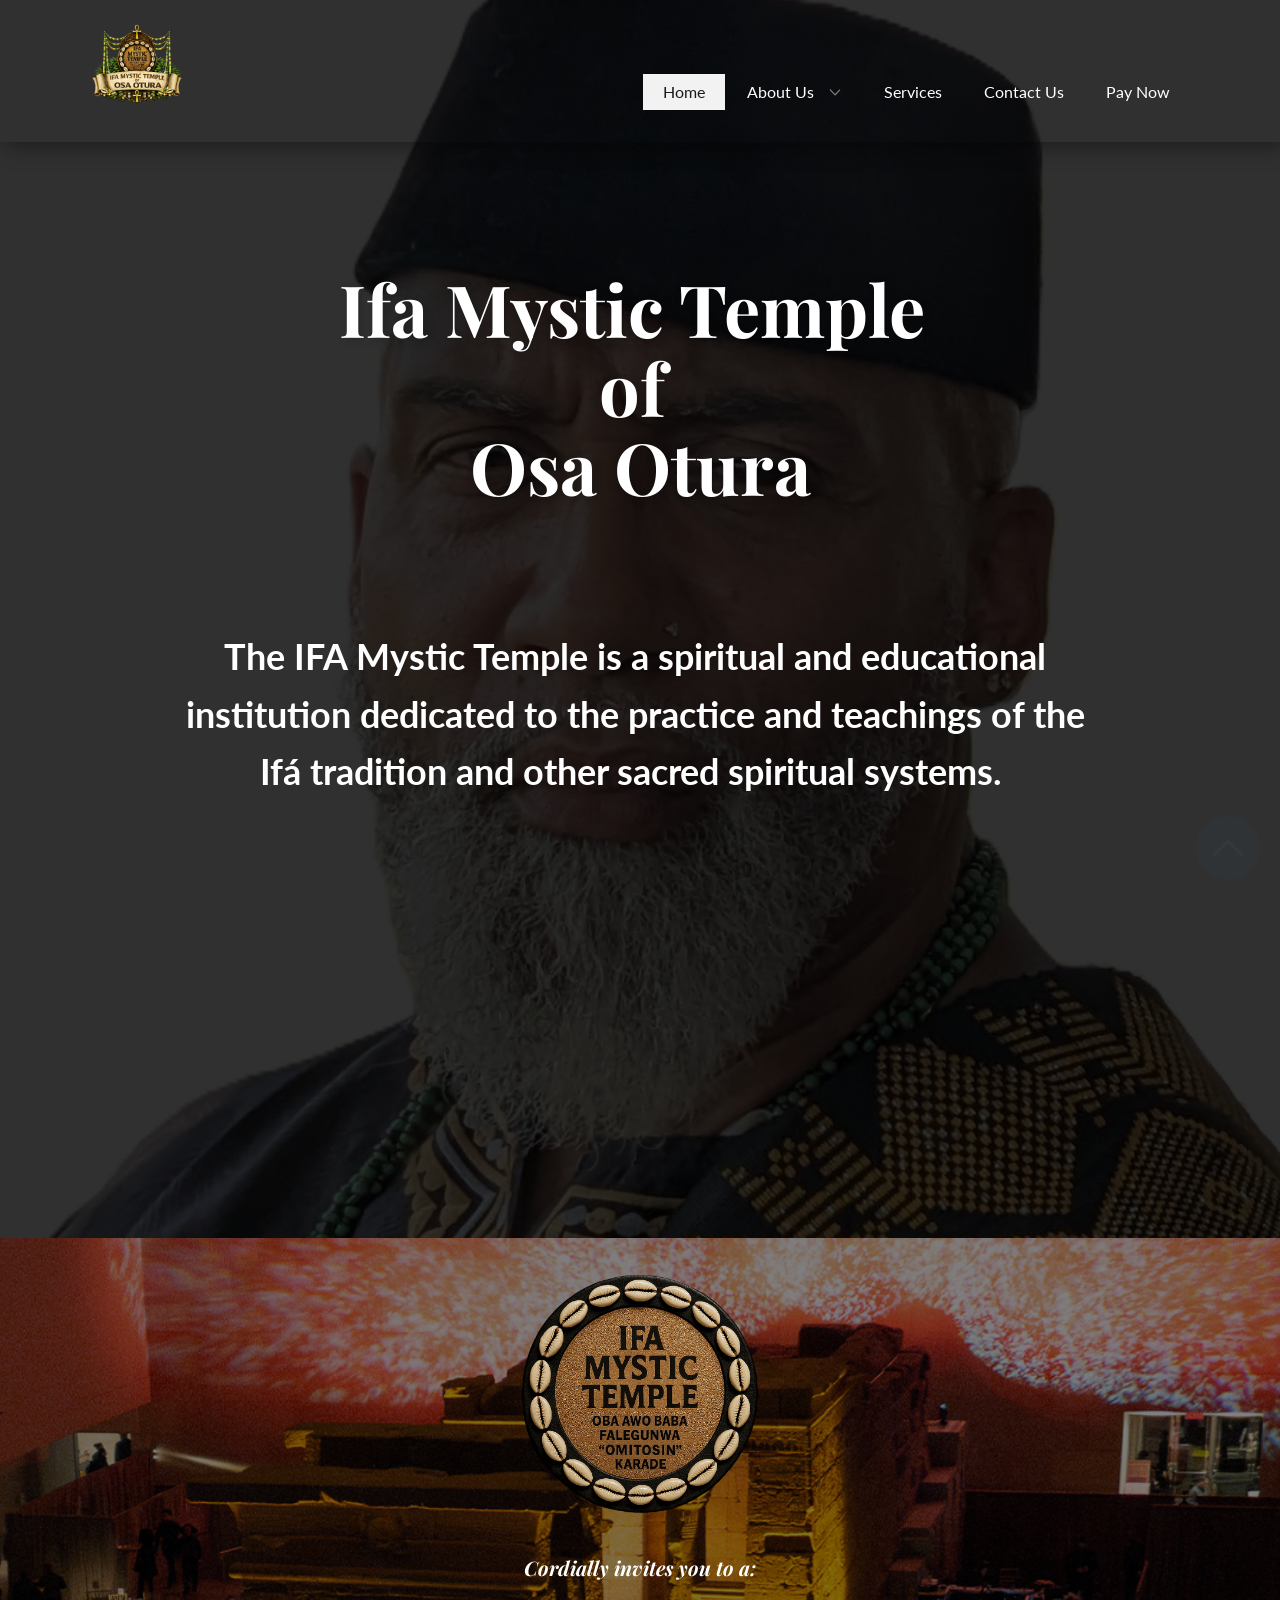
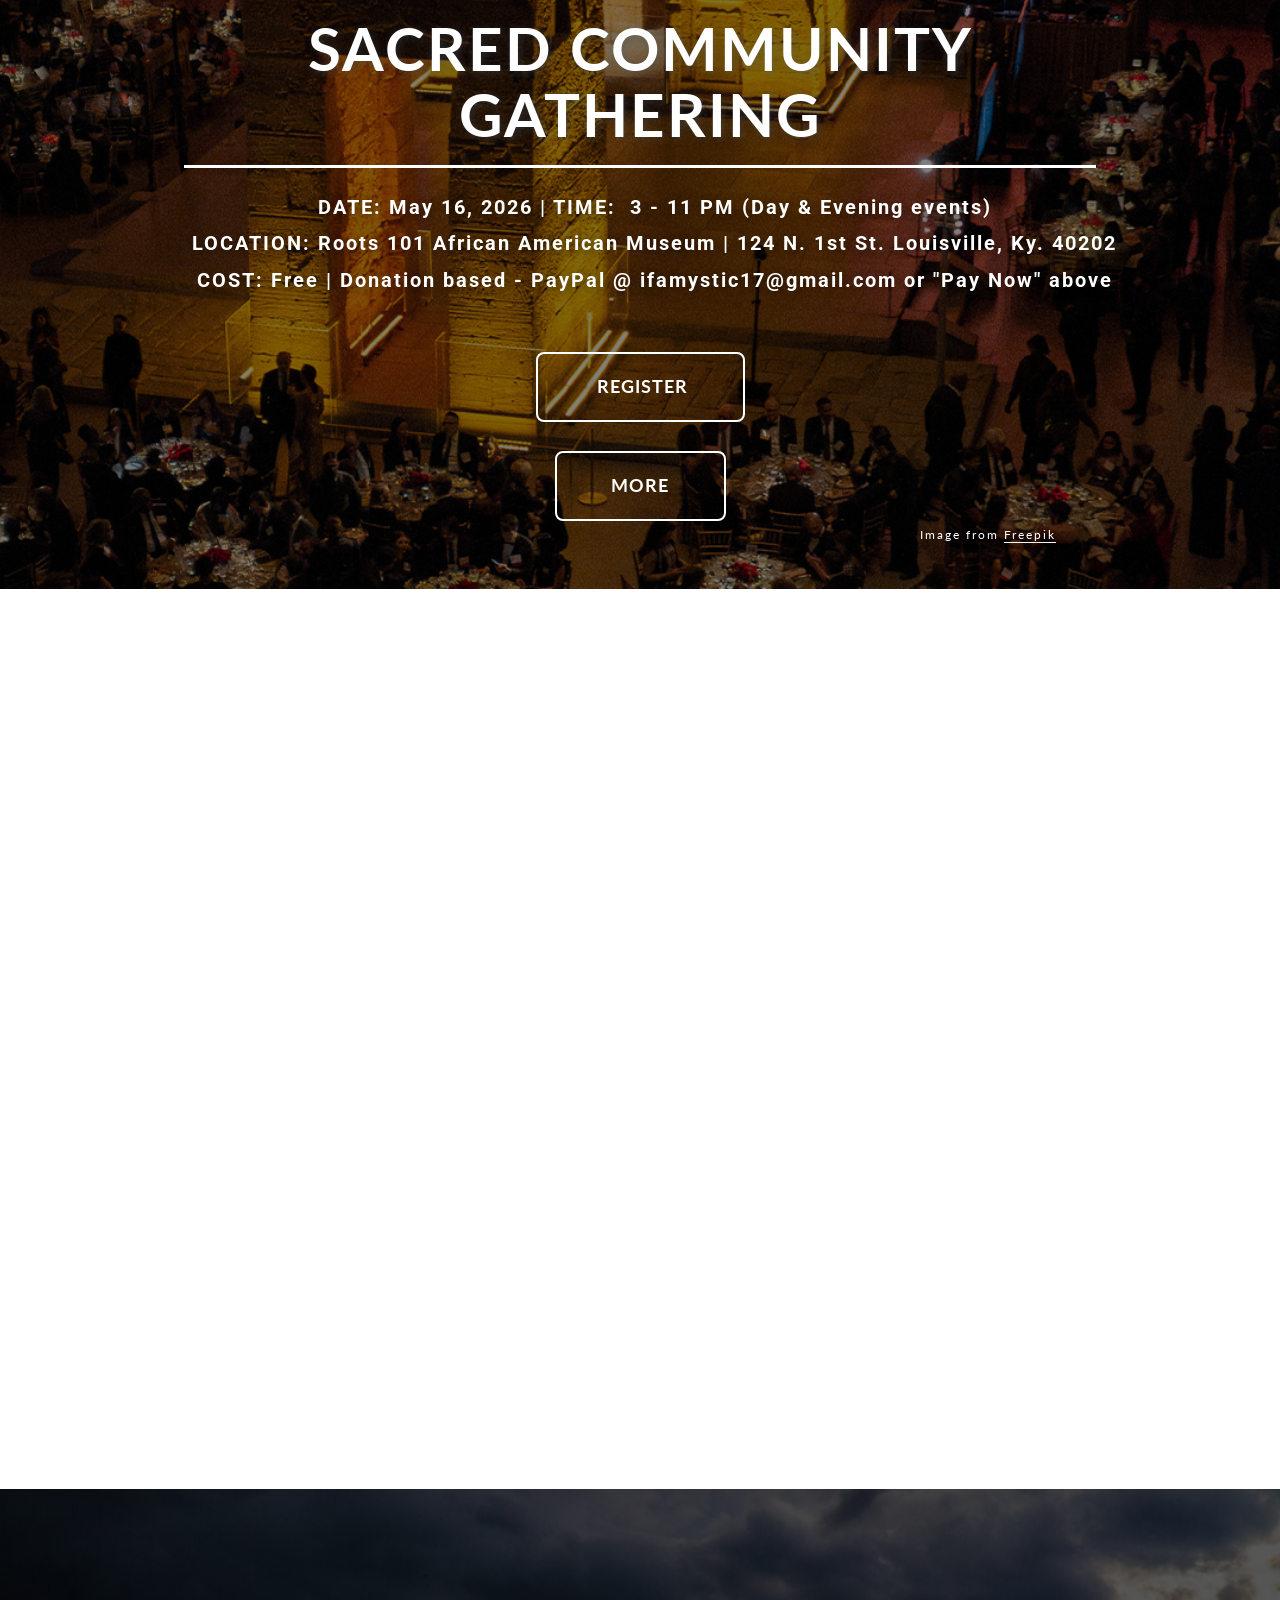
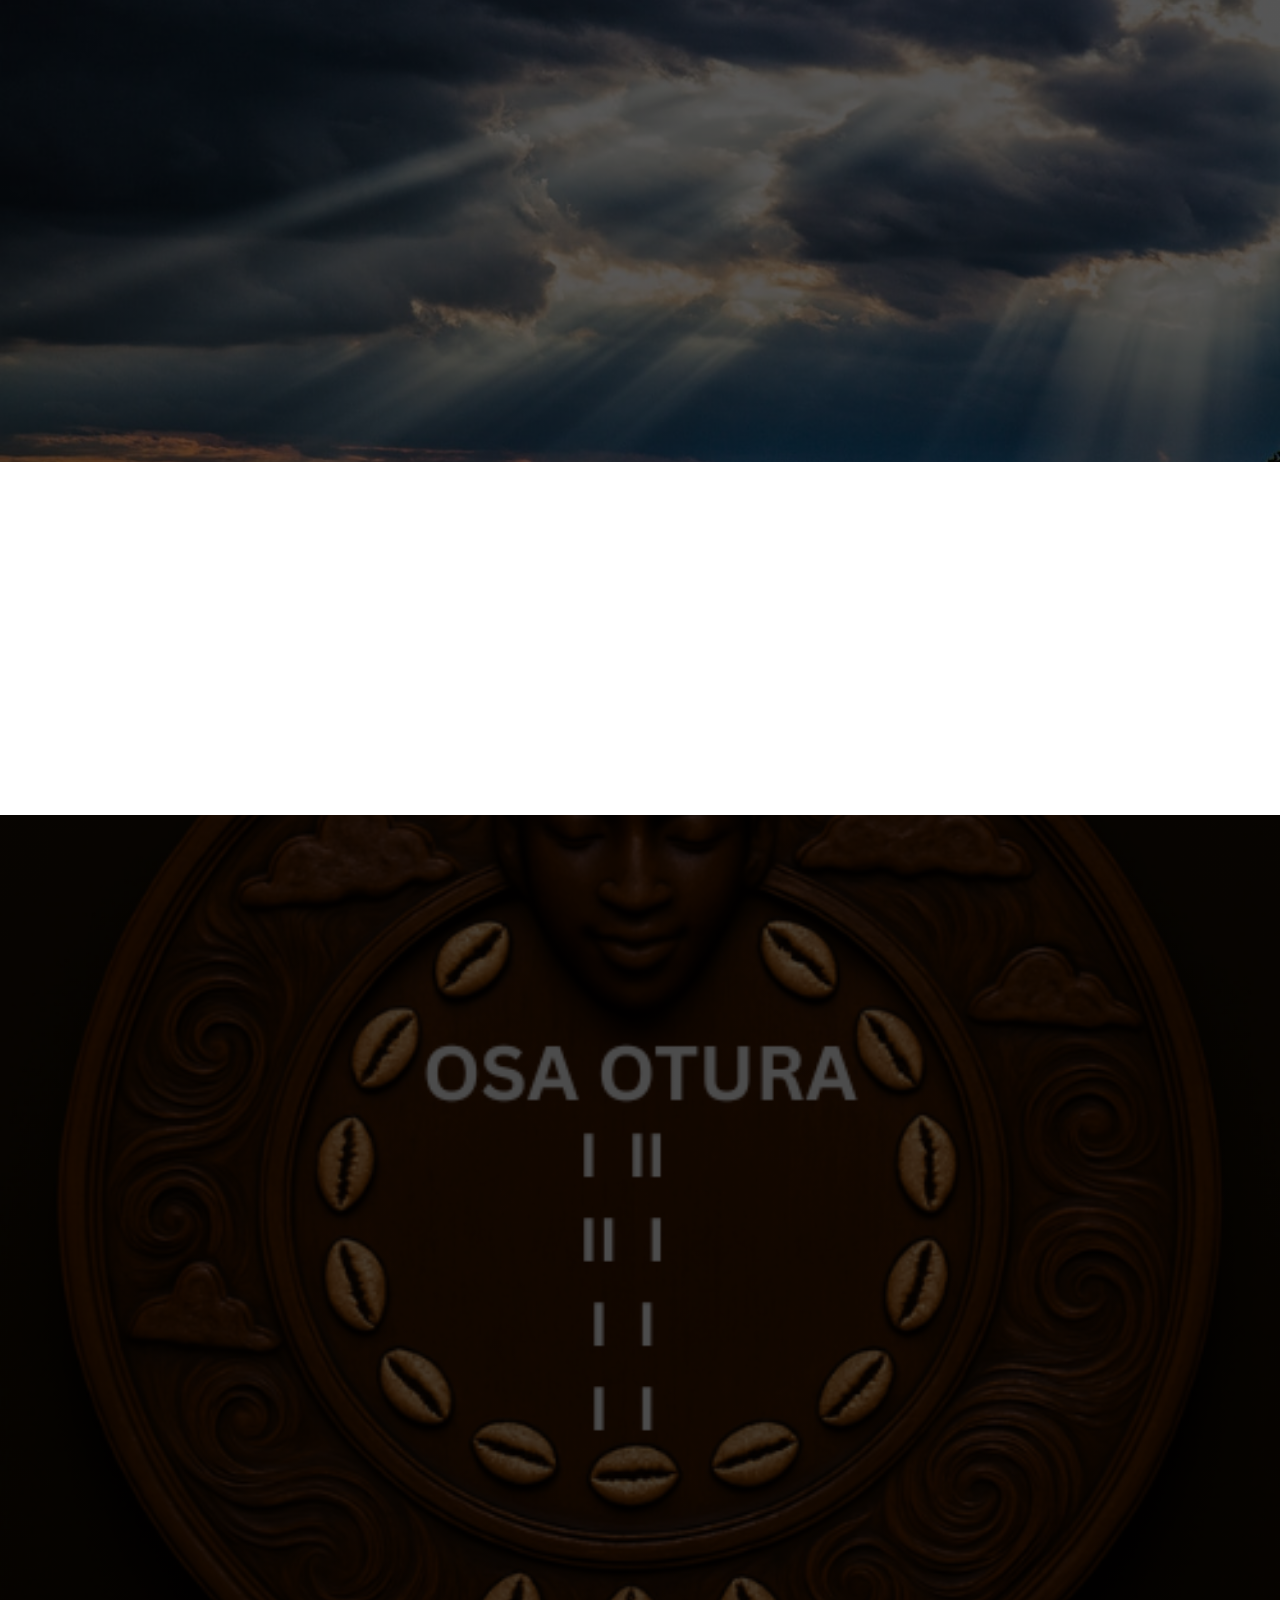
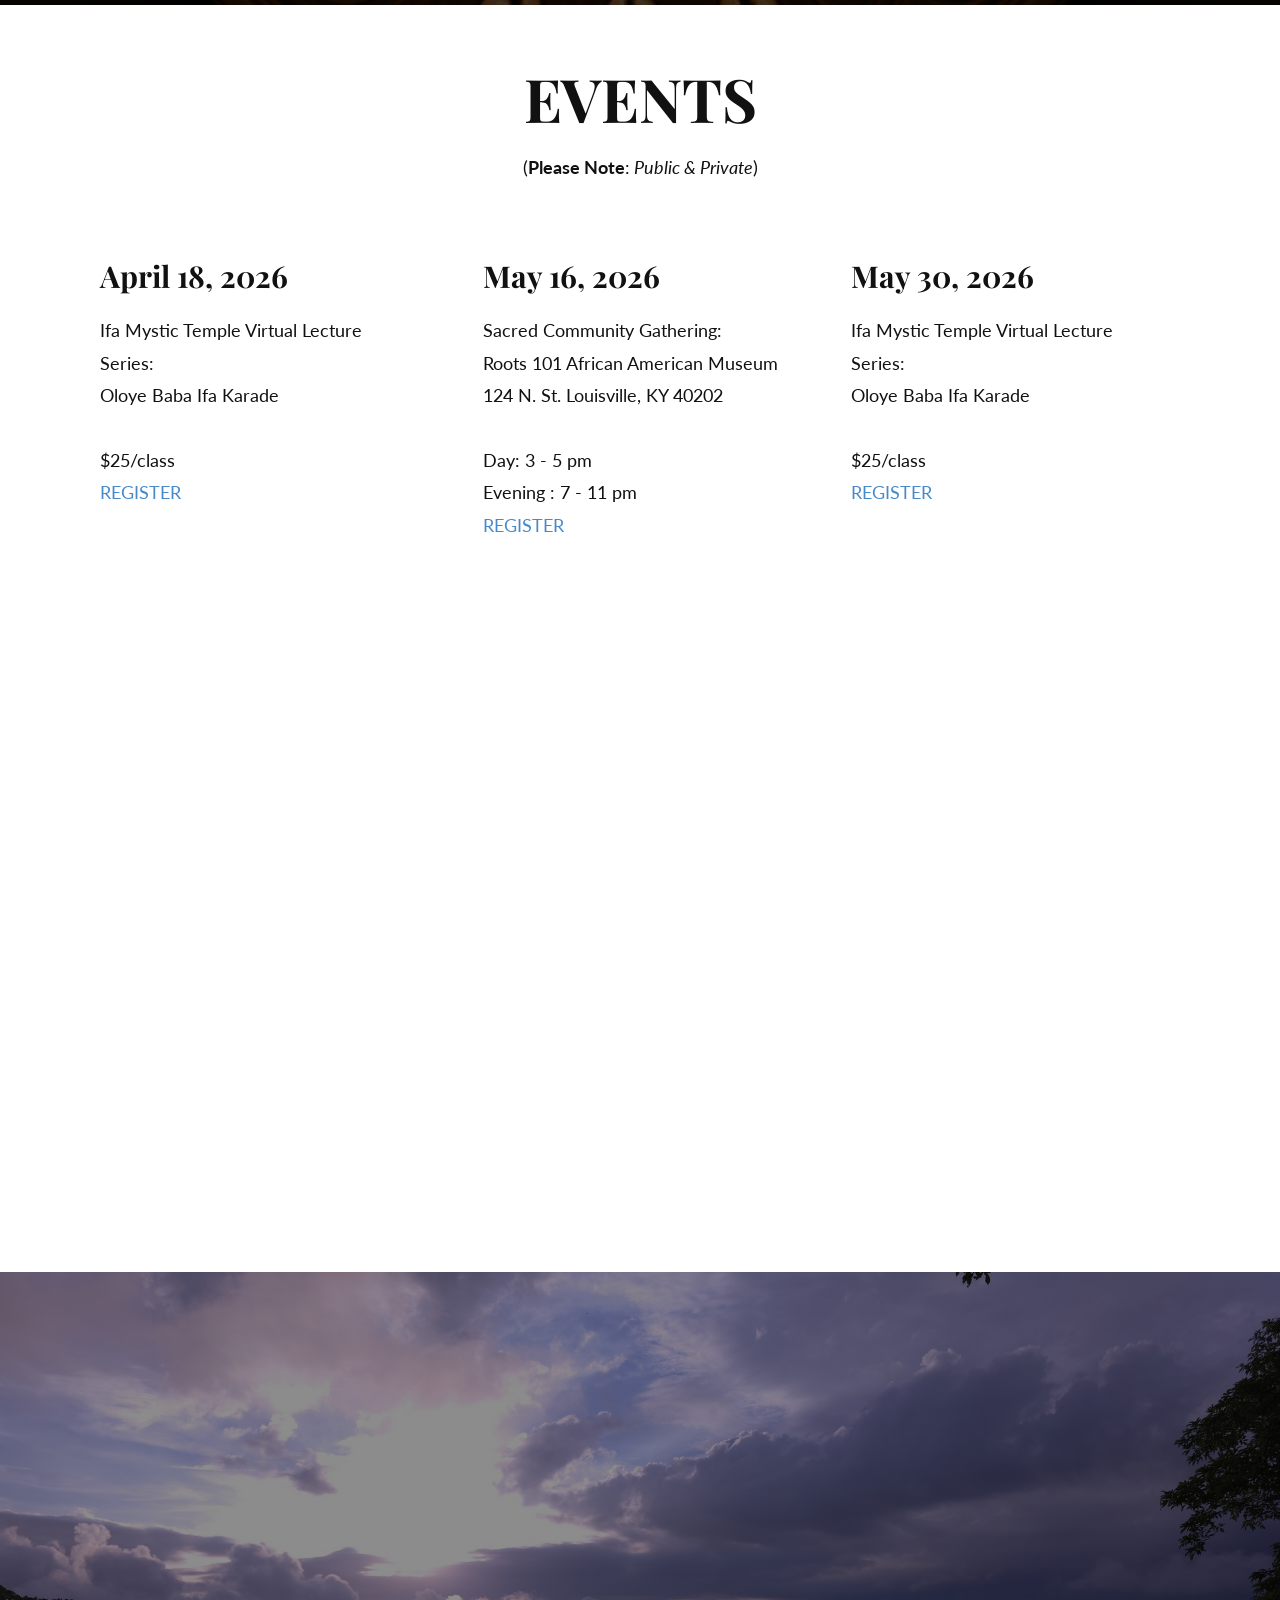
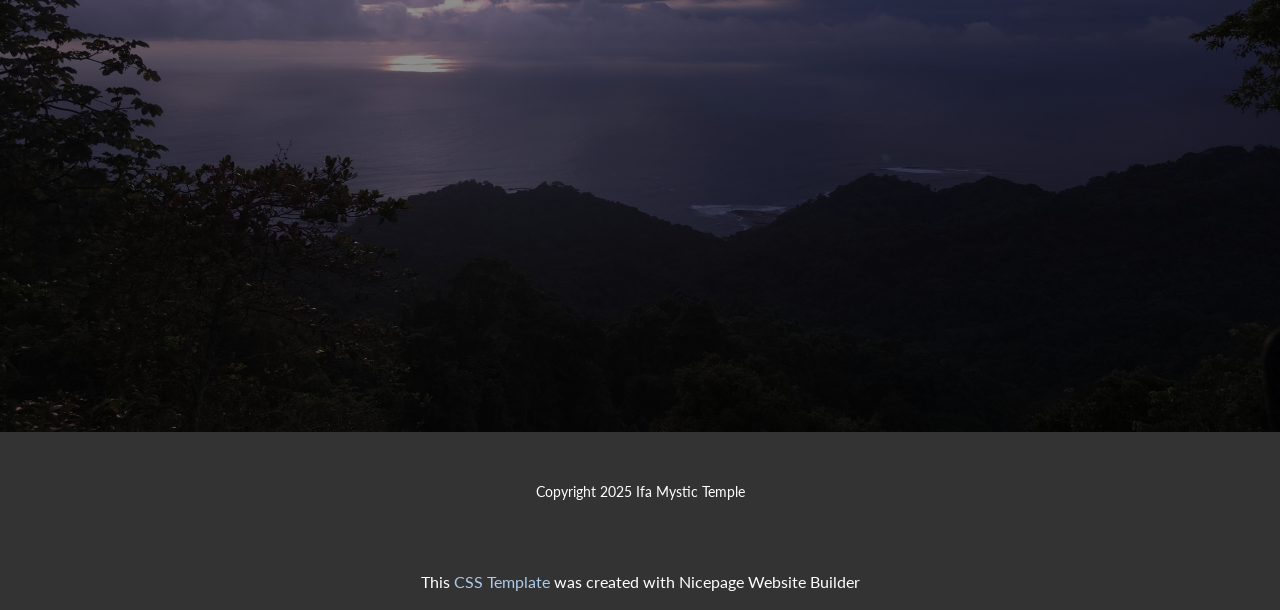
<file: index.html>
<!DOCTYPE html>
<html style="font-size: 16px;" lang="en-US"><head>
    <meta name="viewport" content="width=device-width, initial-scale=1.0">
    <meta charset="utf-8">
    <meta name="keywords" content="​Best Camping in the National Park, ​10 Amazing Camping Tours, Our Services, Our Campimg, ​Family Camp, ​Sport activities, Contact Us">
    <meta name="description" content="">
    <title>Home</title>
    <link rel="stylesheet" href="nicepage.css" media="screen">
<link rel="stylesheet" href="index.css" media="screen">
    <script class="u-script" type="text/javascript" src="jquery.js" defer=""></script>
    <script class="u-script" type="text/javascript" src="nicepage.js" defer=""></script>
    <meta name="generator" content="Nicepage 8.4.0, nicepage.com">
    
    
    
    
    
    
    
    
    
    
    <link id="u-page-google-font" rel="stylesheet" href="https://fonts.googleapis.com/css2?display=swap&amp;family=Playfair+Display:ital,wght@0,400;0,500;0,600;0,700;0,800;0,900;1,400;1,500;1,600;1,700;1,800;1,900&amp;family=Lato:ital,wght@0,100;0,300;0,400;0,700;0,900;1,100;1,300;1,400;1,700;1,900&amp;family=Roboto:ital,wght@0,100;0,200;0,300;0,400;0,500;0,600;0,700;0,800;0,900;1,100;1,200;1,300;1,400;1,500;1,600;1,700;1,800;1,900">
    <script type="application/ld+json">{
		"@context": "http://schema.org",
		"@type": "Organization",
		"name": "ifamystic_template",
		"logo": "images/IfaMysticTempleLogo_NoBckGrd.png"
}</script>
    <meta name="theme-color" content="#478ac9">
    <meta property="og:title" content="Home">
    <meta property="og:description" content="">
    <meta property="og:type" content="website">
  <meta name="referrer" content="origin"><meta data-intl-tel-input-cdn-path="intlTelInput/"></head>
  <body data-home-page="Home.html" data-home-page-title="Home" data-path-to-root="./" data-include-products="false" class="u-body u-clearfix u-overlap u-overlap-contrast u-overlap-transparent u-xl-mode" data-lang="en"><header class="u-box-shadow u-clearfix u-header u-header" id="sec-c67f" data-animation-name="" data-animation-duration="0" data-animation-delay="0" data-animation-direction=""><div class="u-clearfix u-sheet u-valign-middle-lg u-valign-middle-md u-valign-middle-sm u-valign-middle-xs u-sheet-1">
        <a href="./" data-page-id="984700256" class="u-image u-logo u-image-1" data-image-width="1536" data-image-height="1024">
          <img src="images/IfaMysticTempleLogo_NoBckGrd.png" class="u-logo-image u-logo-image-1" title="Home">
        </a>
        <nav class="u-dropdown-icon u-menu u-menu-dropdown u-offcanvas u-menu-1" data-responsive-from="MD" role="navigation">
          <div class="menu-collapse" style="font-size: 1rem; letter-spacing: 0px; font-weight: 500;">
            <a class="u-button-style u-custom-active-color u-custom-border u-custom-border-color u-custom-borders u-custom-hover-color u-custom-left-right-menu-spacing u-custom-padding-bottom u-custom-text-active-color u-custom-text-color u-custom-text-hover-color u-custom-top-bottom-menu-spacing u-hamburger-link u-nav-link u-text-active-palette-1-base u-text-hover-palette-2-base" href="#" tabindex="-1" aria-label="Open menu" aria-controls="179e">
              <svg class="u-svg-link" viewBox="0 0 24 24"><use xlink:href="#menu-hamburger"></use></svg>
              <svg class="u-svg-content" version="1.1" id="menu-hamburger" viewBox="0 0 16 16" x="0px" y="0px" xmlns:xlink="http://www.w3.org/1999/xlink" xmlns="http://www.w3.org/2000/svg"><g><rect y="1" width="16" height="2"></rect><rect y="7" width="16" height="2"></rect><rect y="13" width="16" height="2"></rect>
</g></svg>
            </a>
          </div>
          <div class="u-custom-menu u-nav-container">
            <ul role="menubar" class="u-nav u-spacing-2 u-unstyled u-nav-1"><li role="none" class="u-nav-item"><a role="menuitem" class="u-active-grey-5 u-button-style u-hover-grey-10 u-nav-link u-text-active-grey-90 u-text-hover-grey-90 u-text-white u-nav-4" href="./">Home</a>
</li><li role="none" class="u-nav-item"><a role="menuitem" class="u-active-grey-5 u-button-style u-hover-grey-10 u-nav-link u-text-active-grey-90 u-text-hover-grey-90 u-text-white u-nav-4" href="About.html">About Us</a><div class="u-nav-popup"><ul role="menu" class="u-h-spacing-20 u-nav u-unstyled u-v-spacing-10 u-white" aria-label="About Us menu"><li role="none" class="u-nav-item"><a role="menuitem" class="u-button-style u-nav-link u-white" href="About.html">About</a>
</li><li role="none" class="u-nav-item"><a role="menuitem" class="u-button-style u-nav-link u-white" href="Team.html">Our Team</a>
</li></ul>
</div>
</li><li role="none" class="u-nav-item"><a role="menuitem" class="u-active-grey-5 u-button-style u-hover-grey-10 u-nav-link u-text-active-grey-90 u-text-hover-grey-90 u-text-white u-nav-4" href="Services.html">Services</a>
</li><li role="none" class="u-nav-item"><a role="menuitem" class="u-active-grey-5 u-button-style u-hover-grey-10 u-nav-link u-text-active-grey-90 u-text-hover-grey-90 u-text-white u-nav-4" href="Contact.html">Contact Us</a>
</li><li role="none" class="u-nav-item"><a tabindex="-1" role="menuitem" class="u-active-grey-5 u-button-style u-hover-grey-10 u-nav-link u-text-active-grey-90 u-text-hover-grey-90 u-text-white u-nav-4" href="https://www.paypal.com/ncp/payment/MBMJZYU2G3KLS" target="_blank">Pay Now</a>
</li></ul>
          </div>
          <div class="u-custom-menu u-nav-container-collapse" id="179e" role="region" aria-label="Menu panel">
            <div class="u-black u-container-style u-inner-container-layout u-opacity u-opacity-95 u-sidenav">
              <div class="u-inner-container-layout u-sidenav-overflow">
                <div class="u-menu-close" tabindex="-1" aria-label="Close menu"></div>
                <ul class="u-align-center u-nav u-popupmenu-items u-unstyled u-nav-3" role="menubar"><li role="none" class="u-nav-item"><a role="menuitem" class="u-button-style u-nav-link" href="./">Home</a>
</li><li role="none" class="u-nav-item"><a role="menuitem" class="u-button-style u-nav-link" href="About.html">About Us</a><div class="u-nav-popup"><ul role="menu" class="u-h-spacing-20 u-nav u-unstyled u-v-spacing-10 u-nav-4" aria-label="About Us menu"><li role="none" class="u-nav-item"><a role="menuitem" class="u-button-style u-nav-link" href="About.html">About</a>
</li><li role="none" class="u-nav-item"><a role="menuitem" class="u-button-style u-nav-link" href="Team.html">Our Team</a>
</li></ul>
</div>
</li><li role="none" class="u-nav-item"><a role="menuitem" class="u-button-style u-nav-link" href="Services.html">Services</a>
</li><li role="none" class="u-nav-item"><a role="menuitem" class="u-button-style u-nav-link" href="Contact.html">Contact Us</a>
</li><li role="none" class="u-nav-item"><a tabindex="-1" role="menuitem" class="u-button-style u-nav-link" href="https://www.paypal.com/ncp/payment/MBMJZYU2G3KLS" target="_blank">Pay Now</a>
</li></ul>
              </div>
            </div>
            <div class="u-black u-menu-overlay u-opacity u-opacity-70"></div>
          </div>
          <style class="menu-style">@media (max-width: 939px) {
                    [data-responsive-from="MD"] .u-nav-container {
                        display: none;
                    }
                    [data-responsive-from="MD"] .menu-collapse {
                        display: block;
                    }
                }</style>
        </nav>
      </div></header> 
    <section class="skrollable skrollable-between u-align-center u-clearfix u-container-align-center u-image u-shading u-section-1" src="" id="sec-9cc6" data-image-width="1279" data-image-height="2047">
      <div class="u-clearfix u-sheet u-sheet-1">
        <h1 class="u-text u-text-default u-text-1" data-animation-name="customAnimationIn" data-animation-duration="1500">Ifa Mystic Temple&nbsp;<br> of&nbsp;<br>Osa Otura 
        </h1>
        <p class="u-large-text u-text u-text-variant u-text-2" data-animation-name="customAnimationIn" data-animation-duration="1500"><b>The IFA Mystic Temple is a spiritual and educational institution dedicated to the practice and teachings of the Ifá tradition and other sacred spiritual systems.&nbsp;</b>
        </p>
        <div class="data-layout-selected u-clearfix u-expanded-width-xs u-layout-wrap u-layout-wrap-1">
          <div class="u-layout">
            <div class="u-layout-row">
              <div class="u-align-center-sm u-align-center-xs u-align-right-lg u-align-right-md u-align-right-xl u-container-align-right u-container-style u-layout-cell u-left-cell u-size-30 u-layout-cell-1" data-animation-name="customAnimationIn" data-animation-duration="1500" data-animation-delay="500">
                <div class="u-container-layout u-valign-middle-xs u-valign-top-lg u-valign-top-md u-valign-top-sm u-valign-top-xl u-container-layout-1">
                  <a href="About.html" data-page-id="52170851" class="u-align-right u-border-2 u-border-palette-2-base u-btn u-btn-round u-button-style u-palette-2-base u-radius-50 u-btn-1" title="About"> Our story</a>
                </div>
              </div>
              <div class="u-align-center-sm u-align-center-xs u-align-left-lg u-align-left-md u-align-left-xl u-container-align-left u-container-style u-layout-cell u-right-cell u-size-30 u-layout-cell-2" data-animation-name="customAnimationIn" data-animation-duration="1500" data-animation-delay="500">
                <div class="u-container-layout u-valign-top u-container-layout-2">
                  <a href="mailto:ifamystictemple@gmail.com?subject=INTEREST%2FINFO" class="u-active-white u-align-left u-border-2 u-border-active-white u-border-hover-white u-border-white u-btn u-btn-round u-button-style u-hover-white u-none u-radius-50 u-text-active-black u-text-hover-black u-btn-2">Contact Us</a>
                </div>
              </div>
            </div>
          </div>
        </div>
      </div>
    </section>
    <section class="u-align-center u-clearfix u-container-align-center u-image u-shading u-section-2" id="block-7" data-image-width="2000" data-image-height="800">
      <div class="u-clearfix u-sheet u-valign-middle-lg u-valign-middle-md u-valign-middle-sm u-valign-middle-xs u-sheet-1">
        <img class="custom-expanded u-image u-image-1" src="images/IFAMYSTICTEMPLE_2.png" data-image-width="963" data-image-height="963">
        <h6 class="u-text u-text-body-alt-color u-text-1">Cordially invites you to a: </h6>
        <h1 class="u-custom-font u-font-lato u-text u-text-body-alt-color u-text-2">sACRED COMMUNITY gATHERING</h1>
        <div class="u-border-3 u-border-white u-line u-line-horizontal u-line-1"></div>
        <h3 class="u-text u-text-body-alt-color u-text-3">DATE: May 16, 2026 | TIME:&nbsp; 3 - 11 PM (Day &amp; Evening events)</h3>
        <h3 class="u-text u-text-body-alt-color u-text-4">LOCATION: Roots 101 African American Museum | 124 N. 1st St. Louisville, Ky. 40202</h3>
        <h3 class="u-text u-text-body-alt-color u-text-5">COST: Free | Donation based - PayPal @ ifamystic17@gmail.com or "Pay Now" above</h3>
        <a href="https://docs.google.com/forms/d/16NQ7m5fsdmD-ZMtVXHQLfRHS01ULoF6YX9oL1VsMJf0/preview" class="u-active-white u-align-center u-border-2 u-border-active-white u-border-hover-white u-border-white u-btn u-btn-round u-button-style u-hover-white u-none u-radius-8 u-btn-1" target="_blank">&nbsp;REGISTER </a>
        <a href="./#block-9" data-page-id="984700256" class="u-active-white u-align-center u-border-2 u-border-active-white u-border-hover-white u-border-white u-btn u-btn-round u-button-style u-hover-white u-none u-radius-8 u-btn-2">more </a>
        <p class="u-text u-text-body-alt-color u-text-6">Image from <a href="https://www.freepik.com/photos/business" class="u-active-none u-border-1 u-border-no-left u-border-no-right u-border-no-top u-border-white u-btn u-button-link u-button-style u-hover-none u-none u-text-body-alt-color u-btn-3">Freepik</a>
        </p>
      </div>
    </section>
    <section class="skrollable u-clearfix u-image u-parallax u-shading u-section-3" id="carousel_e56f" data-image-width="4284" data-image-height="5712">
      <div class="u-clearfix u-sheet u-sheet-1">
        <div class="data-layout-selected u-clearfix u-expanded-width u-gutter-0 u-layout-wrap u-layout-wrap-1">
          <div class="u-gutter-0 u-layout">
            <div class="u-layout-row">
              <div class="u-align-left u-container-align-left u-container-style u-layout-cell u-size-30 u-white u-layout-cell-1" data-animation-name="customAnimationIn" data-animation-duration="1500" data-animation-delay="250">
                <div class="u-container-layout u-valign-middle u-container-layout-1">
                  <h2 class="u-text u-text-1">About Us</h2>
                  <p class="u-text u-text-default u-text-2">Welcome to Ifa Mystic Temple of Osa Otura</p>
                  <a href="About.html" data-page-id="52170851" class="u-active-palette-2-light-1 u-border-none u-btn u-btn-round u-button-style u-hover-palette-2-light-1 u-palette-2-base u-radius-50 u-text-active-white u-text-body-alt-color u-text-hover-white u-btn-1" title="About">learn more</a>
                </div>
              </div>
              <div class="u-container-style u-image u-layout-cell u-size-30 u-image-1" data-image-width="4284" data-image-height="5712" data-animation-name="customAnimationIn" data-animation-duration="1500" data-animation-delay="250">
                <div class="u-border-20 u-border-white u-container-layout u-container-layout-2"></div>
              </div>
            </div>
          </div>
        </div>
      </div>
    </section>
    <section class="u-align-center u-clearfix u-container-align-center u-section-4" id="sec-e71f" data-image-width="2000" data-image-height="1333">
      <div class="u-container-style u-expanded-width u-group u-image u-shading u-image-1" data-image-width="1280" data-image-height="853">
        <div class="u-container-layout u-valign-top u-container-layout-1">
          <h2 class="u-align-center u-text u-text-default u-text-1" data-animation-name="customAnimationIn" data-animation-duration="1500">Our Services</h2>
        </div>
      </div>
      <div class="u-list u-list-1">
        <div class="u-repeater u-repeater-1">
          <div class="u-align-center u-border-1 u-border-palette-2-base u-container-align-center u-container-style u-list-item u-repeater-item u-shape-rectangle u-video-cover u-white u-list-item-1" data-animation-name="customAnimationIn" data-animation-duration="1500" data-animation-delay="500">
            <div class="u-container-layout u-similar-container u-valign-top u-container-layout-2">
              <img class="u-expanded-width u-image u-image-default u-image-2" src="images/OsaOturaLogo_NoBckgrd.png" alt="" data-image-width="500" data-image-height="500">
              <h4 class="u-hover-feature u-text u-text-2" data-animation-name="customAnimationIn" data-animation-duration="1500" data-animation-delay="500">Spiritual consultions</h4>
              <ul class="u-hover-feature u-text u-text-3">
                <li>Divinations</li>
                <li>Ori Cleanse</li>
                <li>Womb Healing</li>
              </ul>
              <a href="Services.html" data-page-id="27685834" class="u-border-1 u-border-active-black u-border-hover-black u-border-no-left u-border-no-right u-border-no-top u-border-palette-2-base u-bottom-left-radius-0 u-bottom-right-radius-0 u-btn u-button-style u-hover-feature u-none u-radius-0 u-text-active-palette-2-base u-text-hover-palette-2-base u-text-palette-2-base u-top-left-radius-0 u-top-right-radius-0 u-btn-1" title="Services">more</a>
            </div>
          </div>
          <div class="u-align-center u-border-1 u-border-palette-2-base u-container-align-center u-container-style u-list-item u-repeater-item u-shape-rectangle u-video-cover u-white u-list-item-2" data-animation-name="customAnimationIn" data-animation-duration="1500" data-animation-delay="500">
            <div class="u-container-layout u-similar-container u-valign-top u-container-layout-3">
              <img class="u-expanded-width u-image u-image-default u-image-3" src="images/OsaOturaLogo_NoBckgrd.png" alt="" data-image-width="500" data-image-height="500">
              <h4 class="u-hover-feature u-text u-text-4" data-animation-name="customAnimationIn" data-animation-duration="1500" data-animation-delay="500"> IFA CLASSES</h4>
              <ul class="u-hover-feature u-text u-text-5">
                <li>Classes offered: </li>
                <li>- Four Cowries</li>
                <li>- Merindilogun</li>
                <li>Obi Abata</li>
              </ul>
              <a href="Services.html" data-page-id="27685834" class="u-border-1 u-border-active-black u-border-hover-black u-border-no-left u-border-no-right u-border-no-top u-border-palette-2-base u-bottom-left-radius-0 u-bottom-right-radius-0 u-btn u-button-style u-hover-feature u-none u-radius-0 u-text-active-palette-2-base u-text-hover-palette-2-base u-text-palette-2-base u-top-left-radius-0 u-top-right-radius-0 u-btn-2" title="Services">more</a>
            </div>
          </div>
          <div class="u-align-center u-border-1 u-border-palette-2-base u-container-align-center u-container-style u-list-item u-repeater-item u-shape-rectangle u-white u-list-item-3" data-animation-name="customAnimationIn" data-animation-duration="1500" data-animation-delay="500">
            <div class="u-container-layout u-similar-container u-valign-top u-container-layout-4">
              <img class="u-expanded-width u-image u-image-default u-image-4" src="images/OsaOturaLogo_NoBckgrd.png" alt="" data-image-width="500" data-image-height="500">
              <h4 class="u-hover-feature u-text u-text-6" data-animation-name="customAnimationIn" data-animation-duration="1500" data-animation-delay="500">INITIATIONS</h4>
              <ul class="u-hover-feature u-text u-text-7">
                <li>The Ori must be tempered to open the mysteries of the Universe in your mind, body and spirit.</li>
              </ul>
              <a href="Services.html" data-page-id="27685834" class="u-border-1 u-border-active-black u-border-hover-black u-border-no-left u-border-no-right u-border-no-top u-border-palette-2-base u-bottom-left-radius-0 u-bottom-right-radius-0 u-btn u-button-style u-hover-feature u-none u-radius-0 u-text-active-palette-2-base u-text-hover-palette-2-base u-text-palette-2-base u-top-left-radius-0 u-top-right-radius-0 u-btn-3" title="Services">more</a>
            </div>
          </div>
          <div class="u-align-center u-border-1 u-border-palette-2-base u-container-align-center u-container-style u-list-item u-repeater-item u-shape-rectangle u-video-cover u-white u-list-item-4" data-animation-name="customAnimationIn" data-animation-duration="1500" data-animation-delay="500">
            <div class="u-container-layout u-similar-container u-valign-top u-container-layout-5">
              <img class="u-expanded-width u-image u-image-default u-image-5" src="images/OsaOturaLogo_NoBckgrd.png" alt="" data-image-width="500" data-image-height="500">
              <h4 class="u-hover-feature u-text u-text-8" data-animation-name="customAnimationIn" data-animation-duration="1500" data-animation-delay="500">RESOURCES</h4>
              <ul class="u-hover-feature u-text u-text-9">
                <li>We are a collective of priest and priestess providing different levels of experiences. </li>
              </ul>
              <a href="Services.html" data-page-id="27685834" class="u-border-1 u-border-active-black u-border-hover-black u-border-no-left u-border-no-right u-border-no-top u-border-palette-2-base u-bottom-left-radius-0 u-bottom-right-radius-0 u-btn u-button-style u-hover-feature u-none u-radius-0 u-text-active-palette-2-base u-text-hover-palette-2-base u-text-palette-2-base u-top-left-radius-0 u-top-right-radius-0 u-btn-4" title="Services">more</a>
            </div>
          </div>
        </div>
      </div>
      
      
      
      
      
      
      
      
      
      
      
      
      
      
      
      
      
      
      
      
      
      
      
      
      
      
      
      
    </section>
    <section class="skrollable skrollable-between u-align-center u-clearfix u-container-align-center u-image u-shading u-section-5" src="" id="block-5" data-image-width="500" data-image-height="500">
      <div class="u-clearfix u-sheet u-sheet-1">
        <h1 class="u-align-center u-custom-font u-heading-font u-text u-text-1" data-animation-name="customAnimationIn" data-animation-duration="1500" data-animation-delay="250"> Donate to the mission!</h1>
        <div class="custom-expanded data-layout-selected u-clearfix u-layout-custom-sm u-layout-custom-xs u-layout-wrap u-layout-wrap-1">
          <div class="u-layout">
            <div class="u-layout-row">
              <div class="u-align-right u-container-align-right u-container-style u-layout-cell u-left-cell u-size-30 u-layout-cell-1" data-animation-name="customAnimationIn" data-animation-duration="1500" data-animation-delay="250">
                <div class="u-container-layout u-valign-top u-container-layout-1">
                  <a href="About.html" data-page-id="52170851" class="u-active-white u-align-right u-border-2 u-border-active-white u-border-hover-white u-border-palette-1-base u-btn u-btn-round u-button-style u-hover-white u-palette-1-base u-radius-50 u-btn-1" title="About"> Our Mission</a>
                </div>
              </div>
              <div class="u-align-left u-container-align-left u-container-style u-layout-cell u-right-cell u-size-30 u-layout-cell-2" data-animation-name="customAnimationIn" data-animation-duration="1500" data-animation-delay="250">
                <div class="u-container-layout u-valign-top u-container-layout-2">
                  <a href="https://www.paypal.com/donate/?hosted_button_id=U9PDCCWQGVZNN" class="u-active-white u-align-left u-border-2 u-border-active-white u-border-hover-white u-border-white u-btn u-btn-round u-button-style u-hover-white u-none u-radius-50 u-text-active-black u-text-hover-black u-btn-2" data-paypal-hidden-buttons="" target="_blank">PayPal</a>
                </div>
              </div>
            </div>
          </div>
        </div>
      </div>
    </section>
    <section class="u-align-center-lg u-align-center-md u-align-center-xl u-align-left-sm u-align-left-xs u-clearfix u-section-6" data-image-width="2000" data-image-height="1333" id="block-9">
      <div class="u-clearfix u-sheet u-valign-middle u-sheet-1">
        <h1 class="u-text u-text-default u-text-1">EVENTS</h1>
        <p class="u-text u-text-2">(<span style="font-weight: 700;">Please Note</span>:<span style="font-style: italic;"> Public &amp; Private</span>) 
        </p>
        <div class="data-layout-selected u-clearfix u-expanded-width u-gutter-10 u-layout-wrap u-layout-wrap-1">
          <div class="u-gutter-0 u-layout">
            <div class="u-layout-row">
              <div class="u-size-20">
                <div class="u-layout-col">
                  <div class="u-align-left u-container-align-left u-container-style u-layout-cell u-shape-rectangle u-size-30 u-layout-cell-1">
                    <div class="u-container-layout u-valign-top u-container-layout-1">
                      <h3 class="u-text u-text-default u-text-3">April 18, 2026</h3>
                      <p class="u-text u-text-4">Ifa Mystic Temple Virtual Lecture Series:&nbsp;<br>Oloye Baba Ifa Karade<br>
                        <br>$25/class<br>
                        <a href="https://docs.google.com/forms/d/e/1FAIpQLSdg7bszmmxjG3tcZMjh7lSqD4IERBRtnWP0RAiACrXDIYAtkg/viewform?usp=preview" class="u-active-none u-border-none u-btn u-button-link u-button-style u-hover-none u-none u-text-palette-1-base u-btn-1" target="_blank">REGISTER</a>
                      </p>
                    </div>
                  </div>
                  <div class="u-align-left u-container-align-left u-container-style u-layout-cell u-shape-rectangle u-size-30 u-layout-cell-2">
                    <div class="u-container-layout u-valign-top-lg u-valign-top-md u-valign-top-sm u-valign-top-xs u-container-layout-2"></div>
                  </div>
                </div>
              </div>
              <div class="u-size-20">
                <div class="u-layout-col">
                  <div class="u-align-left u-container-align-left u-container-style u-layout-cell u-shape-rectangle u-size-30 u-layout-cell-3">
                    <div class="u-container-layout u-valign-top u-container-layout-3">
                      <h3 class="u-text u-text-default u-text-5"> May 16, 2026</h3>
                      <p class="u-text u-text-6"> Sacred Community Gathering:&nbsp;<br>Roots 101 African American Museum<br>124 N. St. Louisville, KY 40202<br>
                        <br>Day: 3 - 5 pm&nbsp;<br>Evening : 7 - 11 pm<br>
                        <a href="https://drive.google.com/drive/folders/1EB8vtZQVGz4eN84aey7swOIdrO364tFo" target="_blank" class="u-active-none u-border-none u-btn u-button-style u-hover-none u-none u-text-palette-1-base u-btn-2">REGISTER</a>
                      </p>
                    </div>
                  </div>
                  <div class="u-align-left u-container-align-left u-container-style u-layout-cell u-shape-rectangle u-size-30 u-layout-cell-4">
                    <div class="u-container-layout u-valign-top-lg u-valign-top-md u-valign-top-sm u-valign-top-xs u-container-layout-4"></div>
                  </div>
                </div>
              </div>
              <div class="u-size-20">
                <div class="u-layout-col">
                  <div class="u-container-style u-layout-cell u-size-30 u-layout-cell-5">
                    <div class="u-container-layout u-valign-top-xl u-container-layout-5">
                      <h3 class="u-text u-text-default u-text-7">May 30, 2026</h3>
                      <p class="u-text u-text-8"> Ifa Mystic Temple Virtual Lecture Series:&nbsp;<br>Oloye Baba Ifa Karade<br>
                        <br>$25/class<br>
                        <a href="https://docs.google.com/forms/d/e/1FAIpQLSdg7bszmmxjG3tcZMjh7lSqD4IERBRtnWP0RAiACrXDIYAtkg/viewform?usp=preview" target="_blank" class="u-active-none u-border-none u-btn u-button-style u-hover-none u-none u-text-palette-1-base u-btn-3">REGISTER</a>
                      </p>
                    </div>
                  </div>
                  <div class="u-container-style u-layout-cell u-size-30 u-layout-cell-6">
                    <div class="u-container-layout u-container-layout-6"></div>
                  </div>
                </div>
              </div>
            </div>
          </div>
        </div>
      </div>
    </section>
    <section class="u-clearfix u-image u-shading u-section-7" data-image-width="4000" data-image-height="3000" id="block-6">
      <div class="u-clearfix u-sheet u-valign-middle u-sheet-1">
        <div class="data-layout-selected u-clearfix u-expanded-width u-gutter-0 u-layout-wrap u-layout-wrap-1">
          <div class="u-layout">
            <div class="u-layout-row">
              <div class="u-container-style u-layout-cell u-left-cell u-size-60 u-layout-cell-1" data-animation-name="customAnimationIn" data-animation-duration="1750" data-animation-delay="250">
                <div class="u-container-layout u-valign-middle-lg u-valign-middle-md u-valign-middle-sm u-container-layout-1">
                  <h2 class="u-text u-text-1">Contact Us</h2>
                  <p class="u-text u-text-body-alt-color u-text-2">Ifa Mystic Temple would like to hear from you for all your spiritual needs. Contact us by email by clicking the link below.&nbsp;</p>
                  <p class="u-text u-text-body-alt-color u-text-3">Location:&nbsp; Murfreesboro, TN.</p>
                  <a href="mailto:ifamystictemple@gmail.com?subject=Interest%20or%20Services" class="u-active-white u-border-2 u-border-active-white u-border-hover-white u-border-white u-btn u-btn-round u-button-style u-hover-white u-none u-radius-50 u-text-active-black u-text-hover-black u-btn-1">Contact Us</a>
                </div>
              </div>
            </div>
          </div>
        </div>
      </div>
    </section>
    
    
    
    
    <footer class="u-align-center u-clearfix u-container-align-center u-footer u-grey-80 u-footer" id="sec-b7f2"><div class="u-clearfix u-sheet u-sheet-1">
        <p class="u-small-text u-text u-text-variant u-text-1">Copyright 2025 Ifa Mystic Temple</p>
      </div></footer>
    <section class="u-backlink u-clearfix u-grey-80"> This <a href="https://nicepage.com/css-templates">CSS Template</a> was created with Nicepage Website Builder 
    </section><span style="height: 64px; width: 64px; margin-left: 0px; margin-right: auto; margin-top: 0px; background-image: none; right: 20px; bottom: 20px; padding: 15px" class="u-back-to-top u-icon u-icon-circle u-opacity u-opacity-85 u-palette-1-base" data-href="#"><svg class="u-svg-link" preserveAspectRatio="xMidYMin slice" viewBox="0 0 551.13 551.13"><use xmlns:xlink="http://www.w3.org/1999/xlink" xlink:href="#svg-1d98"></use></svg><svg class="u-svg-content" enable-background="new 0 0 551.13 551.13" viewBox="0 0 551.13 551.13" xmlns="http://www.w3.org/2000/svg" id="svg-1d98"><path d="m275.565 189.451 223.897 223.897h51.668l-275.565-275.565-275.565 275.565h51.668z"></path></svg></span>
  
</body></html>
</file>
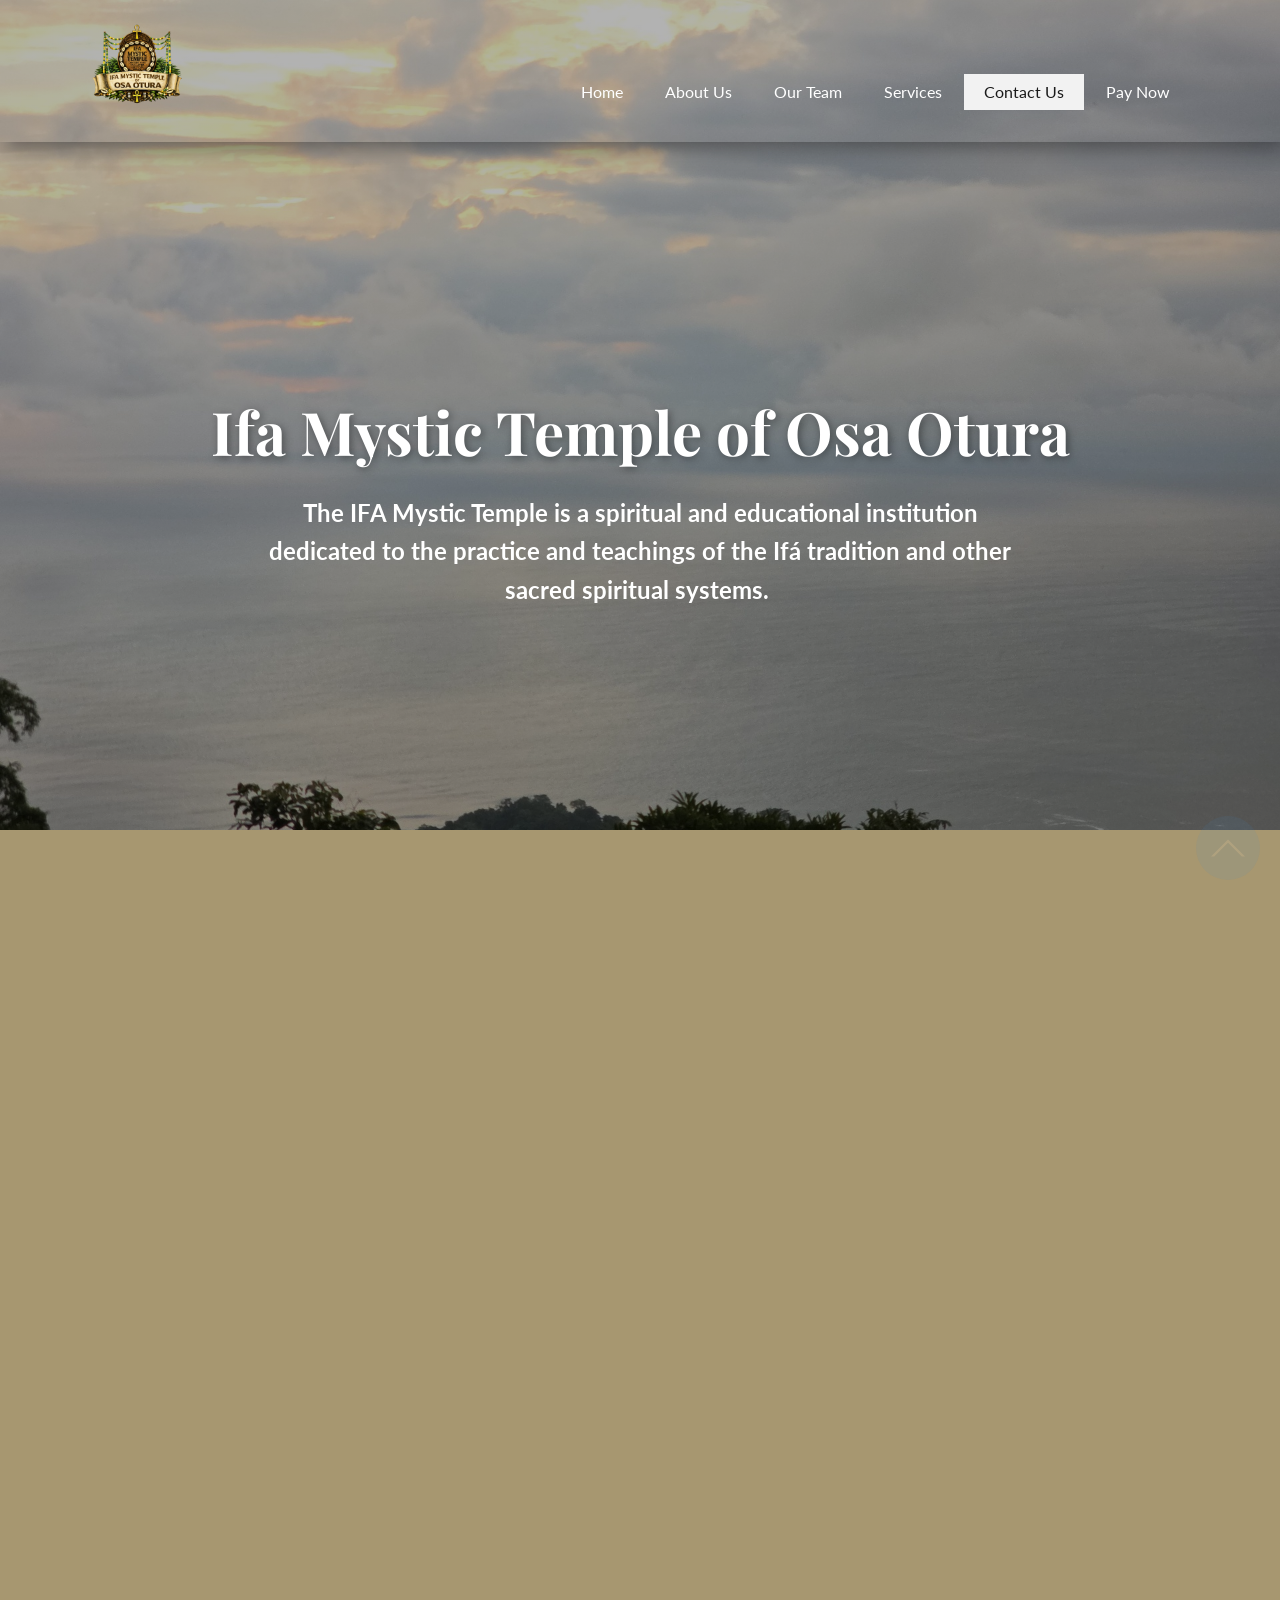
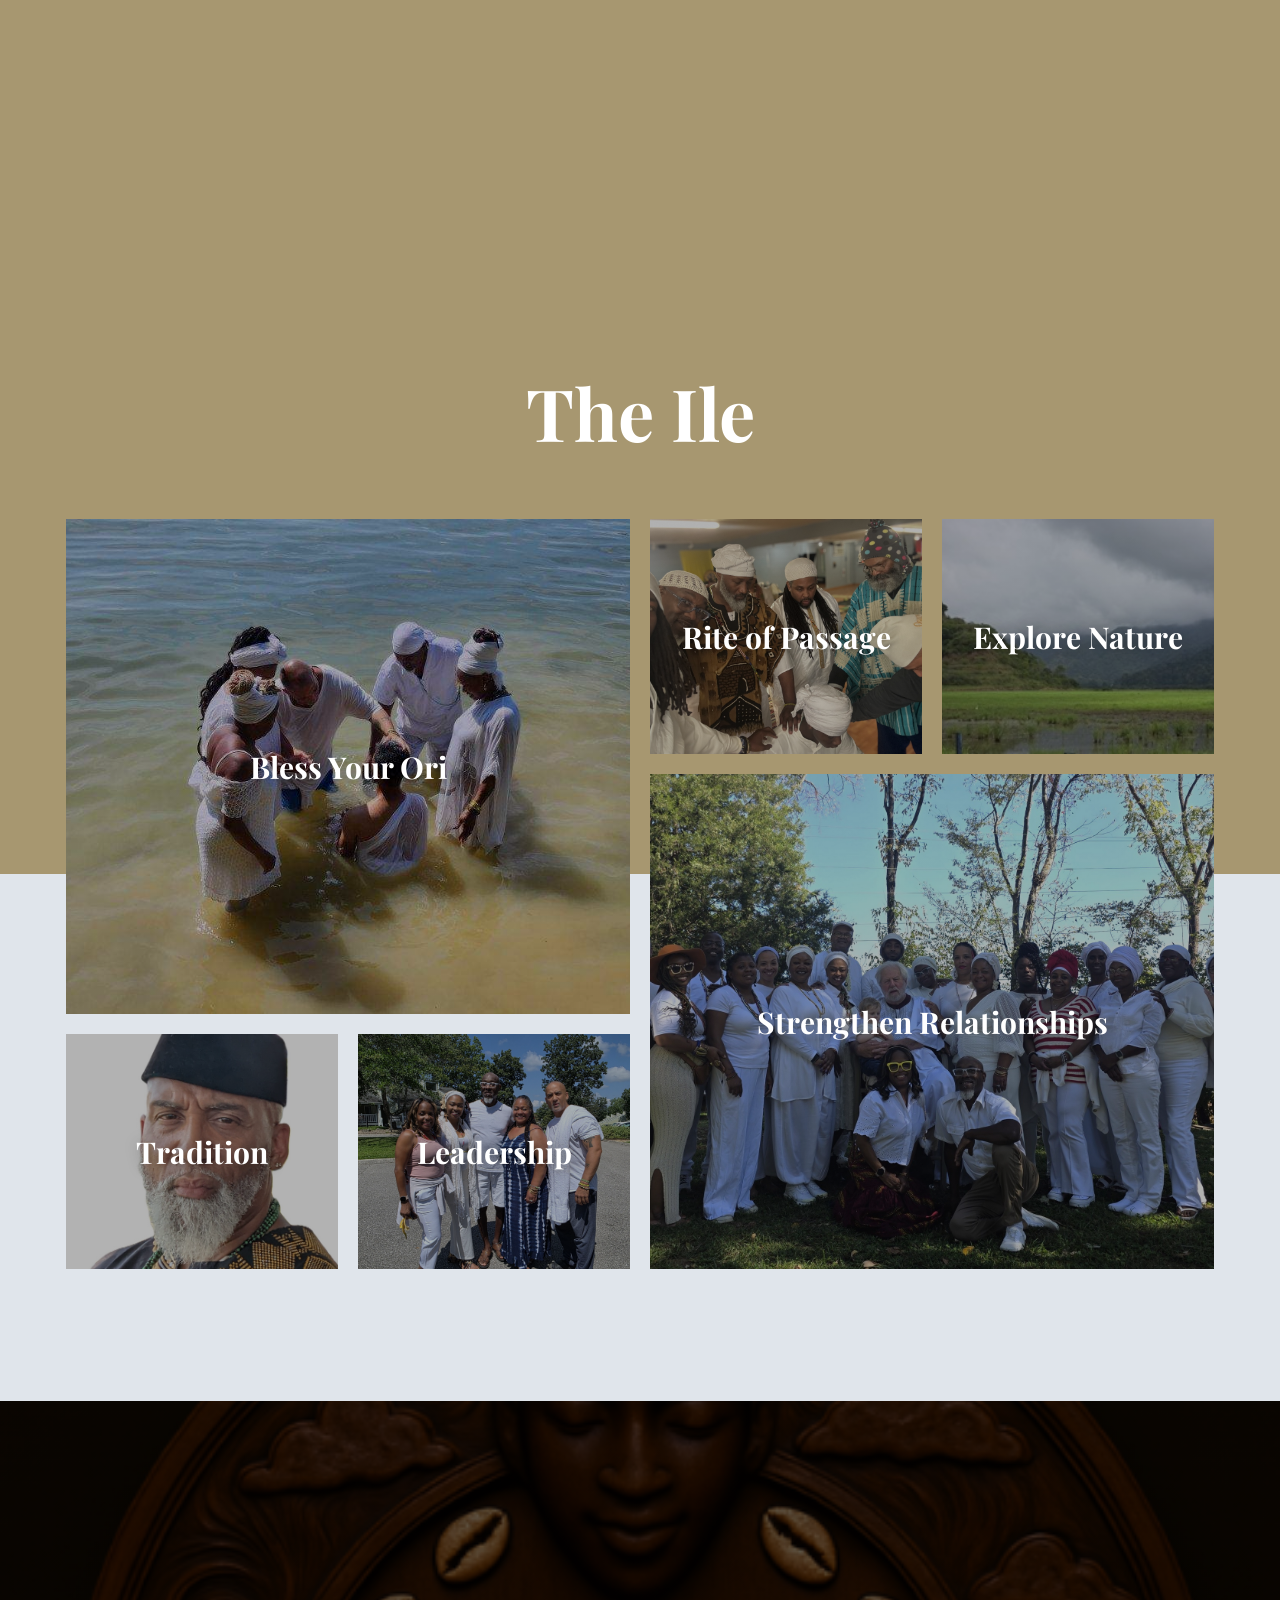
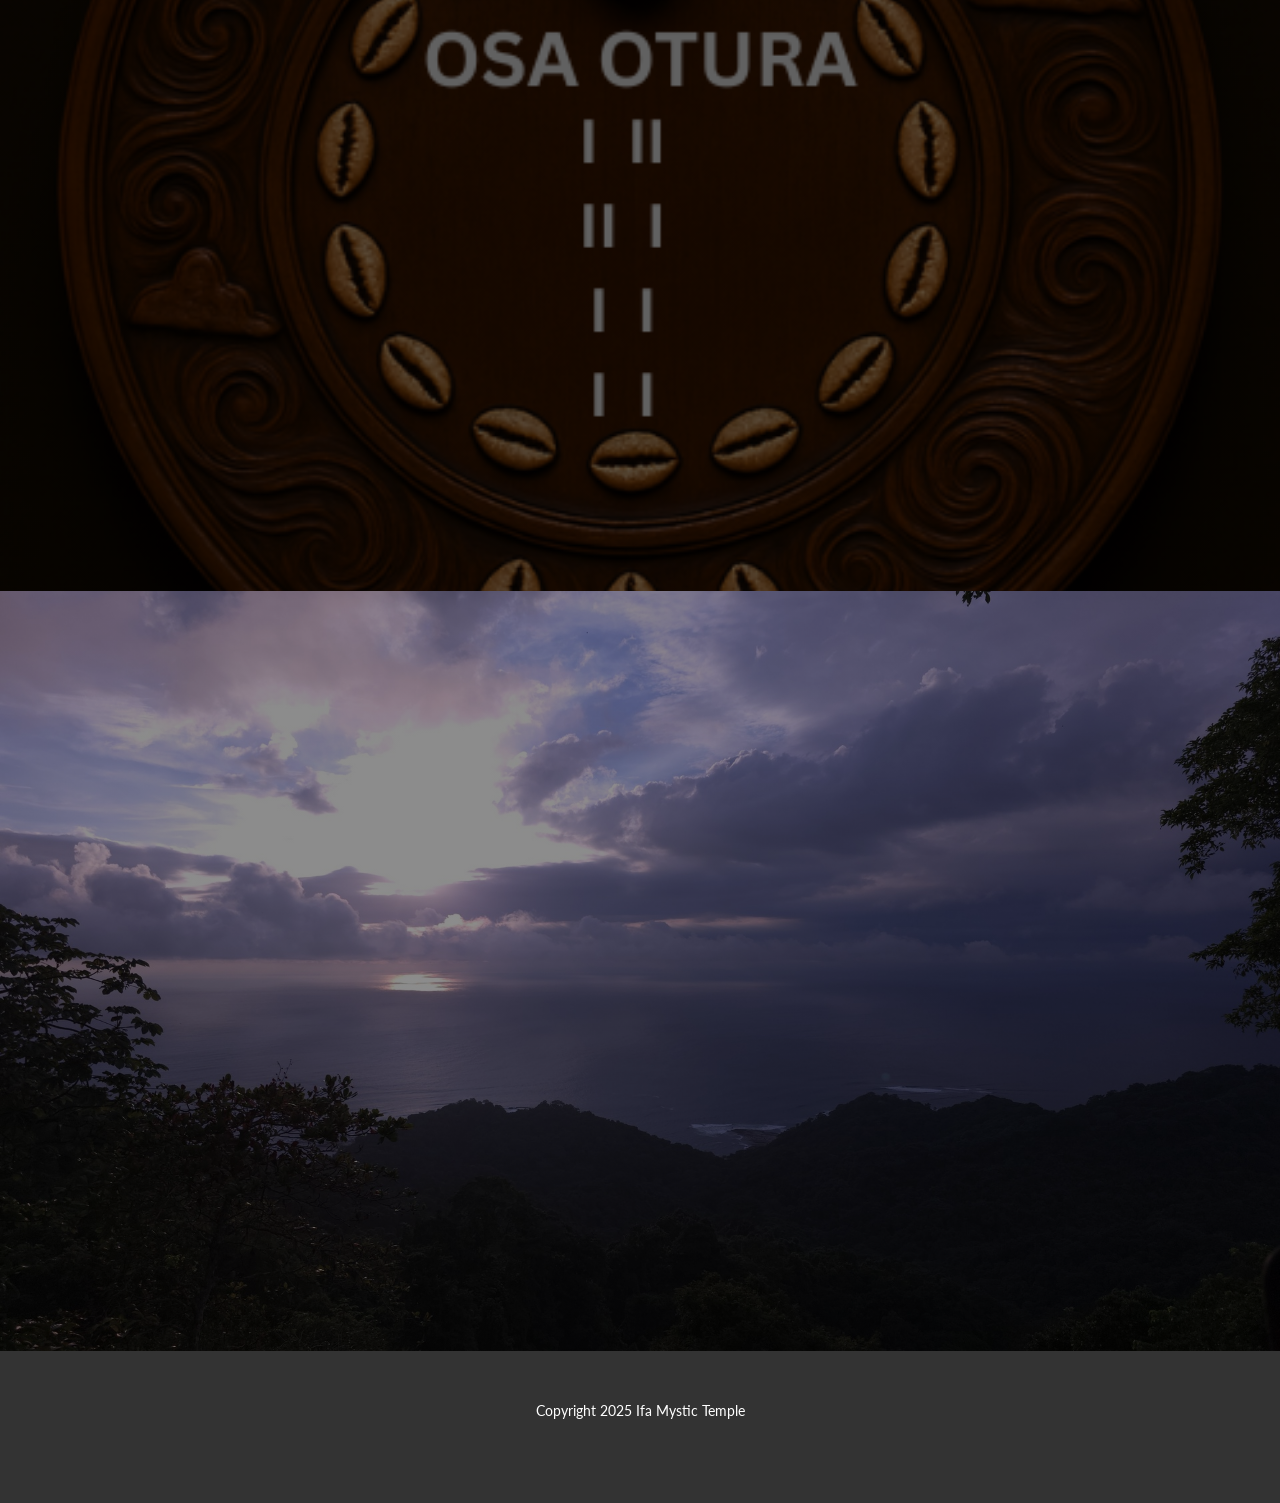
<file: Contact.html>
<!DOCTYPE html>
<html style="font-size: 16px;" lang="en-US"><head>
    <meta name="viewport" content="width=device-width, initial-scale=1.0">
    <meta charset="utf-8">
    <meta name="keywords" content="​Plan Your Camping Trip, ​How to make reservations, ​Why Camp?, Contact Us">
    <meta name="description" content="">
    <title>Contact</title>
    <link rel="stylesheet" href="nicepage.css" media="screen">
<link rel="stylesheet" href="Contact.css" media="screen">
    <script class="u-script" type="text/javascript" src="jquery.js" defer=""></script>
    <script class="u-script" type="text/javascript" src="nicepage.js" defer=""></script>
    <meta name="generator" content="Nicepage 8.3.6, nicepage.com">
    
    
    
    
    
    
    
    
    <link id="u-page-google-font" rel="stylesheet" href="https://fonts.googleapis.com/css2?display=swap&amp;family=Playfair+Display:ital,wght@0,400;0,500;0,600;0,700;0,800;0,900;1,400;1,500;1,600;1,700;1,800;1,900&amp;family=Lato:ital,wght@0,100;0,300;0,400;0,700;0,900;1,100;1,300;1,400;1,700;1,900">
    <script type="application/ld+json">{
		"@context": "http://schema.org",
		"@type": "Organization",
		"name": "ifamystic_template",
		"logo": "images/IfaMysticTempleLogo_NoBckGrd.png"
}</script>
    <meta name="theme-color" content="#478ac9">
    <meta property="og:title" content="Contact">
    <meta property="og:description" content="">
    <meta property="og:type" content="website">
  <meta name="referrer" content="origin"><meta data-intl-tel-input-cdn-path="intlTelInput/"></head>
  <body data-path-to-root="./" data-include-products="false" class="u-body u-clearfix u-overlap u-overlap-contrast u-overlap-transparent u-xl-mode" data-lang="en"><header class="u-box-shadow u-clearfix u-header u-header" id="sec-c67f" data-animation-name="" data-animation-duration="0" data-animation-delay="0" data-animation-direction=""><div class="u-clearfix u-sheet u-valign-middle-lg u-valign-middle-md u-valign-middle-sm u-valign-middle-xs u-sheet-1">
        <a href="./" data-page-id="984700256" class="u-image u-logo u-image-1" data-image-width="1536" data-image-height="1024">
          <img src="images/IfaMysticTempleLogo_NoBckGrd.png" class="u-logo-image u-logo-image-1" title="Home">
        </a>
        <nav class="u-menu u-menu-one-level u-offcanvas u-menu-1" data-responsive-from="MD" role="navigation">
          <div class="menu-collapse" style="font-size: 1rem; letter-spacing: 0px; font-weight: 500;">
            <a class="u-button-style u-custom-active-color u-custom-border u-custom-border-color u-custom-borders u-custom-hover-color u-custom-left-right-menu-spacing u-custom-padding-bottom u-custom-text-active-color u-custom-text-color u-custom-text-hover-color u-custom-top-bottom-menu-spacing u-hamburger-link u-nav-link u-text-active-palette-1-base u-text-hover-palette-2-base" href="#" tabindex="-1" aria-label="Open menu" aria-controls="179e">
              <svg class="u-svg-link" viewBox="0 0 24 24"><use xlink:href="#menu-hamburger"></use></svg>
              <svg class="u-svg-content" version="1.1" id="menu-hamburger" viewBox="0 0 16 16" x="0px" y="0px" xmlns:xlink="http://www.w3.org/1999/xlink" xmlns="http://www.w3.org/2000/svg"><g><rect y="1" width="16" height="2"></rect><rect y="7" width="16" height="2"></rect><rect y="13" width="16" height="2"></rect>
</g></svg>
            </a>
          </div>
          <div class="u-custom-menu u-nav-container">
            <ul role="menubar" class="u-nav u-spacing-2 u-unstyled u-nav-1"><li role="none" class="u-nav-item"><a role="menuitem" class="u-active-grey-5 u-button-style u-hover-grey-10 u-nav-link u-text-active-grey-90 u-text-hover-grey-90 u-text-white u-nav-1" href="./">Home</a>
</li><li role="none" class="u-nav-item"><a role="menuitem" class="u-active-grey-5 u-button-style u-hover-grey-10 u-nav-link u-text-active-grey-90 u-text-hover-grey-90 u-text-white u-nav-1" href="About.html">About Us</a>
</li><li role="none" class="u-nav-item"><a role="menuitem" class="u-active-grey-5 u-button-style u-hover-grey-10 u-nav-link u-text-active-grey-90 u-text-hover-grey-90 u-text-white u-nav-1" href="Team.html">Our Team</a>
</li><li role="none" class="u-nav-item"><a role="menuitem" class="u-active-grey-5 u-button-style u-hover-grey-10 u-nav-link u-text-active-grey-90 u-text-hover-grey-90 u-text-white u-nav-1" href="Services.html">Services</a>
</li><li role="none" class="u-nav-item"><a role="menuitem" class="u-active-grey-5 u-button-style u-hover-grey-10 u-nav-link u-text-active-grey-90 u-text-hover-grey-90 u-text-white u-nav-1" href="Contact.html">Contact Us</a>
</li><li role="none" class="u-nav-item"><a tabindex="-1" role="menuitem" class="u-active-grey-5 u-button-style u-hover-grey-10 u-nav-link u-text-active-grey-90 u-text-hover-grey-90 u-text-white u-nav-1" href="https://www.paypal.com/ncp/payment/MBMJZYU2G3KLS" target="_blank">Pay Now</a>
</li></ul>
          </div>
          <div class="u-custom-menu u-nav-container-collapse" id="179e" role="region" aria-label="Menu panel">
            <div class="u-black u-container-style u-inner-container-layout u-opacity u-opacity-95 u-sidenav">
              <div class="u-inner-container-layout u-sidenav-overflow">
                <div class="u-menu-close" tabindex="-1" aria-label="Close menu"></div>
                <ul class="u-align-center u-nav u-popupmenu-items u-unstyled u-nav-2" role="menubar"><li role="none" class="u-nav-item"><a role="menuitem" class="u-button-style u-nav-link" href="./">Home</a>
</li><li role="none" class="u-nav-item"><a role="menuitem" class="u-button-style u-nav-link" href="About.html">About Us</a>
</li><li role="none" class="u-nav-item"><a role="menuitem" class="u-button-style u-nav-link" href="Team.html">Our Team</a>
</li><li role="none" class="u-nav-item"><a role="menuitem" class="u-button-style u-nav-link" href="Services.html">Services</a>
</li><li role="none" class="u-nav-item"><a role="menuitem" class="u-button-style u-nav-link" href="Contact.html">Contact Us</a>
</li><li role="none" class="u-nav-item"><a tabindex="-1" role="menuitem" class="u-button-style u-nav-link" href="https://www.paypal.com/ncp/payment/MBMJZYU2G3KLS" target="_blank">Pay Now</a>
</li></ul>
              </div>
            </div>
            <div class="u-black u-menu-overlay u-opacity u-opacity-70"></div>
          </div>
          <style class="menu-style">@media (max-width: 939px) {
                    [data-responsive-from="MD"] .u-nav-container {
                        display: none;
                    }
                    [data-responsive-from="MD"] .menu-collapse {
                        display: block;
                    }
                }</style>
        </nav>
      </div></header> 
    <section class="skrollable skrollable-between u-align-center u-clearfix u-container-align-center u-image u-shading u-section-1" id="carousel_cfb1" src="" data-image-width="4000" data-image-height="3000">
      <div class="u-clearfix u-sheet u-sheet-1">
        <h1 class="u-align-center u-text u-text-default u-text-1" data-animation-name="customAnimationIn" data-animation-duration="1500">Ifa Mystic Temple of Osa Otura</h1>
        <p class="u-align-center u-large-text u-text u-text-body-alt-color u-text-variant u-text-2" data-animation-name="customAnimationIn" data-animation-duration="1500"><b>The IFA Mystic Temple is a spiritual and educational institution dedicated to the practice and teachings of the Ifá tradition and other sacred spiritual systems.&nbsp;</b>
        </p>
        <div class="data-layout-selected u-clearfix u-expanded-width-sm u-expanded-width-xs u-layout-custom-sm u-layout-custom-xs u-layout-wrap u-layout-wrap-1">
          <div class="u-layout">
            <div class="u-layout-row">
              <div class="u-align-center-xs u-align-right-lg u-align-right-md u-align-right-sm u-align-right-xl u-container-align-center-sm u-container-align-center-xs u-container-style u-layout-cell u-left-cell u-size-30-lg u-size-30-md u-size-30-sm u-size-30-xl u-size-60-xs u-layout-cell-1" data-animation-name="customAnimationIn" data-animation-duration="1500" data-animation-delay="250">
                <div class="u-container-layout u-valign-middle-xs u-valign-top-lg u-valign-top-md u-valign-top-sm u-valign-top-xl u-container-layout-1">
                  <a href="Team.html" data-page-id="11562593" class="u-active-white u-align-center-xs u-border-2 u-border-active-white u-border-hover-white u-border-white u-btn u-btn-round u-button-style u-hover-white u-none u-radius-50 u-text-active-black u-text-hover-black u-btn-1" title="Team">view More</a>
                </div>
              </div>
              <div class="u-align-center-xs u-align-left-lg u-align-left-md u-align-left-sm u-align-left-xl u-container-align-center-xs u-container-align-left-lg u-container-align-left-md u-container-align-left-sm u-container-align-left-xl u-container-style u-layout-cell u-right-cell u-size-30-lg u-size-30-md u-size-30-sm u-size-30-xl u-size-60-xs u-layout-cell-2" data-animation-name="customAnimationIn" data-animation-duration="1500" data-animation-delay="250">
                <div class="u-container-layout u-valign-top u-container-layout-2">
                  <a href="mailto:ifamystictemple@gmail.com?subject=Information%2FInitiations" class="u-active-palette-2-base u-align-center-xs u-align-left-lg u-align-left-md u-align-left-sm u-align-left-xl u-border-2 u-border-active-palette-2-base u-border-hover-palette-2-base u-border-white u-btn u-btn-round u-button-style u-hover-palette-2-base u-radius-50 u-text-active-white u-text-hover-white u-white u-btn-2">Contact Us</a>
                </div>
              </div>
            </div>
          </div>
        </div>
      </div>
    </section>
    <section class="u-clearfix u-container-align-center u-palette-2-base u-section-2" id="carousel_5d00">
      <div class="u-clearfix u-sheet u-valign-middle-lg u-valign-middle-md u-valign-middle-sm u-valign-middle-xs u-sheet-1">
        <h2 class="u-align-center u-text u-text-default u-text-font u-text-1" data-animation-name="customAnimationIn" data-animation-duration="1250" data-animation-delay="250">Why Ifa Mystic Temple of Osa Otura?</h2>
        <div class="data-layout-selected u-clearfix u-expanded-width u-layout-wrap u-layout-wrap-1">
          <div class="u-layout">
            <div class="u-layout-row">
              <div class="u-align-left u-container-align-left u-container-style u-layout-cell u-size-30-lg u-size-30-xl u-size-60-md u-size-60-sm u-size-60-xs u-layout-cell-1" data-animation-name="customAnimationIn" data-animation-duration="1250" data-animation-delay="500">
                <div class="u-container-layout u-valign-top-lg u-valign-top-md u-valign-top-sm u-valign-top-xl u-container-layout-1">
                  <h3 class="u-align-left u-text u-text-2">Reasons:</h3>
                  <div class="u-expanded-width-md u-expanded-width-sm u-expanded-width-xs u-list u-list-1">
                    <div class="u-repeater u-repeater-1">
                      <div class="u-container-style u-list-item u-repeater-item">
                        <div class="u-container-layout u-similar-container u-valign-top-xs u-container-layout-2">
                          <div class="u-container-align-center u-container-style u-group u-preserve-proportions u-shape-circle u-white u-group-1">
                            <div class="u-container-layout u-valign-middle">
                              <h3 class="u-align-center u-custom-font u-text u-text-default u-text-font u-text-palette-2-base u-text-3">1</h3>
                            </div>
                          </div>
                          <p class="u-text u-text-4">Led by priests with over 20+ years of experience</p>
                        </div>
                      </div>
                      <div class="u-container-style u-list-item u-repeater-item">
                        <div class="u-container-layout u-similar-container u-valign-top-xs u-container-layout-4">
                          <div class="u-container-align-center u-container-style u-group u-preserve-proportions u-shape-circle u-white u-group-2">
                            <div class="u-container-layout u-valign-middle">
                              <h3 class="u-align-center u-custom-font u-text u-text-default u-text-font u-text-palette-2-base u-text-5">2</h3>
                            </div>
                          </div>
                          <p class="u-text u-text-6">Providing a spiritual safe space </p>
                        </div>
                      </div>
                      <div class="u-container-style u-list-item u-repeater-item">
                        <div class="u-container-layout u-similar-container u-valign-top-xs u-container-layout-6">
                          <div class="u-container-align-center u-container-style u-group u-preserve-proportions u-shape-circle u-white u-group-3">
                            <div class="u-container-layout u-valign-middle">
                              <h3 class="u-align-center u-custom-font u-text u-text-default u-text-font u-text-palette-2-base u-text-7">3</h3>
                            </div>
                          </div>
                          <p class="u-text u-text-8">We provide solutions towards self enlightenment thru Spirituality</p>
                        </div>
                      </div>
                    </div>
                  </div>
                </div>
              </div>
              <div class="u-container-style u-layout-cell u-size-30-lg u-size-30-xl u-size-60-md u-size-60-sm u-size-60-xs u-layout-cell-2" data-animation-name="customAnimationIn" data-animation-duration="1500" data-animation-delay="500">
                <div class="u-container-layout u-valign-top u-container-layout-8">
                  <h3 class="u-align-left u-text u-text-default u-text-9">Principles of Ifa Mystic Temple:</h3>
                  <ul class="u-align-left u-custom-list u-file-icon u-spacing-20 u-text u-text-default u-text-10">
                    <li style="padding-left: 10px;">
                      <div class="u-list-icon u-text-palette-2-light-2">
                        <svg class="u-svg-content" viewBox="0 0 512 512" id="svg-30e6"><path d="m202.6 478-202.6-186.6 70.5-76.6 121.5 111.9 239.4-292.7 80.6 65.9z" fill="currentColor"></path></svg>
                      </div> Sacred veneration of Oludumare and honor of the Odu Ifa Corpus.
                    </li>
                    <li style="padding-left: 10px;">
                      <div class="u-list-icon u-text-palette-2-light-2">
                        <svg class="u-svg-content" viewBox="0 0 512 512" id="svg-30e6"><path d="m202.6 478-202.6-186.6 70.5-76.6 121.5 111.9 239.4-292.7 80.6 65.9z" fill="currentColor"></path></svg>
                      </div>Study and practice of Iwa-Pele.&nbsp;
                    </li>
                    <li style="padding-left: 10px;">
                      <div class="u-list-icon u-text-palette-2-light-2">
                        <svg class="u-svg-content" viewBox="0 0 512 512" id="svg-30e6"><path d="m202.6 478-202.6-186.6 70.5-76.6 121.5 111.9 239.4-292.7 80.6 65.9z" fill="currentColor"></path></svg>
                      </div>
                    </li>
                    <li style="padding-left: 10px;">Ancestral veneration.&nbsp;&nbsp;</li>
                    <li style="padding-left: 10px;">
                      <div class="u-list-icon u-text-palette-2-light-2">
                        <svg class="u-svg-content" viewBox="0 0 512 512" id="svg-30e6"><path d="m202.6 478-202.6-186.6 70.5-76.6 121.5 111.9 239.4-292.7 80.6 65.9z" fill="currentColor"></path></svg>
                      </div>
                    </li>
                    <li style="padding-left: 10px;"><span style="background-color: #a79770; color: #ffffff; font-family: Lato,sans-serif;">Practice of the 16 Laws of Ifa.&nbsp;</span>
                      <br>
                    </li>
                    <li style="padding-left: 10px;">
                      <div class="u-list-icon u-text-palette-2-light-2">
                        <svg class="u-svg-content" viewBox="0 0 512 512" id="svg-30e6"><path d="m202.6 478-202.6-186.6 70.5-76.6 121.5 111.9 239.4-292.7 80.6 65.9z" fill="currentColor"></path></svg>
                      </div>Acknowledgement of that you are in control of your own destiny!
                    </li>
                  </ul>
                </div>
              </div>
            </div>
          </div>
        </div>
      </div>
    </section>
    <section class="u-align-center u-clearfix u-container-align-center u-palette-5-light-2 u-valign-top-lg u-section-3" id="sec-5a49">
      <div class="custom-expanded u-container-align-center u-container-style u-expanded-width-lg u-expanded-width-xl u-group u-palette-2-base u-shape-rectangle u-group-1">
        <div class="u-container-layout u-valign-top u-container-layout-1">
          <h1 class="u-align-center u-text u-text-body-alt-color u-text-1">The Ile</h1>
        </div>
      </div>
      <div class="data-layout-selected u-clearfix u-gutter-20 u-layout-wrap u-layout-wrap-1">
        <div class="u-layout">
          <div class="u-layout-row">
            <div class="u-size-30 u-size-60-md">
              <div class="u-layout-col">
                <div class="u-size-40">
                  <div class="u-layout-row">
                    <div class="u-container-align-center u-container-style u-image u-layout-cell u-shading u-size-60 u-image-1" data-image-width="799" data-image-height="599">
                      <div class="u-container-layout u-valign-middle u-container-layout-2">
                        <h3 class="u-align-center u-text u-text-default u-text-2" data-animation-name="" data-animation-duration="0" data-animation-delay="0" data-animation-direction="">Bless Your Ori</h3>
                      </div>
                    </div>
                  </div>
                </div>
                <div class="u-size-20">
                  <div class="u-layout-row">
                    <div class="u-container-align-center u-container-style u-image u-layout-cell u-shading u-size-30 u-image-2" data-image-width="1279" data-image-height="2047">
                      <div class="u-container-layout u-valign-middle u-container-layout-3">
                        <h3 class="u-align-center u-text u-text-default u-text-3" data-animation-name="" data-animation-duration="0" data-animation-delay="0" data-animation-direction=""> Tradition</h3>
                      </div>
                    </div>
                    <div class="u-container-style u-image u-layout-cell u-shading u-size-30 u-image-3" data-image-width="3000" data-image-height="4000">
                      <div class="u-container-layout u-valign-middle u-container-layout-4">
                        <h3 class="u-align-center u-text u-text-default u-text-4" data-animation-name="" data-animation-duration="0" data-animation-delay="0" data-animation-direction=""> Leadership</h3>
                      </div>
                    </div>
                  </div>
                </div>
              </div>
            </div>
            <div class="u-size-30 u-size-60-md">
              <div class="u-layout-col">
                <div class="u-size-20">
                  <div class="u-layout-row">
                    <div class="u-container-align-center u-container-style u-image u-layout-cell u-shading u-size-30 u-image-4" data-image-width="3088" data-image-height="2316">
                      <div class="u-container-layout u-valign-middle u-container-layout-5">
                        <h3 class="u-align-center u-text u-text-default u-text-5" data-animation-name="" data-animation-duration="0" data-animation-delay="0" data-animation-direction="">Rite of Passage</h3>
                      </div>
                    </div>
                    <div class="u-container-align-center u-container-style u-image u-layout-cell u-shading u-size-30 u-image-5" data-image-width="4000" data-image-height="3000">
                      <div class="u-container-layout u-valign-middle u-container-layout-6">
                        <h3 class="u-align-center u-text u-text-default u-text-6" data-animation-name="" data-animation-duration="0" data-animation-delay="0" data-animation-direction=""> Explore Nature</h3>
                      </div>
                    </div>
                  </div>
                </div>
                <div class="u-size-40">
                  <div class="u-layout-row">
                    <div class="u-container-align-center u-container-style u-image u-layout-cell u-shading u-size-60 u-image-6" data-image-width="2970" data-image-height="2002">
                      <div class="u-container-layout u-valign-middle u-container-layout-7">
                        <h3 class="u-align-center u-text u-text-default u-text-7" data-animation-name="" data-animation-duration="0" data-animation-delay="0" data-animation-direction=""> Strengthen Relationships</h3>
                      </div>
                    </div>
                  </div>
                </div>
              </div>
            </div>
          </div>
        </div>
      </div>
    </section>
    <section class="skrollable skrollable-between u-align-center u-clearfix u-container-align-center u-image u-shading u-section-4" src="" data-image-width="500" data-image-height="500" id="block-5">
      <div class="u-clearfix u-sheet u-sheet-1">
        <h1 class="u-align-center u-custom-font u-heading-font u-text u-text-1" data-animation-name="customAnimationIn" data-animation-duration="1500" data-animation-delay="250"> Donate to the mission!</h1>
        <div class="custom-expanded data-layout-selected u-clearfix u-layout-custom-sm u-layout-custom-xs u-layout-wrap u-layout-wrap-1">
          <div class="u-layout">
            <div class="u-layout-row">
              <div class="u-align-right u-container-align-center-xs u-container-align-right u-container-align-right-lg u-container-align-right-md u-container-align-right-sm u-container-align-right-xl u-container-style u-layout-cell u-left-cell u-size-30-lg u-size-30-md u-size-30-sm u-size-30-xl u-size-60-xs u-layout-cell-1" data-animation-name="customAnimationIn" data-animation-duration="1500" data-animation-delay="250">
                <div class="u-container-layout u-valign-top u-container-layout-1">
                  <a href="About.html" data-page-id="52170851" class="u-active-white u-align-center-xs u-align-right-lg u-align-right-md u-align-right-sm u-align-right-xl u-border-2 u-border-active-white u-border-hover-white u-border-palette-1-base u-btn u-btn-round u-button-style u-hover-white u-palette-1-base u-radius-50 u-btn-1" title="About"> Our Mission</a>
                </div>
              </div>
              <div class="u-align-left u-container-align-center-xs u-container-align-left u-container-align-left-lg u-container-align-left-md u-container-align-left-sm u-container-align-left-xl u-container-style u-layout-cell u-right-cell u-size-30-lg u-size-30-md u-size-30-sm u-size-30-xl u-size-60-xs u-layout-cell-2" data-animation-name="customAnimationIn" data-animation-duration="1500" data-animation-delay="250">
                <div class="u-container-layout u-valign-top u-container-layout-2">
                  <a href="https://www.paypal.com/donate/?hosted_button_id=U9PDCCWQGVZNN" class="u-active-white u-align-center-xs u-align-left-lg u-align-left-md u-align-left-sm u-align-left-xl u-border-2 u-border-active-white u-border-hover-white u-border-white u-btn u-btn-round u-button-style u-hover-white u-none u-radius-50 u-text-active-black u-text-hover-black u-btn-2" target="_blank">PayPal</a>
                </div>
              </div>
            </div>
          </div>
        </div>
      </div>
    </section>
    <section class="u-clearfix u-image u-shading u-section-5" data-image-width="4000" data-image-height="3000" id="block-6">
      <div class="u-clearfix u-sheet u-valign-middle u-sheet-1">
        <div class="data-layout-selected u-clearfix u-expanded-width u-gutter-0 u-layout-wrap u-layout-wrap-1">
          <div class="u-layout">
            <div class="u-layout-row">
              <div class="u-container-style u-layout-cell u-left-cell u-size-60 u-layout-cell-1" data-animation-name="customAnimationIn" data-animation-duration="1750" data-animation-delay="250">
                <div class="u-container-layout u-valign-middle-lg u-valign-middle-md u-valign-middle-sm u-container-layout-1">
                  <h2 class="u-text u-text-1">Contact Us</h2>
                  <p class="u-text u-text-body-alt-color u-text-2">Ifa Mystic Temple would like to hear from you for all your spiritual needs. Contact us by email by clicking the link below.&nbsp;</p>
                  <p class="u-text u-text-body-alt-color u-text-3">Location:&nbsp; Murfreesboro, TN.</p>
                  <a href="mailto:ifamystictemple@gmail.com?subject=Interest%20or%20Services" class="u-active-white u-border-2 u-border-active-white u-border-hover-white u-border-white u-btn u-btn-round u-button-style u-hover-white u-none u-radius-50 u-text-active-black u-text-hover-black u-btn-1">Contact Us</a>
                </div>
              </div>
            </div>
          </div>
        </div>
      </div>
    </section>
    
    
    
    
    <footer class="u-align-center u-clearfix u-container-align-center u-footer u-grey-80 u-footer" id="sec-b7f2"><div class="u-clearfix u-sheet u-sheet-1">
        <p class="u-small-text u-text u-text-variant u-text-1">Copyright 2025 Ifa Mystic Temple</p>
      </div></footer>
    <section class="u-backlink u-clearfix u-grey-80"></section><span style="height: 64px; width: 64px; margin-left: 0px; margin-right: auto; margin-top: 0px; background-image: none; right: 20px; bottom: 20px; padding: 15px" class="u-back-to-top u-icon u-icon-circle u-opacity u-opacity-85 u-palette-1-base" data-href="#"><svg class="u-svg-link" preserveAspectRatio="xMidYMin slice" viewBox="0 0 551.13 551.13"><use xmlns:xlink="http://www.w3.org/1999/xlink" xlink:href="#svg-1d98"></use></svg><svg class="u-svg-content" enable-background="new 0 0 551.13 551.13" viewBox="0 0 551.13 551.13" xmlns="http://www.w3.org/2000/svg" id="svg-1d98"><path d="m275.565 189.451 223.897 223.897h51.668l-275.565-275.565-275.565 275.565h51.668z"></path></svg></span>
  
</body></html>
</file>
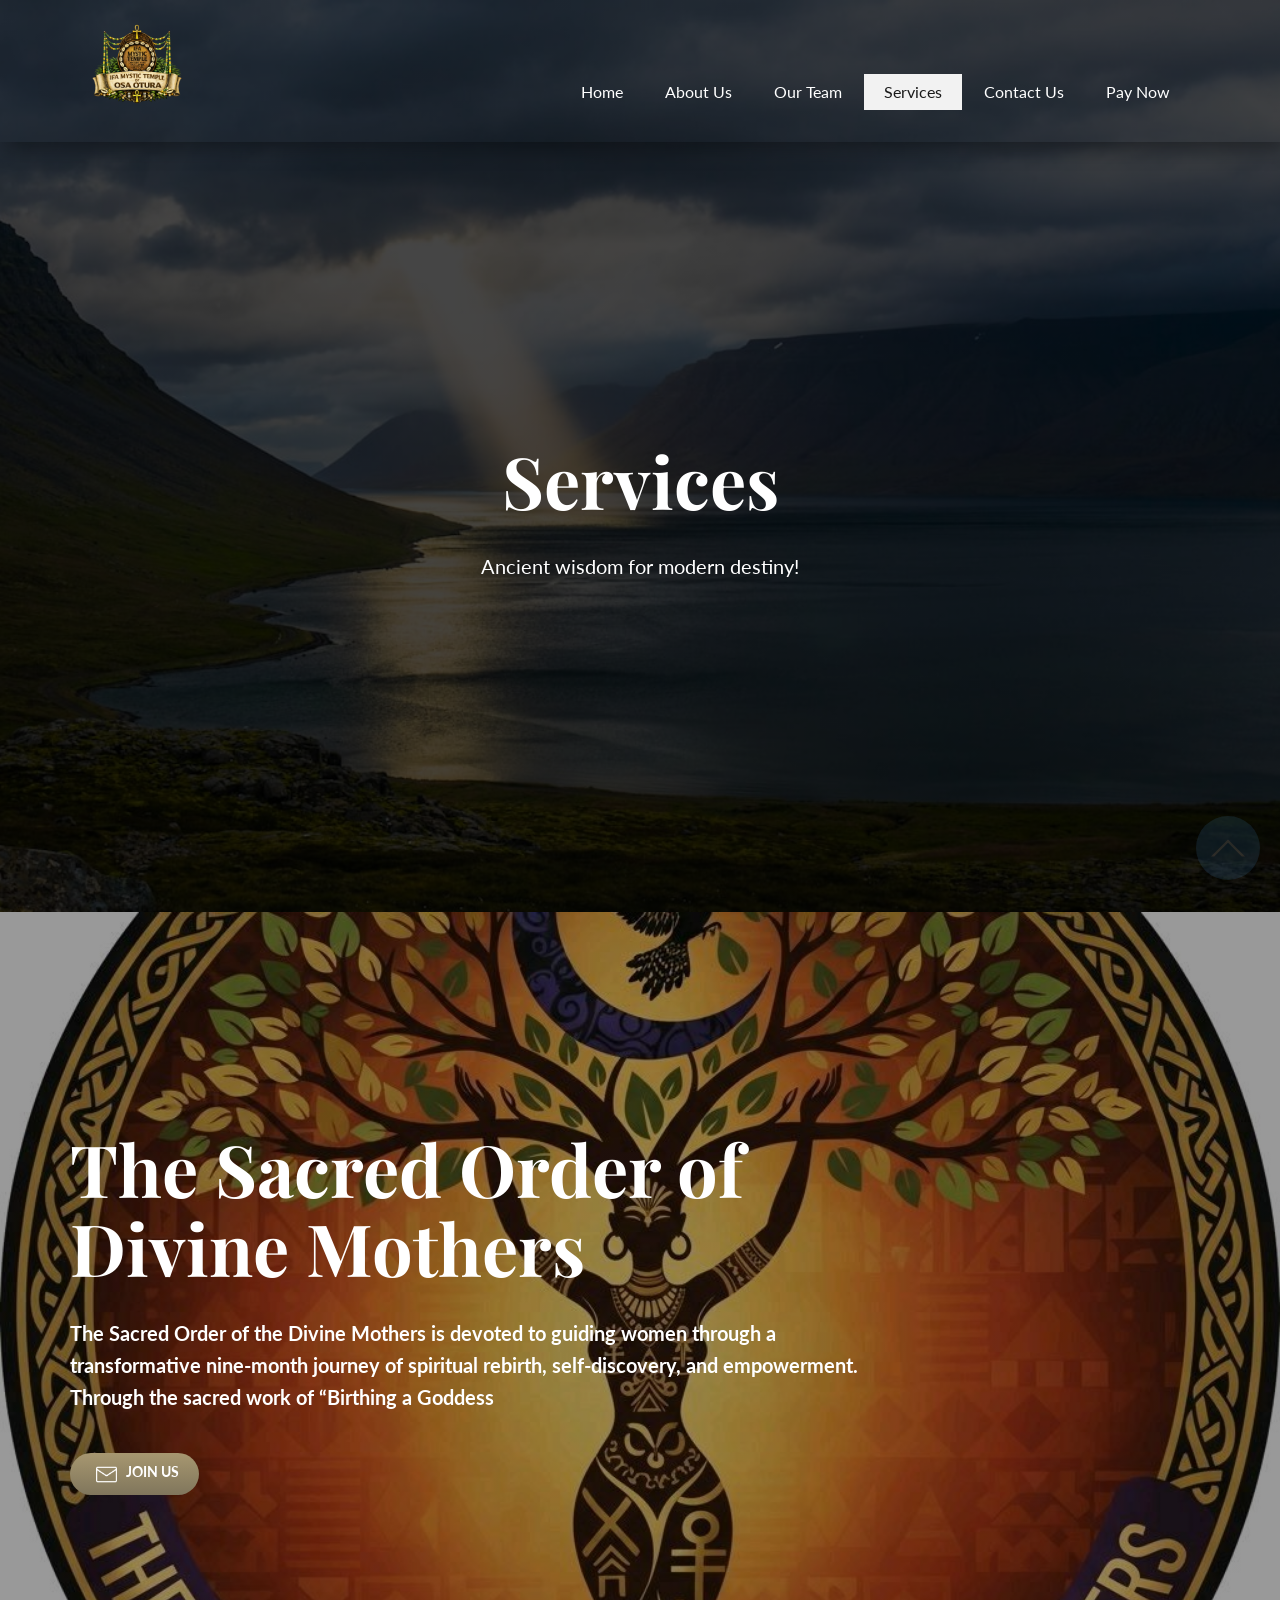
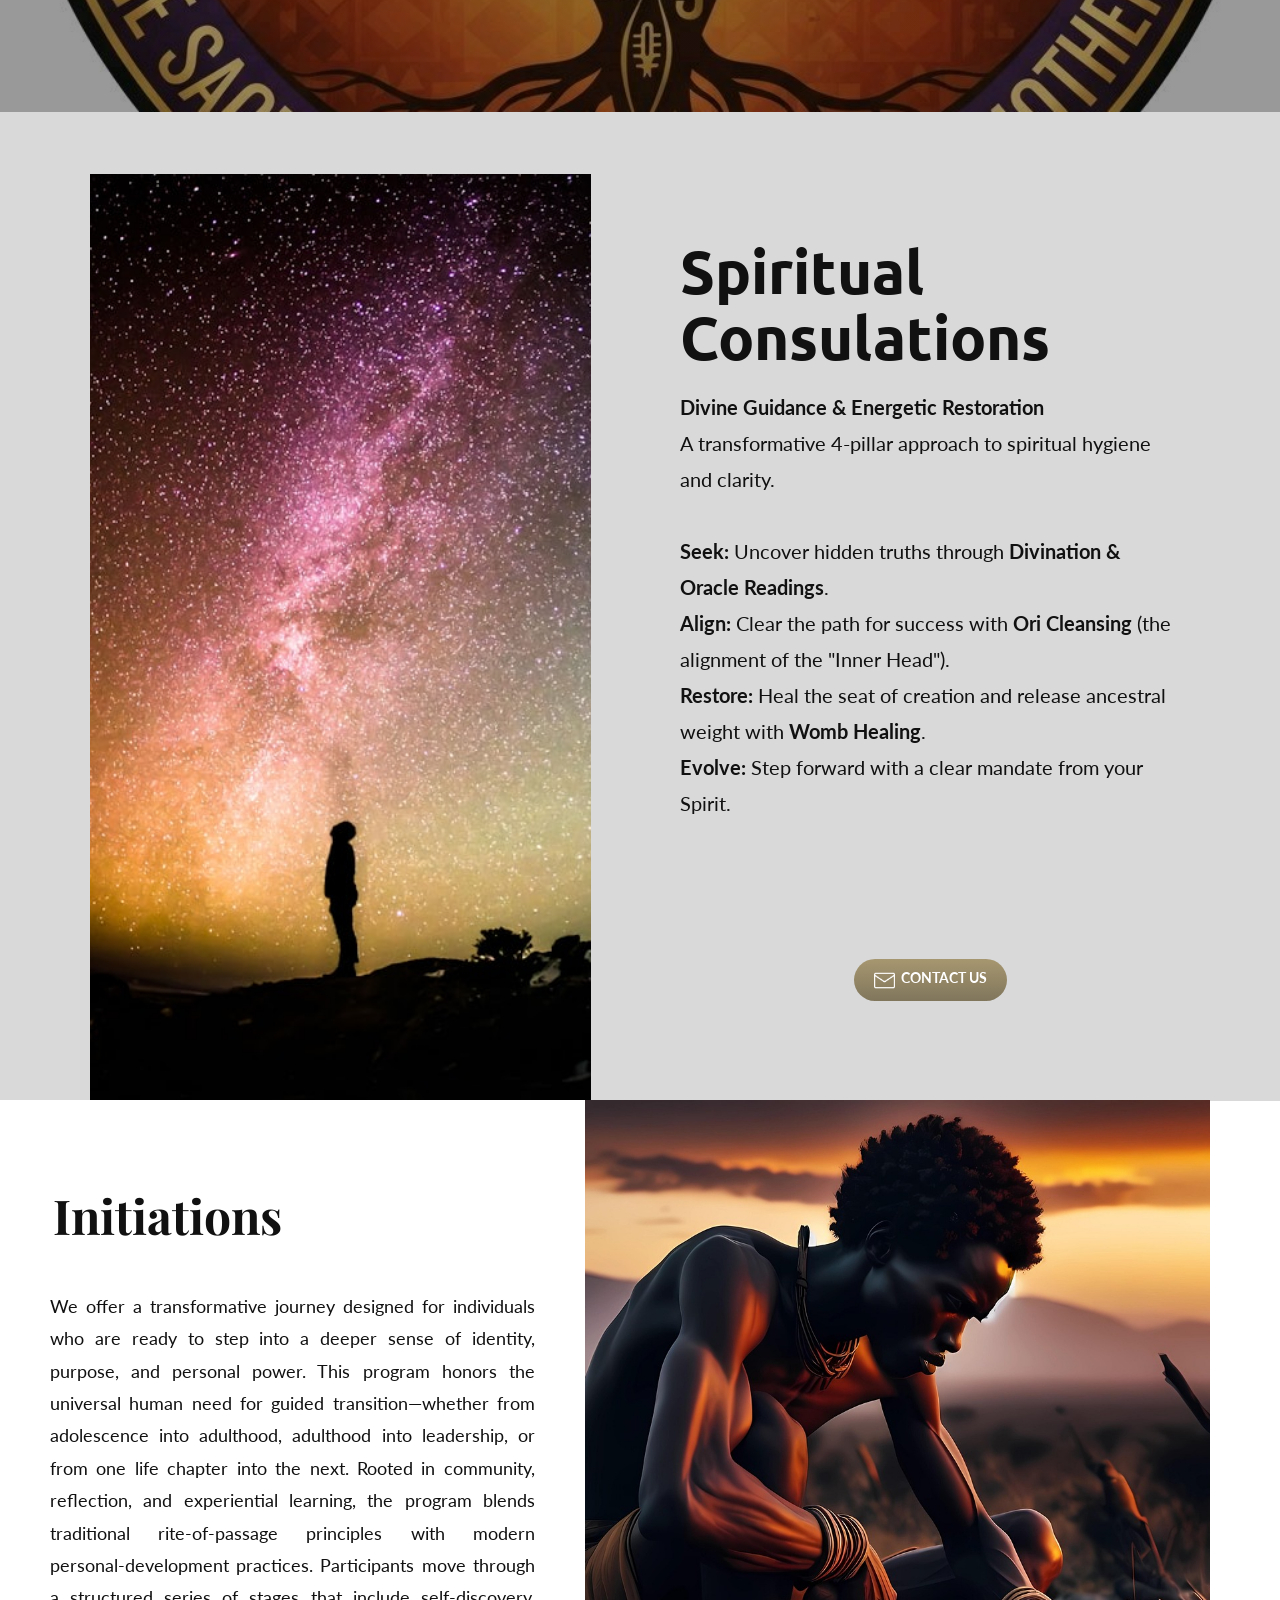
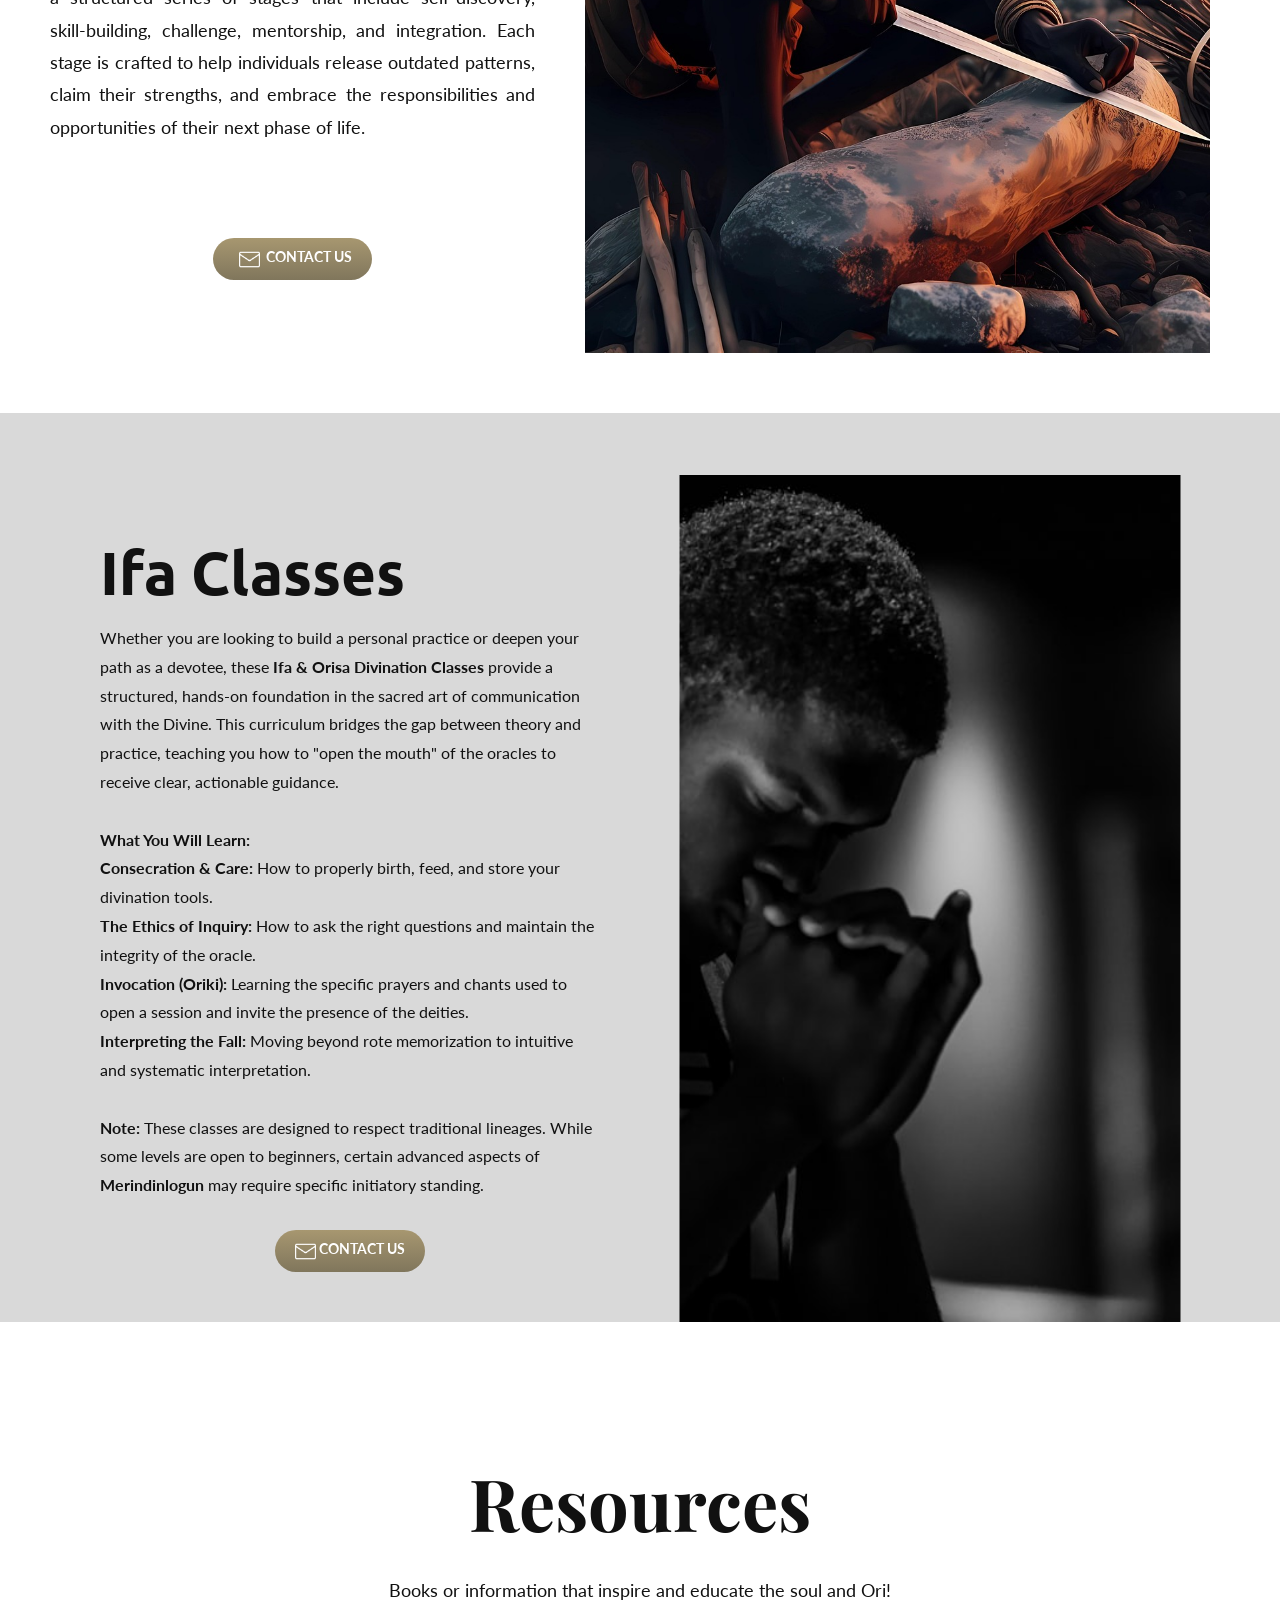
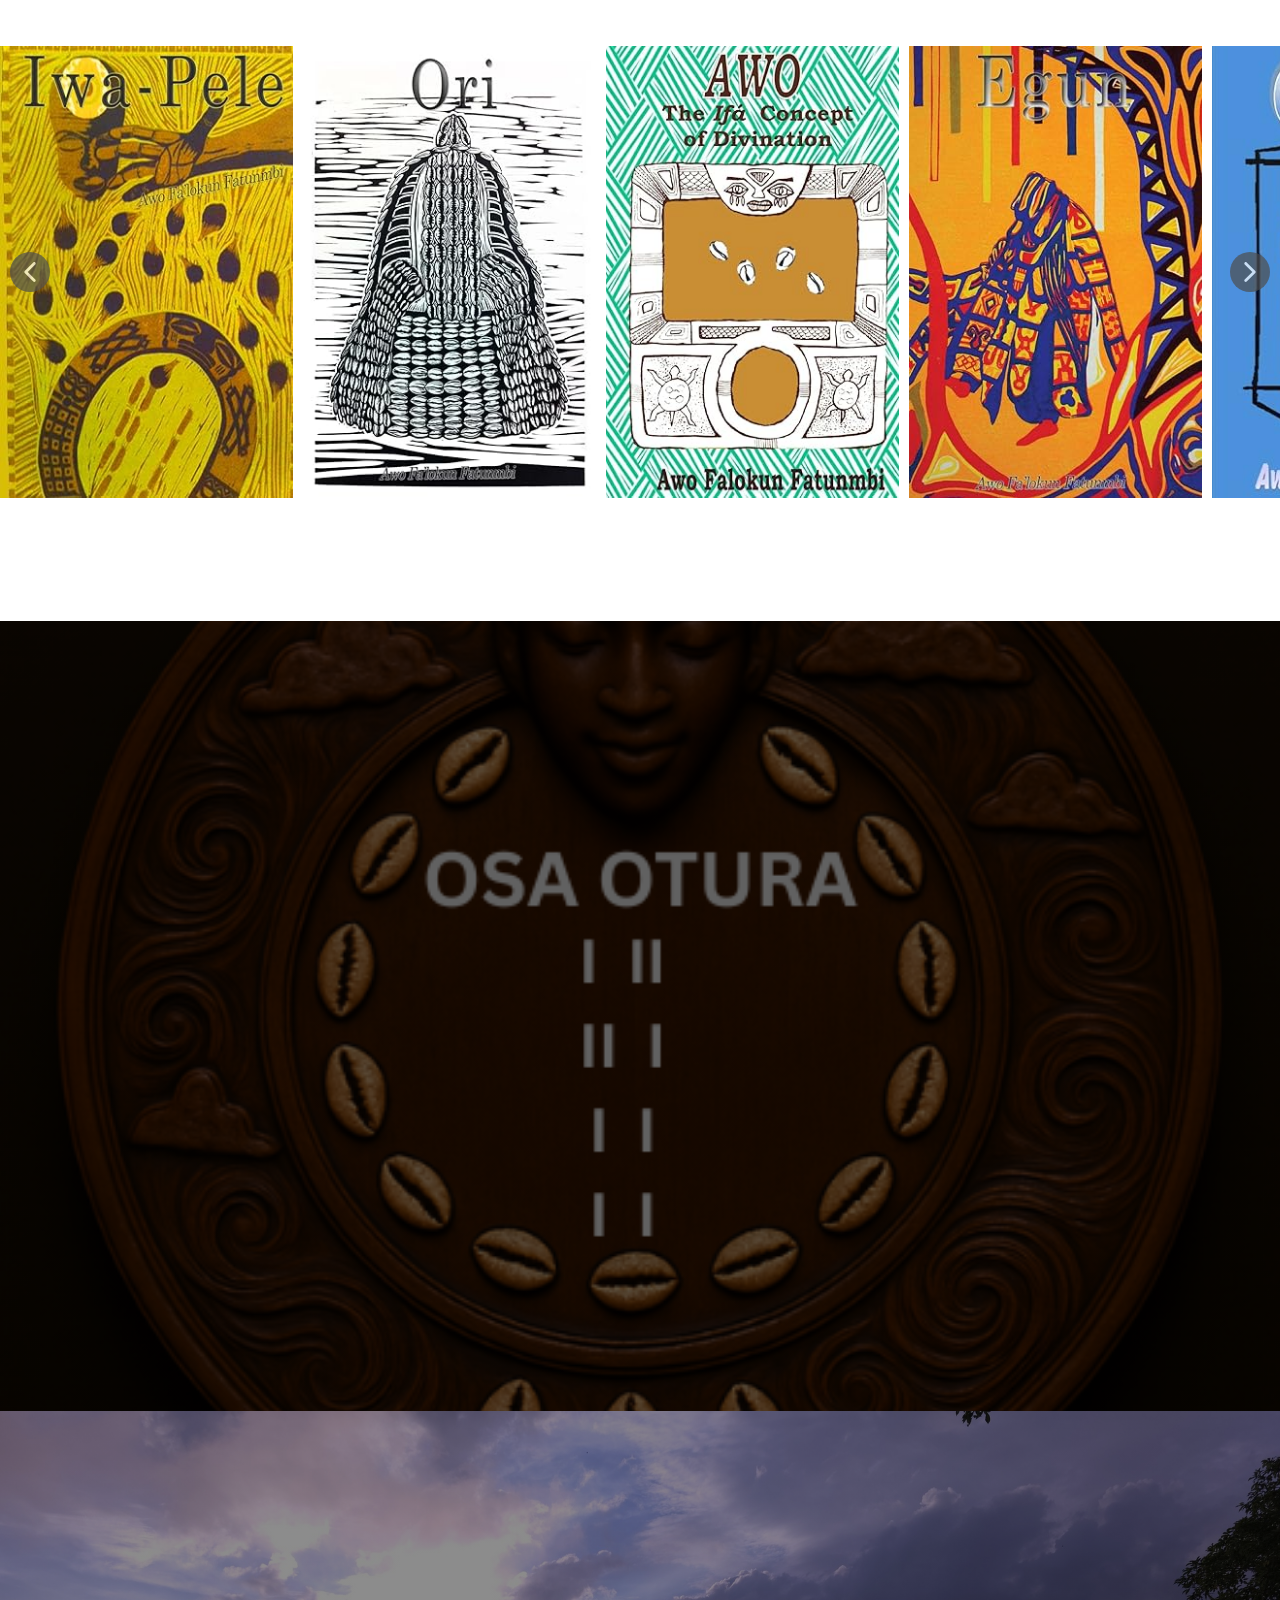
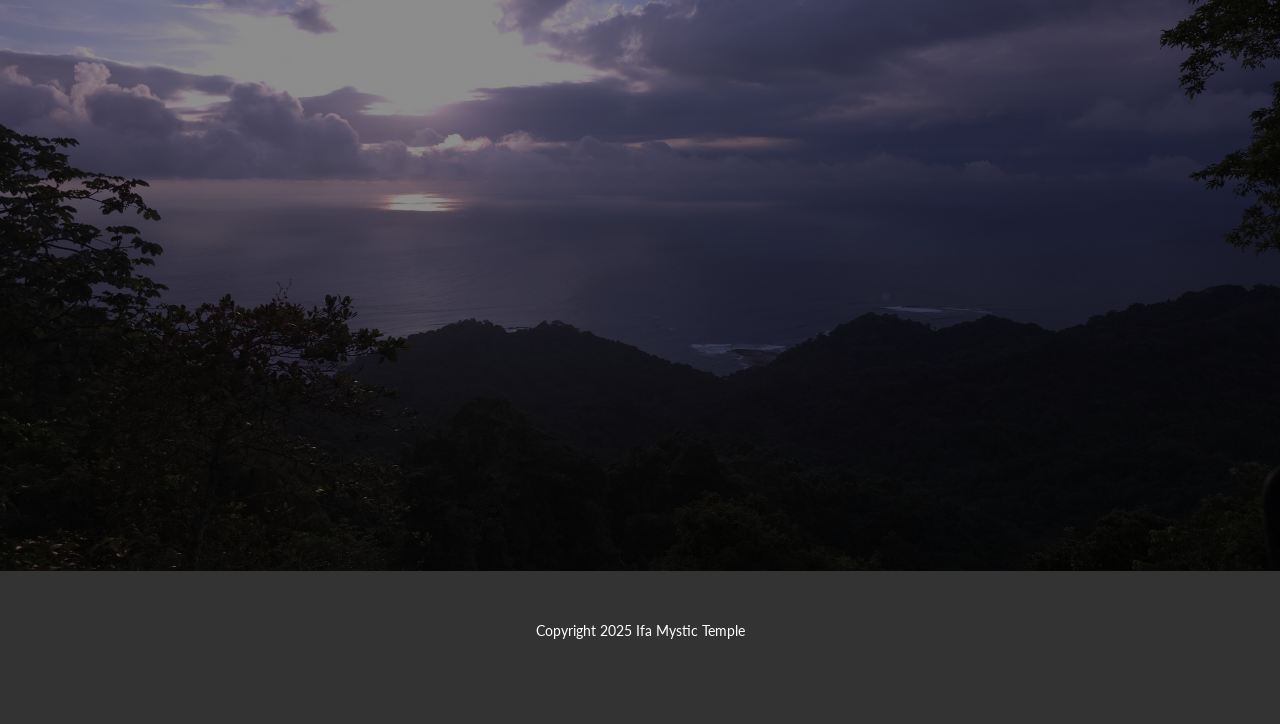
<file: Services.html>
<!DOCTYPE html>
<html style="font-size: 16px;" lang="en-US"><head>
    <meta name="viewport" content="width=device-width, initial-scale=1.0">
    <meta charset="utf-8">
    <meta name="keywords" content="​Our team is looking forward, Our Team, Contact Us">
    <meta name="description" content="">
    <title>Services</title>
    <link rel="stylesheet" href="nicepage.css" media="screen">
<link rel="stylesheet" href="Services.css" media="screen">
    <script class="u-script" type="text/javascript" src="jquery.js" defer=""></script>
    <script class="u-script" type="text/javascript" src="nicepage.js" defer=""></script>
    <meta name="generator" content="Nicepage 8.3.6, nicepage.com">
    <script src="https://www.paypal.com/sdk/js?client-id=BAAvOstv8EfQ6MNRkgXsV7RnTl_BWs8wkUGPYUr0hXLXjvwTJCV4PgwAreDTnYlGyGxg5BWTT0JVSDtado&amp;components=hosted-buttons&amp;enable-funding=venmo&amp;currency=USD"></script>
    
    
    
    
    
    
    
    
    
    
    
    <link id="u-page-google-font" rel="stylesheet" href="https://fonts.googleapis.com/css2?display=swap&amp;family=Playfair+Display:ital,wght@0,400;0,500;0,600;0,700;0,800;0,900;1,400;1,500;1,600;1,700;1,800;1,900&amp;family=Lato:ital,wght@0,100;0,300;0,400;0,700;0,900;1,100;1,300;1,400;1,700;1,900&amp;family=Ubuntu:ital,wght@0,300;0,400;0,500;0,700;1,300;1,400;1,500;1,700">
    <script type="application/ld+json">{
		"@context": "http://schema.org",
		"@type": "Organization",
		"name": "ifamystic_template",
		"logo": "images/IfaMysticTempleLogo_NoBckGrd.png"
}</script>
    <meta name="theme-color" content="#478ac9">
    <meta property="og:title" content="Services">
    <meta property="og:description" content="">
    <meta property="og:type" content="website">
  <meta name="referrer" content="origin"><meta data-intl-tel-input-cdn-path="intlTelInput/"></head>
  <body data-path-to-root="./" data-include-products="false" class="u-body u-clearfix u-overlap u-overlap-contrast u-overlap-transparent u-xl-mode" data-lang="en"><header class="u-box-shadow u-clearfix u-header u-header" id="sec-c67f" data-animation-name="" data-animation-duration="0" data-animation-delay="0" data-animation-direction=""><div class="u-clearfix u-sheet u-valign-middle-lg u-valign-middle-md u-valign-middle-sm u-valign-middle-xs u-sheet-1">
        <a href="./" data-page-id="984700256" class="u-image u-logo u-image-1" data-image-width="1536" data-image-height="1024">
          <img src="images/IfaMysticTempleLogo_NoBckGrd.png" class="u-logo-image u-logo-image-1" title="Home">
        </a>
        <nav class="u-menu u-menu-one-level u-offcanvas u-menu-1" data-responsive-from="MD" role="navigation">
          <div class="menu-collapse" style="font-size: 1rem; letter-spacing: 0px; font-weight: 500;">
            <a class="u-button-style u-custom-active-color u-custom-border u-custom-border-color u-custom-borders u-custom-hover-color u-custom-left-right-menu-spacing u-custom-padding-bottom u-custom-text-active-color u-custom-text-color u-custom-text-hover-color u-custom-top-bottom-menu-spacing u-hamburger-link u-nav-link u-text-active-palette-1-base u-text-hover-palette-2-base" href="#" tabindex="-1" aria-label="Open menu" aria-controls="179e">
              <svg class="u-svg-link" viewBox="0 0 24 24"><use xlink:href="#menu-hamburger"></use></svg>
              <svg class="u-svg-content" version="1.1" id="menu-hamburger" viewBox="0 0 16 16" x="0px" y="0px" xmlns:xlink="http://www.w3.org/1999/xlink" xmlns="http://www.w3.org/2000/svg"><g><rect y="1" width="16" height="2"></rect><rect y="7" width="16" height="2"></rect><rect y="13" width="16" height="2"></rect>
</g></svg>
            </a>
          </div>
          <div class="u-custom-menu u-nav-container">
            <ul role="menubar" class="u-nav u-spacing-2 u-unstyled u-nav-1"><li role="none" class="u-nav-item"><a role="menuitem" class="u-active-grey-5 u-button-style u-hover-grey-10 u-nav-link u-text-active-grey-90 u-text-hover-grey-90 u-text-white u-nav-1" href="./">Home</a>
</li><li role="none" class="u-nav-item"><a role="menuitem" class="u-active-grey-5 u-button-style u-hover-grey-10 u-nav-link u-text-active-grey-90 u-text-hover-grey-90 u-text-white u-nav-1" href="About.html">About Us</a>
</li><li role="none" class="u-nav-item"><a role="menuitem" class="u-active-grey-5 u-button-style u-hover-grey-10 u-nav-link u-text-active-grey-90 u-text-hover-grey-90 u-text-white u-nav-1" href="Team.html">Our Team</a>
</li><li role="none" class="u-nav-item"><a role="menuitem" class="u-active-grey-5 u-button-style u-hover-grey-10 u-nav-link u-text-active-grey-90 u-text-hover-grey-90 u-text-white u-nav-1" href="Services.html">Services</a>
</li><li role="none" class="u-nav-item"><a role="menuitem" class="u-active-grey-5 u-button-style u-hover-grey-10 u-nav-link u-text-active-grey-90 u-text-hover-grey-90 u-text-white u-nav-1" href="Contact.html">Contact Us</a>
</li><li role="none" class="u-nav-item"><a tabindex="-1" role="menuitem" class="u-active-grey-5 u-button-style u-hover-grey-10 u-nav-link u-text-active-grey-90 u-text-hover-grey-90 u-text-white u-nav-1" href="https://www.paypal.com/ncp/payment/MBMJZYU2G3KLS" target="_blank">Pay Now</a>
</li></ul>
          </div>
          <div class="u-custom-menu u-nav-container-collapse" id="179e" role="region" aria-label="Menu panel">
            <div class="u-black u-container-style u-inner-container-layout u-opacity u-opacity-95 u-sidenav">
              <div class="u-inner-container-layout u-sidenav-overflow">
                <div class="u-menu-close" tabindex="-1" aria-label="Close menu"></div>
                <ul class="u-align-center u-nav u-popupmenu-items u-unstyled u-nav-2" role="menubar"><li role="none" class="u-nav-item"><a role="menuitem" class="u-button-style u-nav-link" href="./">Home</a>
</li><li role="none" class="u-nav-item"><a role="menuitem" class="u-button-style u-nav-link" href="About.html">About Us</a>
</li><li role="none" class="u-nav-item"><a role="menuitem" class="u-button-style u-nav-link" href="Team.html">Our Team</a>
</li><li role="none" class="u-nav-item"><a role="menuitem" class="u-button-style u-nav-link" href="Services.html">Services</a>
</li><li role="none" class="u-nav-item"><a role="menuitem" class="u-button-style u-nav-link" href="Contact.html">Contact Us</a>
</li><li role="none" class="u-nav-item"><a tabindex="-1" role="menuitem" class="u-button-style u-nav-link" href="https://www.paypal.com/ncp/payment/MBMJZYU2G3KLS" target="_blank">Pay Now</a>
</li></ul>
              </div>
            </div>
            <div class="u-black u-menu-overlay u-opacity u-opacity-70"></div>
          </div>
          <style class="menu-style">@media (max-width: 939px) {
                    [data-responsive-from="MD"] .u-nav-container {
                        display: none;
                    }
                    [data-responsive-from="MD"] .menu-collapse {
                        display: block;
                    }
                }</style>
        </nav>
      </div></header> 
    <section class="u-align-center u-clearfix u-container-align-center u-image u-shading u-section-1" id="block-12" data-image-width="1280" data-image-height="854">
      <div class="u-clearfix u-sheet u-valign-middle-lg u-valign-middle-md u-valign-middle-sm u-sheet-1">
        <h1 class="u-align-center u-text u-text-default u-title u-text-1">Services </h1>
        <p class="u-align-center u-large-text u-text u-text-variant u-text-2">Ancient wisdom for modern destiny!</p>
      </div>
    </section>
    <section class="u-align-left u-clearfix u-container-align-left u-image u-shading u-section-2" id="block-15" data-image-width="1024" data-image-height="1024">
      <div class="u-clearfix u-sheet u-valign-middle u-sheet-1">
        <h1 class="u-align-left u-text u-text-default u-title u-text-1">The Sacred Order of&nbsp;<br>Divine Mothers 
        </h1>
        <p class="u-align-left u-large-text u-text u-text-variant u-text-2"><b>The Sacred Order of the Divine Mothers is devoted to guiding women through a transformative nine-month journey of spiritual rebirth, self-discovery, and empowerment. Through the sacred work of “Birthing a Goddess</b>
        </p>
        <a href="mailto:ifamystictemple@gmail.com?subject=TSODM" class="u-btn u-btn-round u-button-style u-gradient u-hover-palette-1-base u-none u-radius u-text-body-alt-color u-text-hover-palette-3-base u-btn-1">&nbsp; <span class="u-file-icon u-icon u-text-white u-icon-1"><img src="images/2099100-0191061d.png" alt=""></span>&nbsp; &nbsp;Join us
        </a>
      </div>
    </section>
    <section class="u-clearfix u-grey-15 u-section-3" id="block-7">
      <div class="u-clearfix u-sheet u-valign-bottom-xl u-sheet-1">
        <div class="data-layout-selected u-clearfix u-expanded-width u-gutter-20 u-layout-wrap u-layout-wrap-1">
          <div class="u-layout">
            <div class="u-layout-row">
              <div class="u-align-left u-container-align-left u-container-style u-layout-cell u-left-cell u-shape-rectangle u-size-30 u-layout-cell-1">
                <div class="u-container-layout u-valign-bottom-lg u-valign-bottom-md u-container-layout-1">
                  <img class="u-expanded-height u-expanded-height-sm u-expanded-height-xs u-expanded-width-md u-image u-image-default u-image-1" src="images/photo-1444703686981-a3abbc4d4fe3.jpeg" alt="" data-image-width="1280" data-image-height="853">
                </div>
              </div>
              <div class="u-container-style u-layout-cell u-right-cell u-shape-rectangle u-size-30 u-layout-cell-2">
                <div class="u-container-layout u-valign-top-lg u-valign-top-md u-valign-top-sm u-valign-top-xs u-container-layout-2">
                  <h2 class="u-align-left u-custom-font u-font-ubuntu u-text u-text-1">Spiritual Consulations</h2>
                  <p class="u-align-left u-text u-text-2" data-animation-name="" data-animation-duration="0" data-animation-delay="0" data-animation-direction=""><b> Divine Guidance &amp; Energetic Restoration</b>
                    <br>A transformative 4-pillar approach to spiritual hygiene and clarity.<br>
                    <br><b>Seek:</b> Uncover hidden truths through <b>Divination &amp; Oracle Readings</b>.<br><b>Align:</b> Clear the path for success with <b>Ori Cleansing</b> (the alignment of the "Inner Head").<br><b>Restore:</b> Heal the seat of creation and release ancestral weight with <b>Womb Healing</b>.<br><b>Evolve:</b> Step forward with a clear mandate from your Spirit.<br>
                    <br>
                    <br>
                    <br>
                  </p>
                  <a href="mailto:ifamystictemple@gmail.com?subject=Interest%20in%20Spiritual%20Consultations" class="u-align-center u-btn u-btn-round u-button-style u-gradient u-hover-palette-1-base u-none u-radius u-text-body-alt-color u-text-hover-palette-3-base u-btn-1"><span class="u-file-icon u-icon u-text-white u-icon-1"><img src="images/2099100-0191061d.png" alt=""></span>&nbsp; contact us
                  </a>
                </div>
              </div>
            </div>
          </div>
        </div>
      </div>
    </section>
    <section class="u-align-center u-clearfix u-container-align-center u-valign-middle-lg u-valign-middle-md u-valign-middle-sm u-valign-middle-xs u-white u-section-4" id="carousel_985f">
      <div class="data-layout-selected u-clearfix u-gutter-0 u-layout-wrap u-layout-wrap-1">
        <div class="u-layout" style="">
          <div class="u-layout-row" style="">
            <div class="u-container-style u-layout-cell u-right-cell u-shape-rectangle u-size-29-lg u-size-29-xl u-size-60-md u-size-60-sm u-size-60-xs u-size-xs-60 u-white u-layout-cell-1">
              <div class="u-container-layout u-valign-middle-lg u-valign-middle-md u-valign-middle-sm u-valign-middle-xs u-container-layout-1">
                <h1 class="u-align-left u-font-titillium-Web u-text u-text-1">Initiations</h1>
                <p class="u-align-justify u-text u-text-2">We offer a transformative journey designed for individuals who are ready to step into a deeper sense of identity, purpose, and personal power. This program honors the universal human need for guided transition—whether from adolescence into adulthood, adulthood into leadership, or from one life chapter into the next. Rooted in community, reflection, and experiential learning, the program blends traditional rite‑of‑passage principles with modern personal‑development practices. Participants move through a structured series of stages that include self‑discovery, skill‑building, challenge, mentorship, and integration. Each stage is crafted to help individuals release outdated patterns, claim their strengths, and embrace the responsibilities and opportunities of their next phase of life.<br>
                  <br>
                  <br>
                </p>
                <a href="mailto:ifamystictemple@gmail.com?subject=Interested%20in%20Initiation" class="u-align-center u-btn u-btn-round u-button-style u-gradient u-hover-palette-1-base u-none u-radius u-text-body-alt-color u-text-hover-palette-3-base u-btn-1">&nbsp; <span class="u-file-icon u-icon u-text-white u-icon-1"><img src="images/2099100-0191061d.png" alt=""></span>&nbsp; contact us
                </a>
              </div>
            </div>
            <div class="u-align-left u-container-align-left u-container-style u-image u-layout-cell u-left-cell u-size-31-lg u-size-31-xl u-size-60-md u-size-60-sm u-size-60-xs u-size-xs-60 u-image-1" src="" data-image-width="1280" data-image-height="1280">
              <div class="u-container-layout u-container-layout-2" src=""></div>
            </div>
          </div>
        </div>
      </div>
    </section>
    <section class="u-clearfix u-grey-15 u-section-5" id="block-8">
      <div class="u-clearfix u-sheet u-sheet-1">
        <div class="data-layout-selected u-clearfix u-expanded-width u-gutter-20 u-layout-wrap u-layout-wrap-1">
          <div class="u-layout">
            <div class="u-layout-row">
              <div class="u-container-style u-layout-cell u-right-cell u-shape-rectangle u-size-30 u-layout-cell-1">
                <div class="u-container-layout u-valign-top-lg u-valign-top-md u-valign-top-sm u-valign-top-xs u-container-layout-1">
                  <h2 class="u-align-left u-custom-font u-font-ubuntu u-text u-text-1">Ifa Classes</h2>
                  <p class="u-align-left u-text u-text-2" data-animation-name="" data-animation-duration="0" data-animation-delay="0" data-animation-direction=""> Whether you are looking to build a personal practice or deepen your path as a devotee, these <b>Ifa &amp; Orisa Divination Classes</b> provide a structured, hands-on foundation in the sacred art of communication with the Divine. This curriculum bridges the gap between theory and practice, teaching you how to "open the mouth" of the oracles to receive clear, actionable guidance.<br>
                    <br><span style="font-weight: 700;">What You Will Learn:</span>
                    <br><b>Consecration &amp; Care:</b> How to properly birth, feed, and store your divination tools.<br><b>The Ethics of Inquiry:</b> How to ask the right questions and maintain the integrity of the oracle.<br><b>Invocation (Oriki):</b> Learning the specific prayers and chants used to open a session and invite the presence of the deities.<br><b>Interpreting the Fall:</b> Moving beyond rote memorization to intuitive and systematic interpretation.<br>
                    <br><b>Note:</b> These classes are designed to respect traditional lineages. While some levels are open to beginners, certain advanced aspects of <b>Merindinlogun</b> may require specific initiatory standing.<br>
                  </p>
                  <a href="mailto:ifamystictemple@gmail.com?subject=Interest%20in%20Ifa%20Classes" class="u-align-center u-btn u-btn-round u-button-style u-gradient u-hover-palette-1-base u-none u-radius u-text-body-alt-color u-text-hover-palette-3-base u-btn-1"><span class="u-file-icon u-icon u-text-white u-icon-1"><img src="images/2099100-0191061d.png" alt=""></span>&nbsp;contact us
                  </a>
                </div>
              </div>
              <div class="u-align-left u-container-align-left u-container-style u-layout-cell u-left-cell u-shape-rectangle u-size-30 u-layout-cell-2">
                <div class="u-container-layout u-valign-bottom-lg u-valign-bottom-md u-container-layout-2">
                  <img class="u-absolute-hcenter-xl u-expanded-height-sm u-expanded-height-xl u-expanded-height-xs u-expanded-width-md u-image u-image-default u-image-1" src="images/photo-1543525238-54e3d131f7ca.jpeg" alt="" data-image-width="1280" data-image-height="853">
                </div>
              </div>
            </div>
          </div>
        </div>
      </div>
    </section>
    <section class="u-clearfix u-container-align-center u-valign-middle-lg u-valign-middle-md u-valign-middle-sm u-valign-middle-xs u-section-6" id="block-13">
      <h2 class="u-align-center u-text u-text-default u-text-1">Resources</h2>
      <p class="u-align-center u-text u-text-2">Books or information that inspire and educate the soul and Ori! </p>
      <div class="u-expanded-width u-gallery u-layout-horizontal u-lightbox u-no-transition u-show-text-on-hover u-gallery-1">
        <div class="u-gallery-inner u-gallery-inner-1"><div class="u-effect-fade u-gallery-item u-gallery-item-1" data-href="https://www.amazon.com/dp/1482044951/ref=mes-dp?_encoding=UTF8&amp;pd_rd_w=HiFE9&amp;content-id=amzn1.sym.1763b2a9-7aa6-49c2-a60b-ee230f5faf79&amp;pf_rd_p=1763b2a9-7aa6-49c2-a60b-ee230f5faf79&amp;pf_rd_r=MZ3ZF5HX83961F0KNBQR&amp;pd_rd_wg=4eOkc&amp;pd_rd_r=0476a73a-6d4c-464a-8851-45c2ec7e40c6" data-target="_blank"><div class="u-back-slide" data-image-width="302" data-image-height="466"><img class="u-back-image" src="images/iwapele.jpg">
</div><div class="u-over-slide u-shading u-over-slide-1"></div>
</div><div class="u-effect-fade u-gallery-item u-gallery-item-2" data-image-width="2000" data-image-height="2999" data-href="https://www.amazon.com/Ori-Concept-Consciousness-Metaphysical-Foundations/dp/1495347095/ref=pd_bxgy_thbs_d_sccl_1/139-6340175-4927327?pd_rd_w=l9NxD&amp;content-id=amzn1.sym.dcf559c6-d374-405e-a13e-133e852d81e1&amp;pf_rd_p=dcf559c6-d374-405e-a13e-133e852d81e1&amp;pf_rd_r=BEX72DY9T4CH44VVY0KF&amp;pd_rd_wg=5XmCm&amp;pd_rd_r=ff18e286-2e94-4b44-a3b4-ffe5cd2875f0&amp;pd_rd_i=1495347095&amp;psc=1" data-target="_blank"><div class="u-back-slide" data-image-width="302" data-image-height="466"><img class="u-back-image" src="images/ori_falokun.jpg">
</div><div class="u-over-slide u-shading u-over-slide-2"></div>
</div><div class="u-effect-fade u-gallery-item u-gallery-item-3" data-image-width="2000" data-image-height="2999" data-href="https://www.amazon.com/Awo-Concept-Divination-Falokun-Fatunmbi/dp/1514230062/ref=sims_dp_d_dex_ai_rank_model_1_d_v1_d_sccl_2_5/139-6340175-4927327?pd_rd_w=Vbxd0&amp;content-id=amzn1.sym.bb4a0aac-c2b4-4b4b-a0c8-9aa89b28dce3&amp;pf_rd_p=bb4a0aac-c2b4-4b4b-a0c8-9aa89b28dce3&amp;pf_rd_r=NHPXFG2YKHFZGNCA1GKQ&amp;pd_rd_wg=29O6I&amp;pd_rd_r=9b560618-5031-4e3f-a52d-fb6490659ad5&amp;pd_rd_i=1514230062&amp;psc=1" data-target="_blank"><div class="u-back-slide" data-image-width="302" data-image-height="466"><img class="u-back-image" src="images/awo_book.jpg">
</div><div class="u-over-slide u-shading u-over-slide-3"></div>
</div><div class="u-effect-fade u-gallery-item u-gallery-item-4" data-image-width="1333" data-image-height="2000" data-href="https://www.amazon.com/Egun-Ancestor-Reverence-Metaphysical-Foundations/dp/1493664174/ref=sims_dp_d_dex_ai_rank_model_1_d_v1_d_sccl_2_3/139-6340175-4927327?pd_rd_w=ADoCy&amp;content-id=amzn1.sym.bb4a0aac-c2b4-4b4b-a0c8-9aa89b28dce3&amp;pf_rd_p=bb4a0aac-c2b4-4b4b-a0c8-9aa89b28dce3&amp;pf_rd_r=210ZYVACKBZBZ5JDMG7Z&amp;pd_rd_wg=9S6eH&amp;pd_rd_r=ed98fadd-60c9-4562-b5de-82d256ffbcc5&amp;pd_rd_i=1493664174&amp;psc=1" data-target="_blank"><div class="u-back-slide" data-image-width="302" data-image-height="466"><img class="u-back-image" src="images/egun_falokun.jpg">
</div><div class="u-over-slide u-shading u-over-slide-4"></div>
</div><div class="u-effect-fade u-gallery-item u-gallery-item-5" data-image-width="2000" data-image-height="3000" data-href="https://www.amazon.com/dp/1502947269/ref=mes-dp?_encoding=UTF8&amp;pd_rd_w=AWslu&amp;content-id=amzn1.sym.1763b2a9-7aa6-49c2-a60b-ee230f5faf79&amp;pf_rd_p=1763b2a9-7aa6-49c2-a60b-ee230f5faf79&amp;pf_rd_r=2V7DBEDQD3GWJSNR3VTD&amp;pd_rd_wg=XaqWW&amp;pd_rd_r=5891f861-b1b9-4439-b520-b9d9652358b9" data-target="_blank"><div class="u-back-slide" data-image-width="302" data-image-height="466"><img class="u-back-image" src="images/oriki.jpg">
</div><div class="u-over-slide u-shading u-over-slide-5"></div>
</div><div class="u-effect-fade u-gallery-item u-gallery-item-6" data-image-width="1800" data-image-height="2700" data-href="https://www.amazon.com/Handbook-Yoruba-Religious-Concepts-Classics/dp/1578636671/ref=pd_vtp_d_sccl_1_5/139-6340175-4927327?pd_rd_w=jcGZ2&amp;content-id=amzn1.sym.2aec5a0f-72e8-4d2b-85c5-8e0dd71765ff&amp;pf_rd_p=2aec5a0f-72e8-4d2b-85c5-8e0dd71765ff&amp;pf_rd_r=6PZQ4A5MV6WMZ6P57AH5&amp;pd_rd_wg=ZyZHb&amp;pd_rd_r=f7099b7d-fbfe-4cbf-a00c-37205e865db0&amp;pd_rd_i=1578636671&amp;psc=1" data-target="_blank"><div class="u-back-slide" data-image-width="958" data-image-height="1500"><img class="u-back-image" src="images/yorubaconcepts.jpg">
</div><div class="u-over-slide u-shading u-over-slide-6"></div>
</div><div class="u-effect-fade u-gallery-item u-gallery-item-7" data-image-width="294" data-image-height="522" data-href="https://www.amazon.com/Ojise-Messenger-Baba-Ifa-Karade/dp/087728881X/ref=books_amazonstores_desktop_mfs_aufs_ap_sc_dsk_1?_encoding=UTF8&amp;pd_rd_w=a6Tz5&amp;content-id=amzn1.sym.6d92b4c0-97d6-4063-b66e-20890dfbd616&amp;pf_rd_p=6d92b4c0-97d6-4063-b66e-20890dfbd616&amp;pf_rd_r=139-6340175-4927327&amp;pd_rd_wg=SeYOI&amp;pd_rd_r=ed74a19d-ae40-458f-b228-b2625acf4fb4" data-target="_blank"><div class="u-back-slide"><img class="u-back-image" src="images/Ojise.jpg">
</div><div class="u-over-slide u-shading u-over-slide-7"></div>
</div><div class="u-effect-fade u-gallery-item u-gallery-item-8" data-image-width="311" data-image-height="466" data-href="https://www.amazon.com/Ogbon-Pragmatic-Approach-Ifa-Philosophy/dp/B0F6N4MDCY/ref=pd_vtp_d_sccl_1_3/139-6340175-4927327?pd_rd_w=XZQd4&amp;content-id=amzn1.sym.2aec5a0f-72e8-4d2b-85c5-8e0dd71765ff&amp;pf_rd_p=2aec5a0f-72e8-4d2b-85c5-8e0dd71765ff&amp;pf_rd_r=2FM7ZCB5W371187YGSAJ&amp;pd_rd_wg=LwATZ&amp;pd_rd_r=13b4018f-5e94-40b8-bec4-ecce2c2e8524&amp;pd_rd_i=B0F6N4MDCY&amp;psc=1" data-target="_blank"><div class="u-back-slide"><img class="u-back-image" src="images/Ogbon.jpg">
</div><div class="u-over-slide u-shading u-over-slide-8"></div>
</div><div class="u-effect-fade u-gallery-item u-gallery-item-9" data-image-width="311" data-image-height="466" data-href="https://www.amazon.com/IMOYE-REVISED-Oloye-Karade/dp/B0DH3KDY9L/ref=pd_bxgy_thbs_d_sccl_1/139-6340175-4927327?pd_rd_w=UiWco&amp;content-id=amzn1.sym.dcf559c6-d374-405e-a13e-133e852d81e1&amp;pf_rd_p=dcf559c6-d374-405e-a13e-133e852d81e1&amp;pf_rd_r=2J6VYSW9JVZ8GY3QQWCB&amp;pd_rd_wg=aP8pe&amp;pd_rd_r=f76038e8-7078-4f69-9665-924f31cc7588&amp;pd_rd_i=B0DH3KDY9L&amp;psc=1" data-target="_blank"><div class="u-back-slide"><img class="u-back-image" src="images/Imoye.jpg">
</div><div class="u-over-slide u-shading u-over-slide-9"></div>
</div><div class="u-effect-fade u-gallery-item u-gallery-item-10" data-image-width="311" data-image-height="466" data-href="https://www.amazon.com/Ifa-Orisha-Religious-Tradition-Perspective/dp/1793069980/ref=pd_vtp_d_sccl_1_1/139-6340175-4927327?pd_rd_w=hMI7G&amp;content-id=amzn1.sym.2aec5a0f-72e8-4d2b-85c5-8e0dd71765ff&amp;pf_rd_p=2aec5a0f-72e8-4d2b-85c5-8e0dd71765ff&amp;pf_rd_r=2J6VYSW9JVZ8GY3QQWCB&amp;pd_rd_wg=aP8pe&amp;pd_rd_r=f76038e8-7078-4f69-9665-924f31cc7588&amp;pd_rd_i=1793069980&amp;psc=1" data-target="_blank"><div class="u-back-slide"><img class="u-back-image" src="images/newglobalperspective.jpg">
</div><div class="u-over-slide u-shading u-over-slide-10"></div>
</div></div>
        <a class="u-gallery-nav u-gallery-nav-prev u-grey-70 u-icon-circle u-opacity u-opacity-70 u-spacing-10 u-text-white u-gallery-nav-1" href="#" role="button"><span aria-hidden="true">
            <svg viewBox="0 0 451.847 451.847"><path d="M97.141,225.92c0-8.095,3.091-16.192,9.259-22.366L300.689,9.27c12.359-12.359,32.397-12.359,44.751,0
c12.354,12.354,12.354,32.388,0,44.748L173.525,225.92l171.903,171.909c12.354,12.354,12.354,32.391,0,44.744
c-12.354,12.365-32.386,12.365-44.745,0l-194.29-194.281C100.226,242.115,97.141,234.018,97.141,225.92z"></path></svg></span><span class="sr-only">
            <svg viewBox="0 0 451.847 451.847"><path d="M97.141,225.92c0-8.095,3.091-16.192,9.259-22.366L300.689,9.27c12.359-12.359,32.397-12.359,44.751,0
c12.354,12.354,12.354,32.388,0,44.748L173.525,225.92l171.903,171.909c12.354,12.354,12.354,32.391,0,44.744
c-12.354,12.365-32.386,12.365-44.745,0l-194.29-194.281C100.226,242.115,97.141,234.018,97.141,225.92z"></path></svg></span>
        </a>
        <a class="u-absolute-vcenter u-gallery-nav u-gallery-nav-next u-grey-70 u-icon-circle u-opacity u-opacity-70 u-spacing-10 u-text-white u-gallery-nav-2" href="#" role="button"><span aria-hidden="true">
            <svg viewBox="0 0 451.846 451.847"><path d="M345.441,248.292L151.154,442.573c-12.359,12.365-32.397,12.365-44.75,0c-12.354-12.354-12.354-32.391,0-44.744
L278.318,225.92L106.409,54.017c-12.354-12.359-12.354-32.394,0-44.748c12.354-12.359,32.391-12.359,44.75,0l194.287,194.284
c6.177,6.18,9.262,14.271,9.262,22.366C354.708,234.018,351.617,242.115,345.441,248.292z"></path></svg></span><span class="sr-only">
            <svg viewBox="0 0 451.846 451.847"><path d="M345.441,248.292L151.154,442.573c-12.359,12.365-32.397,12.365-44.75,0c-12.354-12.354-12.354-32.391,0-44.744
L278.318,225.92L106.409,54.017c-12.354-12.359-12.354-32.394,0-44.748c12.354-12.359,32.391-12.359,44.75,0l194.287,194.284
c6.177,6.18,9.262,14.271,9.262,22.366C354.708,234.018,351.617,242.115,345.441,248.292z"></path></svg></span>
        </a>
      </div>
    </section>
    <section class="skrollable skrollable-between u-align-center u-clearfix u-container-align-center u-image u-shading u-section-7" src="" data-image-width="500" data-image-height="500" id="block-10">
      <div class="u-clearfix u-sheet u-sheet-1">
        <h1 class="u-align-center u-custom-font u-heading-font u-text u-text-1" data-animation-name="customAnimationIn" data-animation-duration="1500" data-animation-delay="250"> Donate to the mission!</h1>
        <div class="custom-expanded data-layout-selected u-clearfix u-layout-custom-sm u-layout-custom-xs u-layout-wrap u-layout-wrap-1">
          <div class="u-layout">
            <div class="u-layout-row">
              <div class="u-align-right u-container-align-center-xs u-container-align-right u-container-align-right-lg u-container-align-right-md u-container-align-right-sm u-container-align-right-xl u-container-style u-layout-cell u-left-cell u-size-30-lg u-size-30-md u-size-30-sm u-size-30-xl u-size-60-xs u-layout-cell-1" data-animation-name="customAnimationIn" data-animation-duration="1500" data-animation-delay="250">
                <div class="u-container-layout u-valign-top u-container-layout-1">
                  <a href="About.html" data-page-id="52170851" class="u-active-white u-align-center-xs u-align-right-lg u-align-right-md u-align-right-sm u-align-right-xl u-border-2 u-border-active-white u-border-hover-white u-border-palette-1-base u-btn u-btn-round u-button-style u-hover-white u-palette-1-base u-radius-50 u-btn-1" title="About"> Our Mission</a>
                </div>
              </div>
              <div class="u-align-left u-container-align-center-xs u-container-align-left u-container-align-left-lg u-container-align-left-md u-container-align-left-sm u-container-align-left-xl u-container-style u-layout-cell u-right-cell u-size-30-lg u-size-30-md u-size-30-sm u-size-30-xl u-size-60-xs u-layout-cell-2" data-animation-name="customAnimationIn" data-animation-duration="1500" data-animation-delay="250">
                <div class="u-container-layout u-valign-top u-container-layout-2">
                  <a href="https://www.paypal.com/donate/?hosted_button_id=U9PDCCWQGVZNN" class="u-active-white u-align-center-xs u-align-left-lg u-align-left-md u-align-left-sm u-align-left-xl u-border-2 u-border-active-white u-border-hover-white u-border-white u-btn u-btn-round u-button-style u-hover-white u-none u-radius-50 u-text-active-black u-text-hover-black u-btn-2" target="_blank">PayPal</a>
                </div>
              </div>
            </div>
          </div>
        </div>
      </div>
    </section>
    <section class="u-clearfix u-image u-shading u-section-8" data-image-width="4000" data-image-height="3000" id="block-16">
      <div class="u-clearfix u-sheet u-valign-middle u-sheet-1">
        <div class="data-layout-selected u-clearfix u-expanded-width u-gutter-0 u-layout-wrap u-layout-wrap-1">
          <div class="u-layout">
            <div class="u-layout-row">
              <div class="u-container-style u-layout-cell u-left-cell u-size-60 u-layout-cell-1" data-animation-name="customAnimationIn" data-animation-duration="1750" data-animation-delay="250">
                <div class="u-container-layout u-valign-middle-lg u-valign-middle-md u-valign-middle-sm u-container-layout-1">
                  <h2 class="u-text u-text-1">Contact Us</h2>
                  <p class="u-text u-text-body-alt-color u-text-2">Ifa Mystic Temple would like to hear from you for all your spiritual needs. Contact us by email by clicking the link below.&nbsp;</p>
                  <p class="u-text u-text-body-alt-color u-text-3">Location:&nbsp; Murfreesboro, TN.</p>
                  <a href="mailto:ifamystictemple@gmail.com?subject=Interest%20or%20Services" class="u-active-white u-border-2 u-border-active-white u-border-hover-white u-border-white u-btn u-btn-round u-button-style u-hover-white u-none u-radius-50 u-text-active-black u-text-hover-black u-btn-1">Contact Us</a>
                </div>
              </div>
            </div>
          </div>
        </div>
      </div>
    </section>
    
    
    
    
    <footer class="u-align-center u-clearfix u-container-align-center u-footer u-grey-80 u-footer" id="sec-b7f2"><div class="u-clearfix u-sheet u-sheet-1">
        <p class="u-small-text u-text u-text-variant u-text-1">Copyright 2025 Ifa Mystic Temple</p>
      </div></footer>
    <section class="u-backlink u-clearfix u-grey-80"></section><span style="height: 64px; width: 64px; margin-left: 0px; margin-right: auto; margin-top: 0px; background-image: none; right: 20px; bottom: 20px; padding: 15px" class="u-back-to-top u-icon u-icon-circle u-opacity u-opacity-85 u-palette-1-base" data-href="#"><svg class="u-svg-link" preserveAspectRatio="xMidYMin slice" viewBox="0 0 551.13 551.13"><use xmlns:xlink="http://www.w3.org/1999/xlink" xlink:href="#svg-1d98"></use></svg><svg class="u-svg-content" enable-background="new 0 0 551.13 551.13" viewBox="0 0 551.13 551.13" xmlns="http://www.w3.org/2000/svg" id="svg-1d98"><path d="m275.565 189.451 223.897 223.897h51.668l-275.565-275.565-275.565 275.565h51.668z"></path></svg></span>
  
</body></html>
</file>
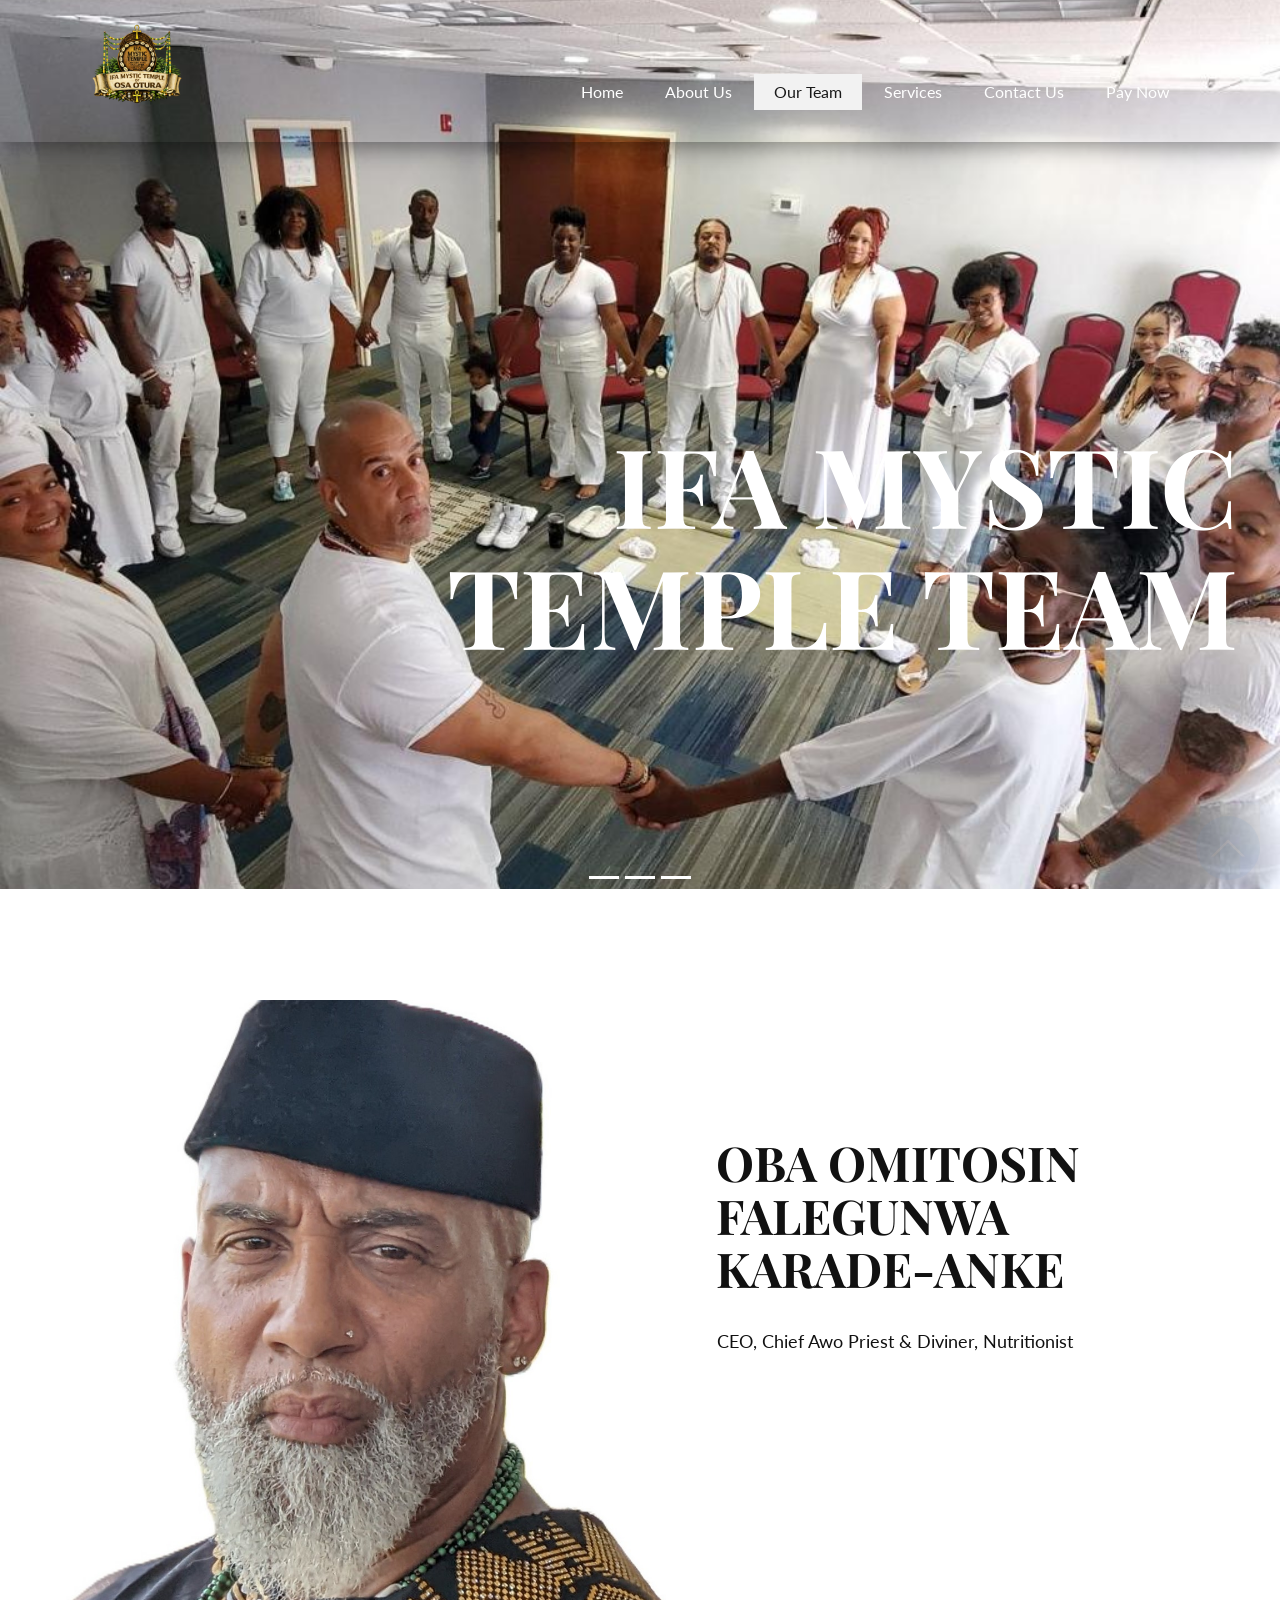
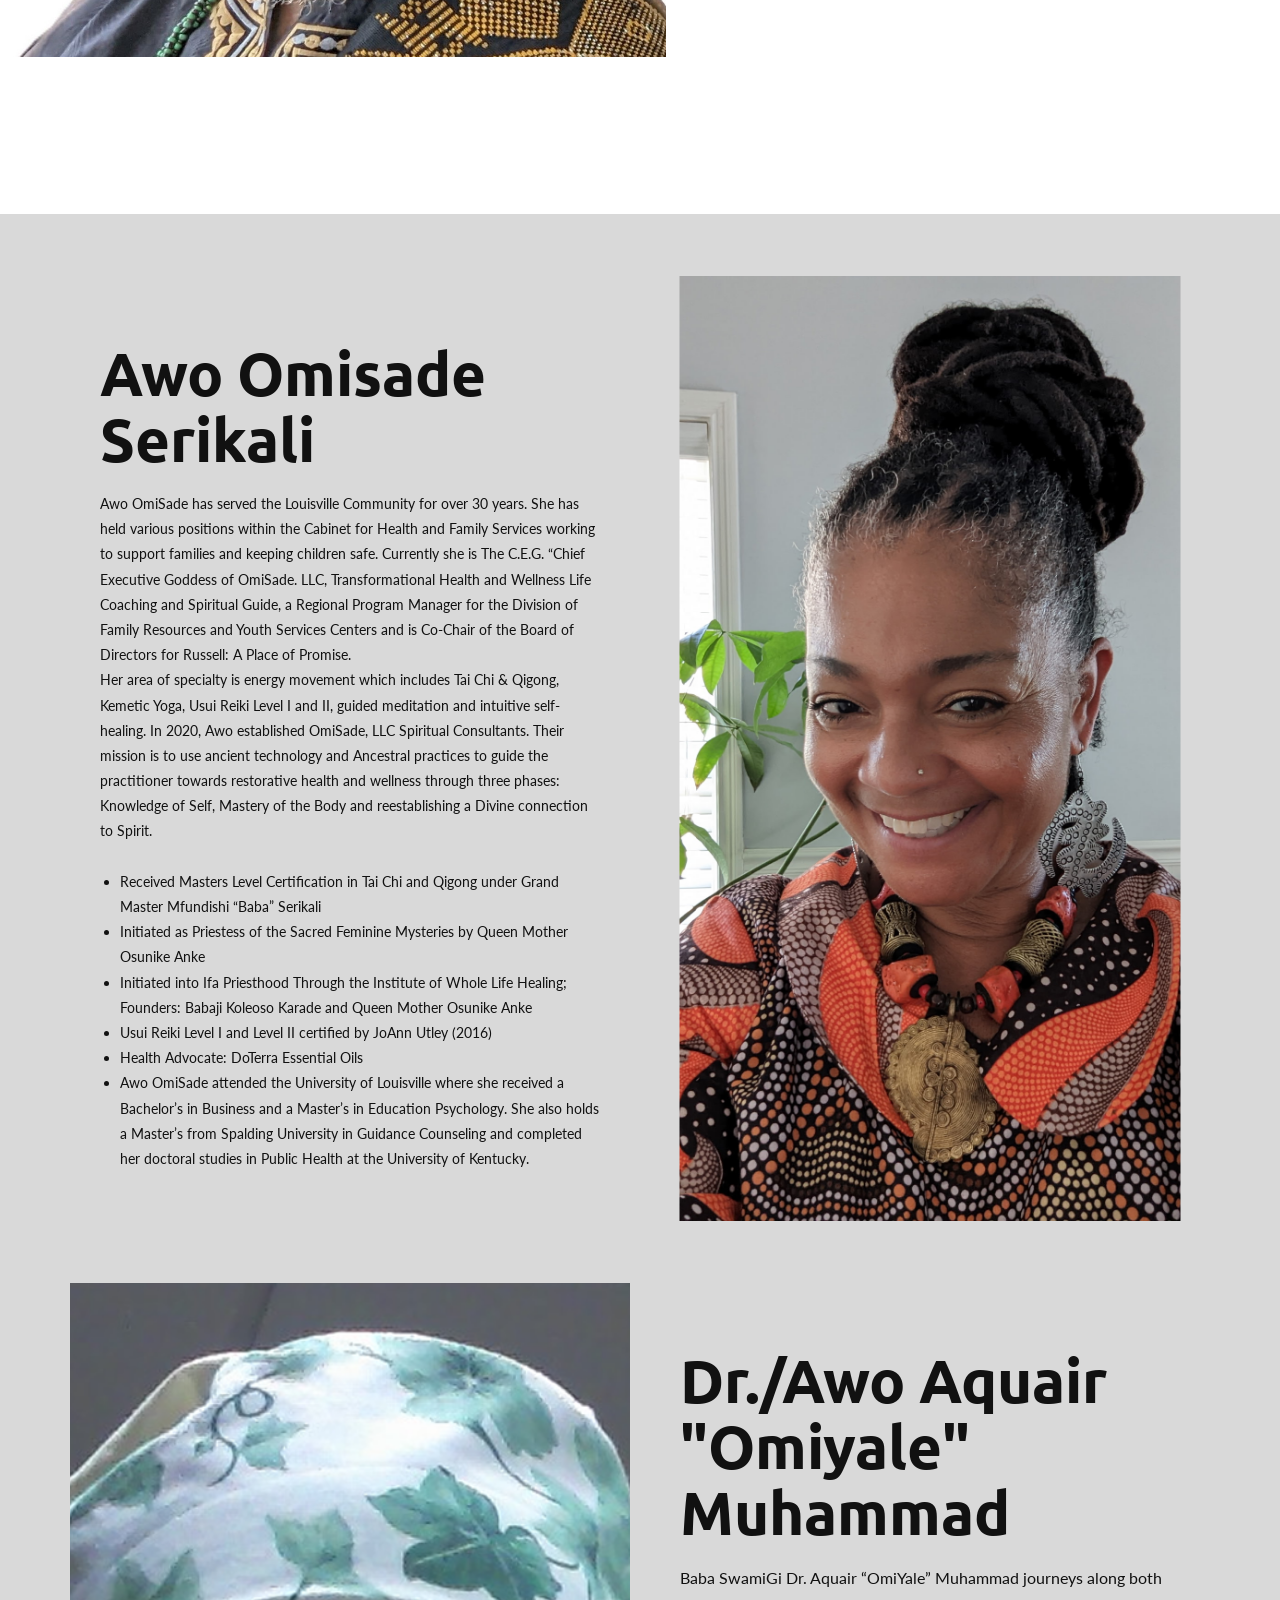
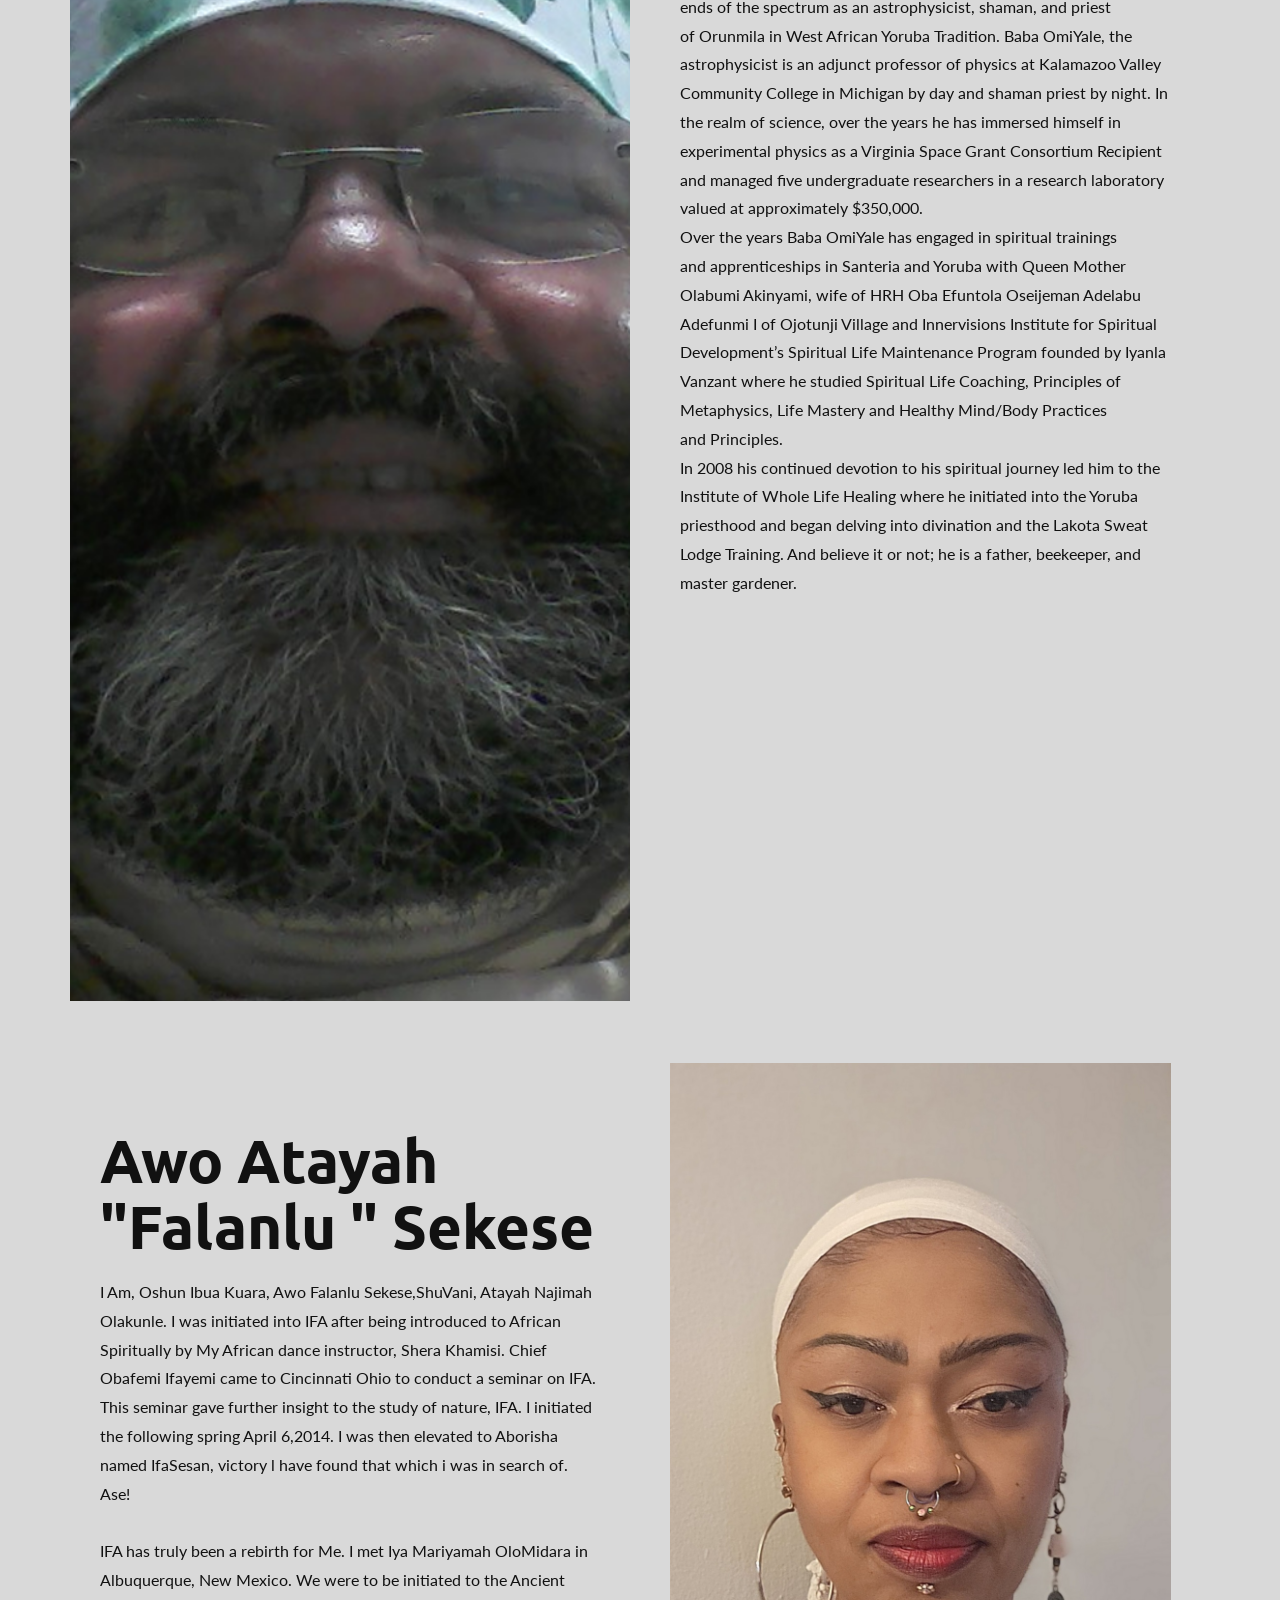
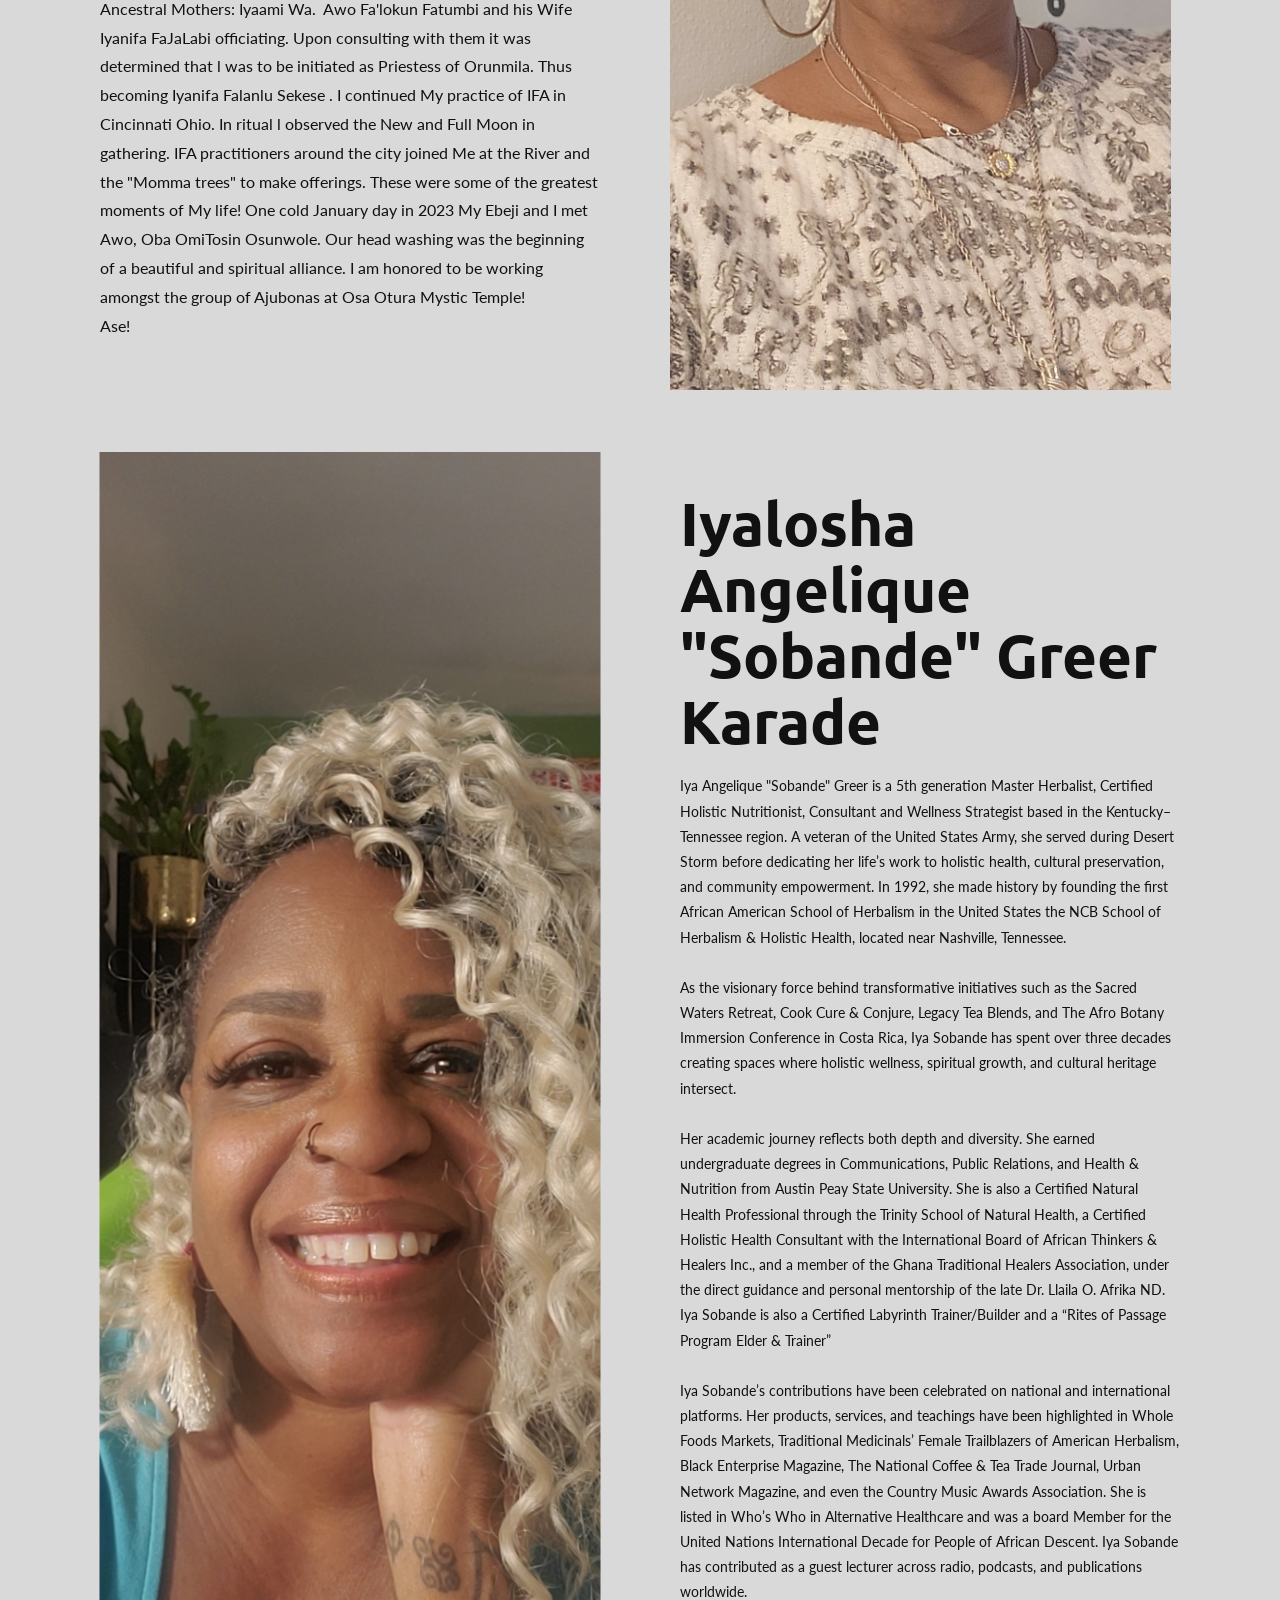
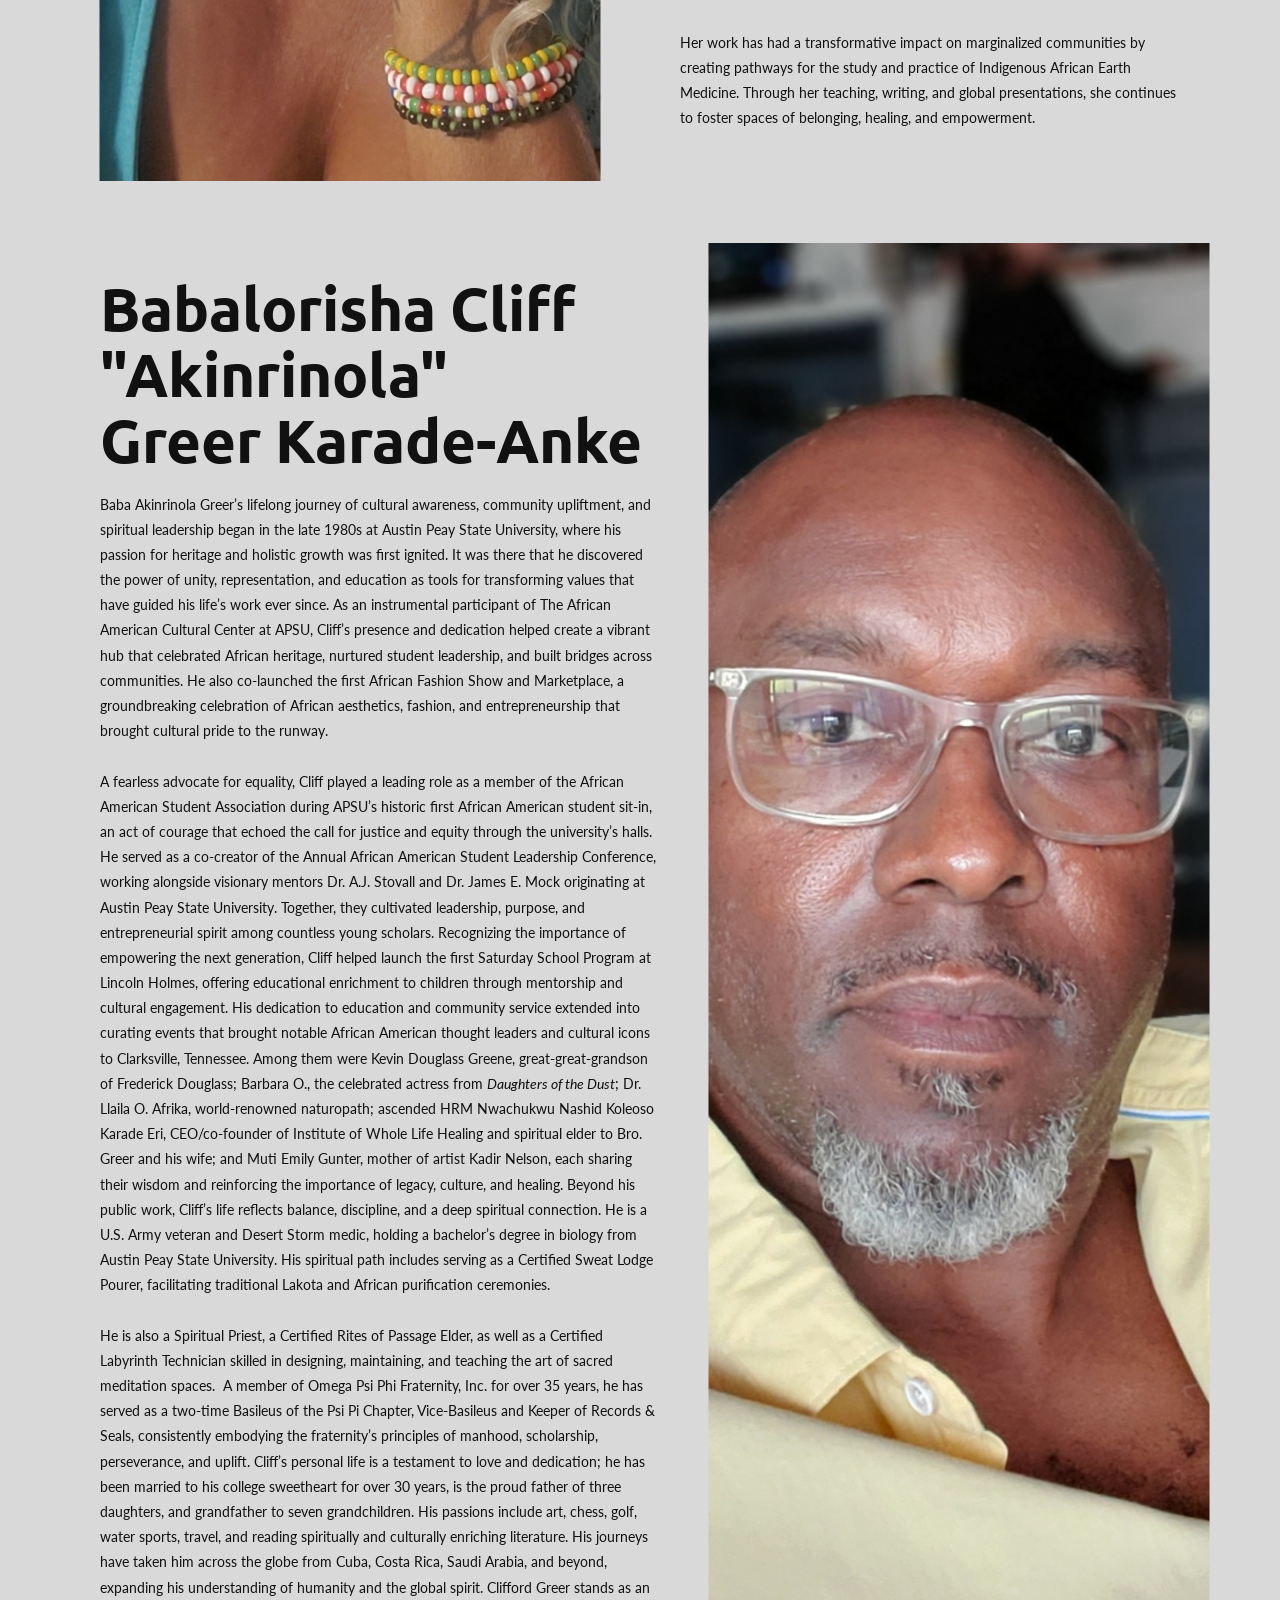
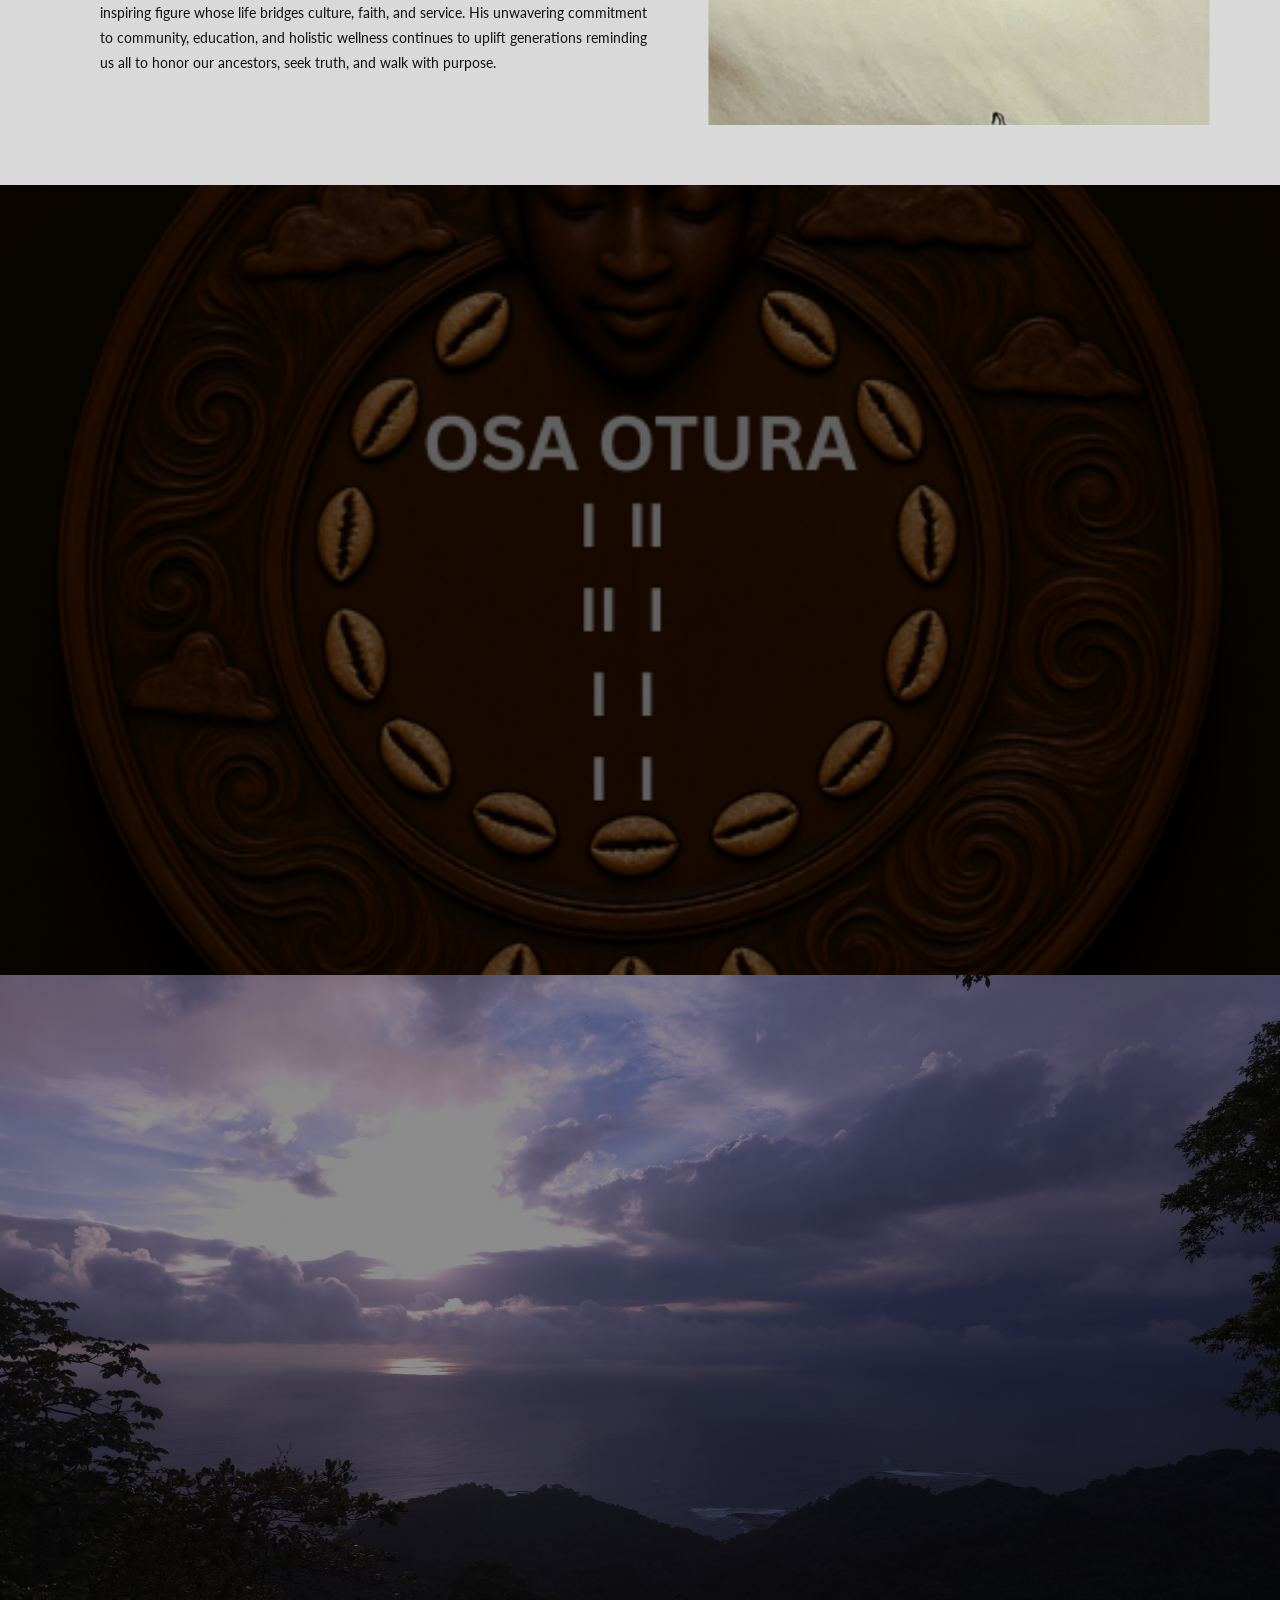
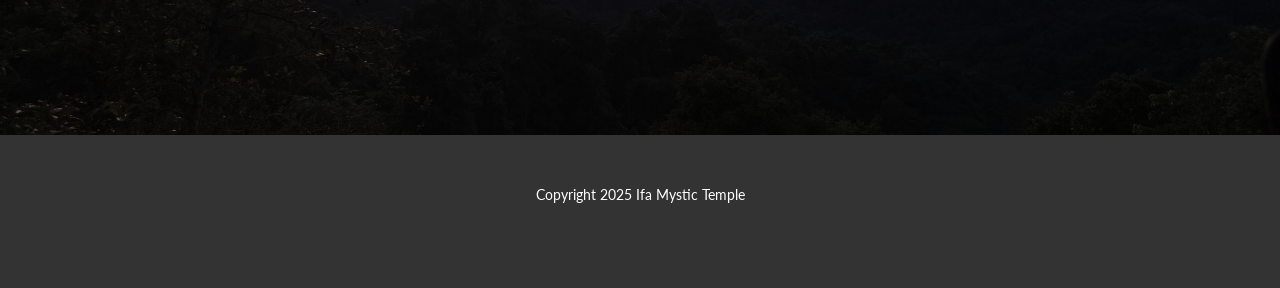
<file: Team.html>
<!DOCTYPE html>
<html style="font-size: 16px;" lang="en-US"><head>
    <meta name="viewport" content="width=device-width, initial-scale=1.0">
    <meta charset="utf-8">
    <meta name="keywords" content="​Our team is looking forward, Our Team, Contact Us">
    <meta name="description" content="">
    <title>Team</title>
    <link rel="stylesheet" href="nicepage.css" media="screen">
<link rel="stylesheet" href="Team.css" media="screen">
    <script class="u-script" type="text/javascript" src="jquery.js" defer=""></script>
    <script class="u-script" type="text/javascript" src="nicepage.js" defer=""></script>
    <meta name="generator" content="Nicepage 8.3.6, nicepage.com">
    <script src="https://www.paypal.com/sdk/js?client-id=BAAvOstv8EfQ6MNRkgXsV7RnTl_BWs8wkUGPYUr0hXLXjvwTJCV4PgwAreDTnYlGyGxg5BWTT0JVSDtado&amp;components=hosted-buttons&amp;enable-funding=venmo&amp;currency=USD"></script>
    
    
    
    
    
    
    
    
    
    
    
    
    <link id="u-page-google-font" rel="stylesheet" href="https://fonts.googleapis.com/css2?display=swap&amp;family=Playfair+Display:ital,wght@0,400;0,500;0,600;0,700;0,800;0,900;1,400;1,500;1,600;1,700;1,800;1,900&amp;family=Lato:ital,wght@0,100;0,300;0,400;0,700;0,900;1,100;1,300;1,400;1,700;1,900&amp;family=Ubuntu:ital,wght@0,300;0,400;0,500;0,700;1,300;1,400;1,500;1,700">
    <script type="application/ld+json">{
		"@context": "http://schema.org",
		"@type": "Organization",
		"name": "ifamystic_template",
		"logo": "images/IfaMysticTempleLogo_NoBckGrd.png"
}</script>
    <meta name="theme-color" content="#478ac9">
    <meta property="og:title" content="Team">
    <meta property="og:description" content="">
    <meta property="og:type" content="website">
  <meta name="referrer" content="origin"><meta data-intl-tel-input-cdn-path="intlTelInput/"></head>
  <body data-path-to-root="./" data-include-products="false" class="u-body u-clearfix u-overlap u-overlap-transparent u-xl-mode" data-lang="en"><header class="u-box-shadow u-clearfix u-header u-header" id="sec-c67f" data-animation-name="" data-animation-duration="0" data-animation-delay="0" data-animation-direction=""><div class="u-clearfix u-sheet u-valign-middle-lg u-valign-middle-md u-valign-middle-sm u-valign-middle-xs u-sheet-1">
        <a href="./" data-page-id="984700256" class="u-image u-logo u-image-1" data-image-width="1536" data-image-height="1024">
          <img src="images/IfaMysticTempleLogo_NoBckGrd.png" class="u-logo-image u-logo-image-1" title="Home">
        </a>
        <nav class="u-menu u-menu-one-level u-offcanvas u-menu-1" data-responsive-from="MD" role="navigation">
          <div class="menu-collapse" style="font-size: 1rem; letter-spacing: 0px; font-weight: 500;">
            <a class="u-button-style u-custom-active-color u-custom-border u-custom-border-color u-custom-borders u-custom-hover-color u-custom-left-right-menu-spacing u-custom-padding-bottom u-custom-text-active-color u-custom-text-color u-custom-text-hover-color u-custom-top-bottom-menu-spacing u-hamburger-link u-nav-link u-text-active-palette-1-base u-text-hover-palette-2-base" href="#" tabindex="-1" aria-label="Open menu" aria-controls="179e">
              <svg class="u-svg-link" viewBox="0 0 24 24"><use xlink:href="#menu-hamburger"></use></svg>
              <svg class="u-svg-content" version="1.1" id="menu-hamburger" viewBox="0 0 16 16" x="0px" y="0px" xmlns:xlink="http://www.w3.org/1999/xlink" xmlns="http://www.w3.org/2000/svg"><g><rect y="1" width="16" height="2"></rect><rect y="7" width="16" height="2"></rect><rect y="13" width="16" height="2"></rect>
</g></svg>
            </a>
          </div>
          <div class="u-custom-menu u-nav-container">
            <ul role="menubar" class="u-nav u-spacing-2 u-unstyled u-nav-1"><li role="none" class="u-nav-item"><a role="menuitem" class="u-active-grey-5 u-button-style u-hover-grey-10 u-nav-link u-text-active-grey-90 u-text-hover-grey-90 u-text-white u-nav-1" href="./">Home</a>
</li><li role="none" class="u-nav-item"><a role="menuitem" class="u-active-grey-5 u-button-style u-hover-grey-10 u-nav-link u-text-active-grey-90 u-text-hover-grey-90 u-text-white u-nav-1" href="About.html">About Us</a>
</li><li role="none" class="u-nav-item"><a role="menuitem" class="u-active-grey-5 u-button-style u-hover-grey-10 u-nav-link u-text-active-grey-90 u-text-hover-grey-90 u-text-white u-nav-1" href="Team.html">Our Team</a>
</li><li role="none" class="u-nav-item"><a role="menuitem" class="u-active-grey-5 u-button-style u-hover-grey-10 u-nav-link u-text-active-grey-90 u-text-hover-grey-90 u-text-white u-nav-1" href="Services.html">Services</a>
</li><li role="none" class="u-nav-item"><a role="menuitem" class="u-active-grey-5 u-button-style u-hover-grey-10 u-nav-link u-text-active-grey-90 u-text-hover-grey-90 u-text-white u-nav-1" href="Contact.html">Contact Us</a>
</li><li role="none" class="u-nav-item"><a tabindex="-1" role="menuitem" class="u-active-grey-5 u-button-style u-hover-grey-10 u-nav-link u-text-active-grey-90 u-text-hover-grey-90 u-text-white u-nav-1" href="https://www.paypal.com/ncp/payment/MBMJZYU2G3KLS" target="_blank">Pay Now</a>
</li></ul>
          </div>
          <div class="u-custom-menu u-nav-container-collapse" id="179e" role="region" aria-label="Menu panel">
            <div class="u-black u-container-style u-inner-container-layout u-opacity u-opacity-95 u-sidenav">
              <div class="u-inner-container-layout u-sidenav-overflow">
                <div class="u-menu-close" tabindex="-1" aria-label="Close menu"></div>
                <ul class="u-align-center u-nav u-popupmenu-items u-unstyled u-nav-2" role="menubar"><li role="none" class="u-nav-item"><a role="menuitem" class="u-button-style u-nav-link" href="./">Home</a>
</li><li role="none" class="u-nav-item"><a role="menuitem" class="u-button-style u-nav-link" href="About.html">About Us</a>
</li><li role="none" class="u-nav-item"><a role="menuitem" class="u-button-style u-nav-link" href="Team.html">Our Team</a>
</li><li role="none" class="u-nav-item"><a role="menuitem" class="u-button-style u-nav-link" href="Services.html">Services</a>
</li><li role="none" class="u-nav-item"><a role="menuitem" class="u-button-style u-nav-link" href="Contact.html">Contact Us</a>
</li><li role="none" class="u-nav-item"><a tabindex="-1" role="menuitem" class="u-button-style u-nav-link" href="https://www.paypal.com/ncp/payment/MBMJZYU2G3KLS" target="_blank">Pay Now</a>
</li></ul>
              </div>
            </div>
            <div class="u-black u-menu-overlay u-opacity u-opacity-70"></div>
          </div>
          <style class="menu-style">@media (max-width: 939px) {
                    [data-responsive-from="MD"] .u-nav-container {
                        display: none;
                    }
                    [data-responsive-from="MD"] .menu-collapse {
                        display: block;
                    }
                }</style>
        </nav>
      </div></header> 
    <section class="u-carousel u-clearfix u-slide u-block-f616-1" data-interval="5000" data-u-ride="carousel" id="carousel-50fe">
      <ol class="u-absolute-hcenter u-carousel-indicators u-block-f616-2">
        <li data-u-target="#carousel-50fe" data-u-slide-to="0" class="u-active u-white"></li>
        <li data-u-target="#carousel-50fe" class="u-white" data-u-slide-to="1"></li>
        <li data-u-target="#carousel-50fe" class="u-white" data-u-slide-to="2"></li>
      </ol>
      <div class="u-carousel-inner" role="listbox">
        <div class="u-active u-align-right u-carousel-item u-clearfix u-image u-section-1-1" data-image-width="1024" data-image-height="768">
          <div class="u-clearfix u-sheet u-sheet-1">
            <h1 class="u-color-scheme-u10 u-color-style-multicolor-1 u-custom-font u-font-playfair-display u-text u-text-body-alt-color u-title u-text-1">IFA MYSTIC TEMPLE TEAM</h1>
          </div>
        </div>
        <div class="u-align-right u-carousel-item u-clearfix u-image u-section-1-2" data-image-width="799" data-image-height="599">
          <div class="u-clearfix u-sheet u-sheet-1">
            <h1 class="u-color-scheme-u10 u-color-style-multicolor-1 u-custom-font u-font-playfair-display u-text u-text-body-alt-color u-title u-text-1"> IFA MYSTIC TEMPLE TEAM</h1>
          </div>
        </div>
        <div class="u-align-right u-carousel-item u-clearfix u-image u-section-1-3" data-image-width="3088" data-image-height="2316">
          <div class="u-clearfix u-sheet u-sheet-1">
            <h1 class="u-color-scheme-u10 u-color-style-multicolor-1 u-custom-font u-font-playfair-display u-text u-text-body-alt-color u-title u-text-1"> IFA MYSTIC TEMPLE TEAM</h1>
          </div>
        </div>
      </div>
      <a class="u-absolute-vcenter u-carousel-control u-carousel-control-prev u-hidden u-text-body-alt-color u-block-f616-3" href="#carousel-50fe" role="button" data-u-slide="prev"><span aria-hidden="true">
          <svg viewBox="0 0 477.175 477.175"><path d="M145.188,238.575l215.5-215.5c5.3-5.3,5.3-13.8,0-19.1s-13.8-5.3-19.1,0l-225.1,225.1c-5.3,5.3-5.3,13.8,0,19.1l225.1,225
                    c2.6,2.6,6.1,4,9.5,4s6.9-1.3,9.5-4c5.3-5.3,5.3-13.8,0-19.1L145.188,238.575z"></path></svg></span><span class="sr-only">Previous</span>
      </a>
      <a class="u-absolute-vcenter u-carousel-control u-carousel-control-next u-hidden u-text-body-alt-color u-block-f616-4" href="#carousel-50fe" role="button" data-u-slide="next"><span aria-hidden="true">
          <svg viewBox="0 0 477.175 477.175"><path d="M360.731,229.075l-225.1-225.1c-5.3-5.3-13.8-5.3-19.1,0s-5.3,13.8,0,19.1l215.5,215.5l-215.5,215.5
                    c-5.3,5.3-5.3,13.8,0,19.1c2.6,2.6,6.1,4,9.5,4c3.4,0,6.9-1.3,9.5-4l225.1-225.1C365.931,242.875,365.931,234.275,360.731,229.075z"></path></svg></span><span class="sr-only">Next</span>
      </a>
    </section>
    <section class="u-align-center u-clearfix u-container-align-center u-valign-middle-lg u-valign-middle-md u-valign-middle-sm u-valign-middle-xs u-white u-section-2" id="carousel_985f">
      <div class="data-layout-selected u-clearfix u-gutter-0 u-layout-wrap u-layout-wrap-1">
        <div class="u-layout" style="">
          <div class="u-layout-row" style="">
            <div class="u-align-left u-container-align-left u-container-style u-image u-layout-cell u-left-cell u-size-31-lg u-size-33-xl u-size-60-md u-size-60-sm u-size-60-xs u-size-xs-60 u-image-1" src="" data-image-width="1279" data-image-height="2047">
              <div class="u-container-layout u-container-layout-1" src=""></div>
            </div>
            <div class="u-align-left u-container-align-left u-container-style u-layout-cell u-right-cell u-shape-rectangle u-size-27-xl u-size-29-lg u-size-60-md u-size-60-sm u-size-60-xs u-size-xs-60 u-white u-layout-cell-2">
              <div class="u-container-layout u-valign-middle-lg u-valign-middle-md u-valign-middle-sm u-valign-middle-xs u-container-layout-2">
                <h1 class="u-align-left u-font-titillium-Web u-text u-text-1">OBA OMITOSIN FALEGUNWA&nbsp;<br>KARADE-ANKE 
                </h1>
                <p class="u-align-left u-text u-text-2">CEO, Chief Awo Priest &amp; Diviner, Nutritionist</p>
              </div>
            </div>
          </div>
        </div>
      </div>
    </section>
    <section class="u-clearfix u-grey-15 u-section-3" id="block-5">
      <div class="u-clearfix u-sheet u-sheet-1">
        <div class="data-layout-selected u-clearfix u-expanded-width u-gutter-20 u-layout-wrap u-layout-wrap-1">
          <div class="u-layout">
            <div class="u-layout-row">
              <div class="u-container-align-left u-container-style u-layout-cell u-right-cell u-shape-rectangle u-size-30 u-layout-cell-1">
                <div class="u-container-layout u-valign-top-lg u-valign-top-md u-valign-top-sm u-valign-top-xs u-container-layout-1">
                  <h2 class="u-align-left u-custom-font u-font-ubuntu u-text u-text-1"> Awo Omisade Serikali</h2>
                  <p class="u-align-left u-text u-text-2" data-animation-name="" data-animation-duration="0" data-animation-delay="0" data-animation-direction=""> Awo OmiSade has served the Louisville Community for over 30 years. She has held various positions within the Cabinet for Health and Family Services working to support families and keeping children safe. Currently she is The C.E.G. “Chief Executive Goddess of OmiSade. LLC, Transformational Health and Wellness Life Coaching and Spiritual Guide, a Regional Program Manager for the Division of Family Resources and Youth Services Centers and is Co-Chair of the Board of Directors for Russell: A Place of Promise. <br>Her area of specialty is energy movement which includes Tai Chi &amp; Qigong, Kemetic Yoga, Usui Reiki Level I and II, guided meditation and intuitive self-healing. In 2020, Awo established OmiSade, LLC Spiritual Consultants. Their mission is to use ancient technology and Ancestral practices to guide the practitioner towards restorative health and wellness through three phases: Knowledge of Self, Mastery of the Body and reestablishing a Divine connection to Spirit. <br>
                    <br>
                  </p>
                  <ul class="u-align-left u-text u-text-3" data-animation-name="" data-animation-duration="0" data-animation-delay="0" data-animation-direction="">
                    <li> Received Masters Level Certification in Tai Chi and Qigong under Grand Master Mfundishi “Baba” Serikali</li>
                    <li>Initiated as Priestess of the Sacred Feminine Mysteries by Queen Mother Osunike Anke</li>
                    <li>Initiated into Ifa Priesthood Through the Institute of Whole Life Healing; Founders: Babaji Koleoso Karade and Queen Mother Osunike Anke</li>
                    <li>Usui Reiki Level I and Level II certified by JoAnn Utley (2016)</li>
                    <li>Health Advocate: DoTerra Essential Oils</li>
                    <li>Awo&nbsp;OmiSade attended the University of Louisville where she received a Bachelor’s in Business and a Master’s in Education Psychology. She also holds a Master’s from&nbsp;Spalding University in Guidance Counseling and completed her doctoral studies in Public Health at the University of Kentucky.</li>
                  </ul>
                </div>
              </div>
              <div class="u-align-left u-container-align-left u-container-style u-layout-cell u-left-cell u-shape-rectangle u-size-30 u-layout-cell-2">
                <div class="u-container-layout u-valign-bottom-lg u-valign-bottom-md u-container-layout-2">
                  <img class="u-absolute-hcenter-xl u-expanded-height-sm u-expanded-height-xl u-expanded-height-xs u-expanded-width-md u-image u-image-default u-image-1" src="images/IMG_20260101_232533.jpg" alt="" data-image-width="1536" data-image-height="2048">
                </div>
              </div>
            </div>
          </div>
        </div>
      </div>
    </section>
    <section class="u-clearfix u-grey-15 u-section-4" id="block-6">
      <div class="u-clearfix u-sheet u-sheet-1">
        <div class="data-layout-selected u-clearfix u-expanded-width u-gutter-20 u-layout-wrap u-layout-wrap-1">
          <div class="u-layout">
            <div class="u-layout-row">
              <div class="u-align-left u-container-align-left u-container-style u-flip-horizontal u-image u-layout-cell u-left-cell u-shape-rectangle u-size-30 u-image-1" data-image-width="719" data-image-height="1045">
                <div class="u-container-layout u-valign-bottom-lg u-valign-bottom-md u-container-layout-1"></div>
              </div>
              <div class="u-container-align-left u-container-style u-layout-cell u-right-cell u-shape-rectangle u-size-30 u-layout-cell-2">
                <div class="u-container-layout u-valign-top-lg u-valign-top-md u-valign-top-sm u-valign-top-xs u-container-layout-2">
                  <h2 class="u-align-left u-custom-font u-font-ubuntu u-text u-text-1"> Dr./Awo Aquair "Omiyale" Muhammad</h2>
                  <p class="u-align-left u-text u-text-2" data-animation-name="" data-animation-duration="0" data-animation-delay="0" data-animation-direction=""> Baba SwamiGi Dr. Aquair “OmiYale” Muhammad journeys along both ends of&nbsp;the spectrum as an astrophysicist, shaman, and priest of&nbsp;Orunmila in West African Yoruba Tradition. Baba&nbsp;OmiYale, the astrophysicist is an adjunct professor of physics&nbsp;at Kalamazoo Valley Community College in Michigan by day&nbsp;and shaman priest by night. In the realm of science, over the&nbsp;years he has immersed himself in experimental physics as a&nbsp;Virginia Space Grant Consortium Recipient and managed five&nbsp;undergraduate researchers in a research laboratory valued at&nbsp;approximately $350,000. <br>Over the years Baba OmiYale has engaged in spiritual trainings&nbsp; and&nbsp;apprenticeships in Santeria and Yoruba with Queen Mother Olabumi Akinyami,&nbsp;wife of HRH Oba Efuntola Oseijeman Adelabu Adefunmi I of Ojotunji Village and&nbsp;Innervisions Institute for Spiritual Development’s Spiritual Life Maintenance&nbsp;Program founded by Iyanla Vanzant where he studied Spiritual Life Coaching,&nbsp;Principles of Metaphysics, Life Mastery and Healthy Mind/Body Practices and&nbsp;Principles. <br>In 2008 his continued devotion to his spiritual journey led him to the Institute of&nbsp;Whole Life Healing where he initiated into the Yoruba priesthood and began&nbsp;delving into divination and the Lakota Sweat Lodge Training. And believe it or&nbsp;not; he is a father, beekeeper, and master gardener.<br>
                  </p>
                </div>
              </div>
            </div>
          </div>
        </div>
      </div>
    </section>
    <section class="u-clearfix u-grey-15 u-section-5" id="block-7">
      <div class="u-clearfix u-sheet u-sheet-1">
        <div class="data-layout-selected u-clearfix u-expanded-width u-gutter-20 u-layout-wrap u-layout-wrap-1">
          <div class="u-layout">
            <div class="u-layout-row">
              <div class="u-container-align-left u-container-style u-layout-cell u-right-cell u-shape-rectangle u-size-30 u-layout-cell-1">
                <div class="u-container-layout u-valign-top-lg u-valign-top-md u-valign-top-sm u-valign-top-xs u-container-layout-1">
                  <h2 class="u-align-left u-custom-font u-font-ubuntu u-text u-text-1"> Awo Atayah "Falanlu " Sekese</h2>
                  <p class="u-align-left u-text u-text-2" data-animation-name="" data-animation-duration="0" data-animation-delay="0" data-animation-direction=""> I Am, Oshun Ibua Kuara, Awo Falanlu Sekese,ShuVani, Atayah Najimah Olakunle.&nbsp;I was initiated into IFA after being introduced to African Spiritually by My African dance instructor, Shera Khamisi.&nbsp;Chief Obafemi Ifayemi came to Cincinnati Ohio to conduct a seminar on IFA. This seminar gave further insight to the study of nature, IFA. I initiated the following spring April 6,2014. I was then elevated to Aborisha named IfaSesan, victory l have found that which i was in search of.&nbsp;<br>Ase!<br>
                    <br>IFA has truly been a rebirth for Me. I met Iya Mariyamah OloMidara in Albuquerque, New&nbsp;Mexico. We were to be initiated to the Ancient Ancestral Mothers: Iyaami Wa.&nbsp; Awo Fa'lokun Fatumbi and his Wife Iyanifa FaJaLabi officiating. Upon consulting with them it was determined that l was to be initiated as Priestess of Orunmila. Thus becoming Iyanifa Falanlu Sekese . I continued My practice of IFA in Cincinnati Ohio. In ritual l observed the New and Full Moon in gathering. IFA practitioners around the city joined Me at the River and the "Momma trees" to make offerings. These were some of the greatest moments of My life! One cold January day in 2023 My Ebeji and I met Awo, Oba OmiTosin Osunwole. Our head washing was the beginning of a beautiful and spiritual alliance. I am honored to be working amongst the group of Ajubonas at Osa Otura Mystic Temple!&nbsp;<br>Ase!&nbsp;<br>
                  </p>
                </div>
              </div>
              <div class="u-align-left u-container-align-left u-container-style u-layout-cell u-left-cell u-shape-rectangle u-size-30 u-layout-cell-2">
                <div class="u-container-layout u-valign-bottom-lg u-valign-bottom-md u-container-layout-2">
                  <img class="u-expanded-height u-expanded-height-sm u-expanded-height-xs u-expanded-width-md u-image u-image-default u-image-1" src="images/IMG_20260102_000358.jpg" alt="" data-image-width="1869" data-image-height="2555">
                </div>
              </div>
            </div>
          </div>
        </div>
      </div>
    </section>
    <section class="u-clearfix u-grey-15 u-section-6" id="block-8">
      <div class="u-clearfix u-sheet u-sheet-1">
        <div class="data-layout-selected u-clearfix u-expanded-width u-gutter-20 u-layout-wrap u-layout-wrap-1">
          <div class="u-layout">
            <div class="u-layout-row">
              <div class="u-align-left u-container-align-left u-container-style u-layout-cell u-left-cell u-shape-rectangle u-size-30 u-layout-cell-1">
                <div class="u-container-layout u-valign-bottom-lg u-valign-bottom-md u-container-layout-1">
                  <img class="u-absolute-hcenter-xl u-expanded-height-sm u-expanded-height-xl u-expanded-height-xs u-expanded-width-md u-image u-image-default u-image-1" src="images/DJI_20241029_185248_7.jpg" alt="" data-image-width="1080" data-image-height="1440">
                </div>
              </div>
              <div class="u-container-align-left u-container-style u-layout-cell u-right-cell u-shape-rectangle u-size-30 u-layout-cell-2">
                <div class="u-container-layout u-valign-top-lg u-valign-top-md u-valign-top-sm u-valign-top-xs u-container-layout-2">
                  <h2 class="u-align-left u-custom-font u-font-ubuntu u-text u-text-1"> Iyalosha Angelique "Sobande" Greer Karade</h2>
                  <p class="u-align-left u-text u-text-2" data-animation-name="" data-animation-duration="0" data-animation-delay="0" data-animation-direction=""> Iya Angelique "Sobande" Greer is a 5th generation Master Herbalist, Certified Holistic Nutritionist, Consultant and Wellness Strategist based in the Kentucky–Tennessee region. A veteran of the United States Army, she served during Desert Storm before dedicating her life’s work to holistic health, cultural preservation, and community empowerment. In 1992, she made history by founding the first African American School of Herbalism in the United States the NCB School of Herbalism &amp; Holistic Health, located near Nashville, Tennessee.&nbsp;<br>
                    <br>As the visionary force behind transformative initiatives such as the Sacred Waters Retreat, Cook Cure &amp; Conjure, Legacy Tea Blends, and The Afro Botany Immersion Conference in Costa Rica, Iya Sobande has spent over three decades creating spaces where holistic wellness, spiritual growth, and cultural heritage intersect.&nbsp;<br>
                    <br>Her academic journey reflects both depth and diversity. She earned undergraduate degrees in Communications, Public Relations, and Health &amp; Nutrition from Austin Peay State University. She is also a Certified Natural Health Professional through the Trinity School of Natural Health, a Certified Holistic Health Consultant with the International Board of African Thinkers &amp; Healers Inc., and a member of the Ghana Traditional Healers Association, under the direct guidance and personal mentorship of the late Dr. Llaila O. Afrika ND. Iya Sobande is also a Certified Labyrinth Trainer/Builder and a “Rites of Passage Program Elder &amp; Trainer”<br>
                    <br>Iya Sobande’s contributions have been celebrated on national and international platforms. Her products, services, and teachings have been highlighted in Whole Foods Markets, Traditional Medicinals’ Female Trailblazers of American Herbalism, Black Enterprise Magazine, The National Coffee &amp; Tea Trade Journal, Urban Network Magazine, and even the Country Music Awards Association. She is listed in Who’s Who in Alternative Healthcare and was a board Member for the United Nations International Decade for People of African Descent. Iya Sobande has contributed as a guest lecturer across radio, podcasts, and publications worldwide.<br>
                    <br>Her work has had a transformative impact on marginalized communities by creating pathways for the study and practice of Indigenous African Earth Medicine. Through her teaching, writing, and global presentations, she continues to foster spaces of belonging, healing, and empowerment.<br>
                  </p>
                </div>
              </div>
            </div>
          </div>
        </div>
      </div>
    </section>
    <section class="u-clearfix u-grey-15 u-section-7" id="block-9">
      <div class="u-clearfix u-sheet u-sheet-1">
        <div class="data-layout-selected u-clearfix u-expanded-width u-gutter-20 u-layout-wrap u-layout-wrap-1">
          <div class="u-layout">
            <div class="u-layout-row">
              <div class="u-container-align-left u-container-style u-layout-cell u-right-cell u-shape-rectangle u-size-33 u-layout-cell-1">
                <div class="u-container-layout u-valign-top-lg u-valign-top-md u-valign-top-sm u-valign-top-xs u-container-layout-1">
                  <h2 class="u-align-left u-custom-font u-font-ubuntu u-text u-text-1">Babalorisha Cliff "Akinrinola" Greer&nbsp;Karade-Anke</h2>
                  <p class="u-align-left u-text u-text-2" data-animation-name="" data-animation-duration="0" data-animation-delay="0" data-animation-direction=""><!--[if !vml]--><!--[endif]-->Baba Akinrinola Greer’s lifelong journey of cultural awareness,
community upliftment, and spiritual leadership began in the late 1980s at
Austin Peay State University, where his passion for heritage and holistic
growth was first ignited. It was there that he discovered the power of unity,
representation, and education as tools for transforming values that have guided
his life’s work ever since.
As an instrumental participant of
The African American Cultural Center at APSU, Cliff’s presence and dedication
helped create a vibrant hub that celebrated African heritage, nurtured student
leadership, and built bridges across communities. He also co-launched the first
African Fashion Show and Marketplace, a groundbreaking celebration of African
aesthetics, fashion, and entrepreneurship that brought cultural pride to the
runway.&nbsp;<br>
                    <br>A fearless advocate for equality,
Cliff played a leading role as a member of the African American Student
Association during APSU’s historic first African American student sit-in, an
act of courage that echoed the call for justice and equity through the university’s
halls. He served as a co-creator of the Annual African American Student
Leadership Conference, working alongside visionary mentors Dr. A.J. Stovall and
Dr. James E. Mock originating at Austin Peay State University. Together, they
cultivated leadership, purpose, and entrepreneurial spirit among countless
young scholars.
Recognizing the importance of
empowering the next generation, Cliff helped launch the first Saturday School
Program at Lincoln Holmes, offering educational enrichment to children through
mentorship and cultural engagement. His dedication to education and community
service extended into curating events that brought notable African American
thought leaders and cultural icons to Clarksville, Tennessee. Among them were
Kevin Douglass Greene, great-great-grandson of Frederick Douglass; Barbara O.,
the celebrated actress from <i>Daughters of
the Dust</i>; Dr. Llaila O. Afrika, world-renowned naturopath; ascended HRM
Nwachukwu Nashid Koleoso Karade Eri, CEO/co-founder of Institute of Whole Life
Healing and spiritual elder to Bro. Greer and his wife; and Muti Emily Gunter,
mother of artist Kadir Nelson, each sharing their wisdom and reinforcing the
importance of legacy, culture, and healing.
Beyond his public work, Cliff’s
life reflects balance, discipline, and a deep spiritual connection. He is a
U.S. Army veteran and Desert Storm medic, holding a bachelor’s degree in
biology from Austin Peay State University. His spiritual path includes serving
as a Certified Sweat Lodge Pourer, facilitating traditional Lakota and African
purification ceremonies.&nbsp;<br>
                    <br>He is also a Spiritual Priest, a Certified Rites of
Passage Elder, as well as a Certified Labyrinth Technician skilled in
designing, maintaining, and teaching the art of sacred meditation spaces.
&nbsp;A member of Omega Psi Phi Fraternity, Inc. for over 35 years, he
has served as a two-time Basileus of the Psi Pi Chapter, Vice-Basileus and
Keeper of Records &amp; Seals, consistently embodying the fraternity’s
principles of manhood, scholarship, perseverance, and uplift.
Cliff’s personal life is a
testament to love and dedication; he has been married to his college sweetheart
for over 30 years, is the proud father of three daughters, and grandfather to
seven grandchildren. His passions include art, chess, golf, water sports,
travel, and reading spiritually and culturally enriching literature. His
journeys have taken him across the globe from Cuba, Costa Rica, Saudi Arabia,
and beyond, expanding his understanding of humanity and the global spirit.
Clifford Greer stands as an
inspiring figure whose life bridges culture, faith, and service. His unwavering
commitment to community, education, and holistic wellness continues to uplift
generations reminding us all to honor our ancestors, seek truth, and walk with
purpose.<br>
                  </p>
                </div>
              </div>
              <div class="u-align-left u-container-align-left u-container-style u-layout-cell u-left-cell u-shape-rectangle u-size-27 u-layout-cell-2">
                <div class="u-container-layout u-valign-bottom-lg u-valign-bottom-md u-container-layout-2">
                  <img class="u-absolute-hcenter-xl u-expanded-height-sm u-expanded-height-xl u-expanded-height-xs u-expanded-width-md u-image u-image-default u-image-1" src="images/20240502_163824.jpg" alt="" data-image-width="1178" data-image-height="1936">
                </div>
              </div>
            </div>
          </div>
        </div>
      </div>
    </section>
    <section class="skrollable skrollable-between u-align-center u-clearfix u-container-align-center u-image u-shading u-section-8" src="" data-image-width="500" data-image-height="500" id="block-10">
      <div class="u-clearfix u-sheet u-sheet-1">
        <h1 class="u-align-center u-custom-font u-heading-font u-text u-text-1" data-animation-name="customAnimationIn" data-animation-duration="1500" data-animation-delay="250"> Donate to the mission!</h1>
        <div class="custom-expanded data-layout-selected u-clearfix u-layout-custom-sm u-layout-custom-xs u-layout-wrap u-layout-wrap-1">
          <div class="u-layout">
            <div class="u-layout-row">
              <div class="u-align-right u-container-align-center-xs u-container-align-right u-container-align-right-lg u-container-align-right-md u-container-align-right-sm u-container-align-right-xl u-container-style u-layout-cell u-left-cell u-size-30-lg u-size-30-md u-size-30-sm u-size-30-xl u-size-60-xs u-layout-cell-1" data-animation-name="customAnimationIn" data-animation-duration="1500" data-animation-delay="250">
                <div class="u-container-layout u-valign-top u-container-layout-1">
                  <a href="About.html" data-page-id="52170851" class="u-active-white u-align-center-xs u-align-right-lg u-align-right-md u-align-right-sm u-align-right-xl u-border-2 u-border-active-white u-border-hover-white u-border-palette-1-base u-btn u-btn-round u-button-style u-hover-white u-palette-1-base u-radius-50 u-btn-1" title="About"> Our Mission</a>
                </div>
              </div>
              <div class="u-align-left u-container-align-center-xs u-container-align-left u-container-align-left-lg u-container-align-left-md u-container-align-left-sm u-container-align-left-xl u-container-style u-layout-cell u-right-cell u-size-30-lg u-size-30-md u-size-30-sm u-size-30-xl u-size-60-xs u-layout-cell-2" data-animation-name="customAnimationIn" data-animation-duration="1500" data-animation-delay="250">
                <div class="u-container-layout u-valign-top u-container-layout-2">
                  <a href="https://www.paypal.com/donate/?hosted_button_id=U9PDCCWQGVZNN" class="u-active-white u-align-center-xs u-align-left-lg u-align-left-md u-align-left-sm u-align-left-xl u-border-2 u-border-active-white u-border-hover-white u-border-white u-btn u-btn-round u-button-style u-hover-white u-none u-radius-50 u-text-active-black u-text-hover-black u-btn-2" target="_blank">PayPal</a>
                </div>
              </div>
            </div>
          </div>
        </div>
      </div>
    </section>
    <section class="u-clearfix u-image u-shading u-section-9" data-image-width="4000" data-image-height="3000" id="block-4">
      <div class="u-clearfix u-sheet u-valign-middle u-sheet-1">
        <div class="data-layout-selected u-clearfix u-expanded-width u-gutter-0 u-layout-wrap u-layout-wrap-1">
          <div class="u-layout">
            <div class="u-layout-row">
              <div class="u-container-style u-layout-cell u-left-cell u-size-60 u-layout-cell-1" data-animation-name="customAnimationIn" data-animation-duration="1750" data-animation-delay="250">
                <div class="u-container-layout u-valign-middle-lg u-valign-middle-md u-valign-middle-sm u-valign-middle-xs u-container-layout-1">
                  <h2 class="u-text u-text-1">Contact Us</h2>
                  <p class="u-text u-text-body-alt-color u-text-2">Ifa Mystic Temple would like to hear from you for all your spiritual needs. Contact us by email by clicking the link below.&nbsp;</p>
                  <p class="u-text u-text-body-alt-color u-text-3">Location:&nbsp; Murfreesboro, TN.</p>
                  <a href="mailto:ifamystictemple@gmail.com?subject=Interest%20or%20Services" class="u-active-white u-border-2 u-border-active-white u-border-hover-white u-border-white u-btn u-btn-round u-button-style u-hover-white u-none u-radius-50 u-text-active-black u-text-hover-black u-btn-1">Contact Us</a>
                </div>
              </div>
            </div>
          </div>
        </div>
      </div>
    </section>
    
    
    
    
    <footer class="u-align-center u-clearfix u-container-align-center u-footer u-grey-80 u-footer" id="sec-b7f2"><div class="u-clearfix u-sheet u-sheet-1">
        <p class="u-small-text u-text u-text-variant u-text-1">Copyright 2025 Ifa Mystic Temple</p>
      </div></footer>
    <section class="u-backlink u-clearfix u-grey-80"></section><span style="height: 64px; width: 64px; margin-left: 0px; margin-right: auto; margin-top: 0px; background-image: none; right: 20px; bottom: 20px; padding: 15px" class="u-back-to-top u-icon u-icon-circle u-opacity u-opacity-85 u-palette-1-base" data-href="#"><svg class="u-svg-link" preserveAspectRatio="xMidYMin slice" viewBox="0 0 551.13 551.13"><use xmlns:xlink="http://www.w3.org/1999/xlink" xlink:href="#svg-1d98"></use></svg><svg class="u-svg-content" enable-background="new 0 0 551.13 551.13" viewBox="0 0 551.13 551.13" xmlns="http://www.w3.org/2000/svg" id="svg-1d98"><path d="m275.565 189.451 223.897 223.897h51.668l-275.565-275.565-275.565 275.565h51.668z"></path></svg></span>
  
</body></html>
</file>
